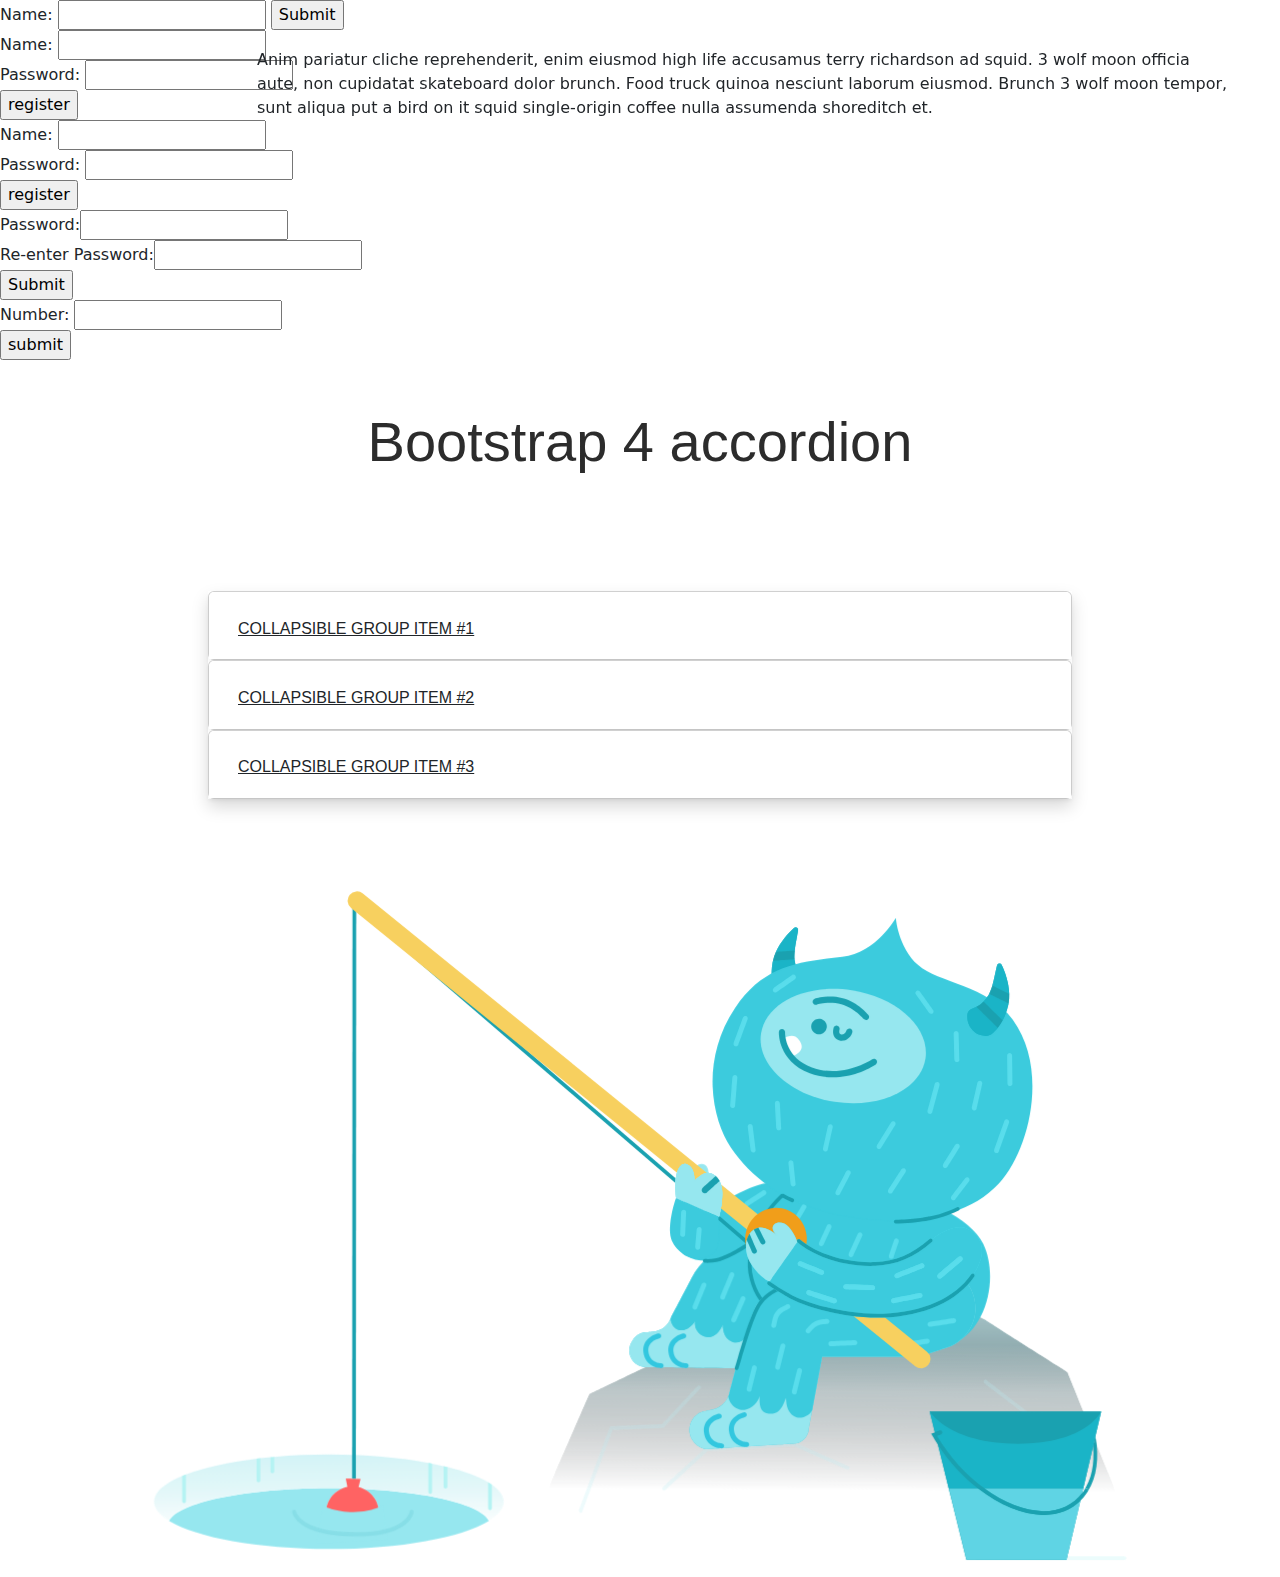
<file: jspractice.html>
<!DOCTYPE html>
<html lang="en">
<head>
    <meta charset="UTF-8">
    <meta http-equiv="X-UA-Compatible" content="IE=edge">
    <meta name="viewport" content="width=device-width, initial-scale=1.0">
    <title>Document</title>
    <link href="https://cdn.jsdelivr.net/npm/bootstrap@5.2.3/dist/css/bootstrap.min.css" rel="stylesheet">
    <!-- bootstrap core css -->
    <link rel="stylesheet" href="./src/assets/css/bootstrap.min.css">
    <link rel="stylesheet" href="./src/assets/css/style.css">
    <link rel="stylesheet" href="./src/assets/css/pages.css">
</head>
<body>
    <div id="form-v">
        <form name="myForm" action="/action_page.php" onsubmit="return validateForm()" method="post">
            Name: <input type="text" name="fname">
            <input type="submit" value="Submit">
        </form>
    
        <form name="myform" method="post" action="abc.jsp" onsubmit="return validateform()" >  
            Name: <input type="text" name="name"><br/>  
            Password: <input type="password" name="password"><br/>  
            <input type="submit" value="register">  
        </form>  
    
        <form name="myform" method="post" action="abc.jsp" onsubmit="return validateform()" >  
            Name: <input type="text" name="name"><br/>  
            Password: <input type="password" name="password"><br/>  
            <input type="submit" value="register">  
        </form>  
    
        <form name="f1" action="register.jsp" onsubmit="return matchpass()">  
            Password:<input type="password" name="password" /><br/>  
            Re-enter Password:<input type="password" name="password2"/><br/>  
            <input type="submit">  
        </form>  
        <form name="myform" onsubmit="return validate()" >  
            Number: <input type="text" name="num"><span id="numloc"></span><br/>  
            <input type="submit" value="submit">  
        </form>  
    </div>

<div class="container">

  <!-- For demo purpose -->
  <div class="row py-5">
    <div class="col-lg-9 mx-auto text-white text-center">
      <h1 class="display-4">Bootstrap 4 accordion</h1>
      <p class="lead mb-0">Using Bootstrap 4 card component, build a vertical accrodion with up & down chevrons.</p>
    </div>
  </div><!-- End -->

  <div class="row">
    <div class="col-lg-9 mx-auto">
      <!-- Accordion -->
      <div id="accordionExample" class="accordion shadow">

        <!-- Accordion item 1 -->
        <div class="card">
          <div id="headingOne" class="card-header bg-white shadow-sm border-0">
            <h2 class="mb-0">
              <button type="button" data-toggle="collapse" data-target="#collapseOne" aria-expanded="true"
                aria-controls="collapseOne"
                class="btn btn-link text-dark font-weight-bold text-uppercase collapsible-link">Collapsible Group Item
                #1</button>
            </h2>
          </div>
          <div id="collapseOne" aria-labelledby="headingOne" data-parent="#accordionExample" class="collapse show">
            <div class="card-body p-5">
              <p class="font-weight-light m-0">Anim pariatur cliche reprehenderit, enim eiusmod high life accusamus
                terry richardson ad squid. 3 wolf moon officia aute, non cupidatat skateboard dolor brunch. Food truck
                quinoa nesciunt laborum eiusmod. Brunch 3 wolf moon tempor, sunt aliqua put a bird on it squid
                single-origin coffee nulla assumenda shoreditch et.</p>
            </div>
          </div>
        </div><!-- End -->

        <!-- Accordion item 2 -->
        <div class="card">
          <div id="headingTwo" class="card-header bg-white shadow-sm border-0">
            <h2 class="mb-0">
              <button type="button" data-toggle="collapse" data-target="#collapseTwo" aria-expanded="false"
                aria-controls="collapseTwo"
                class="btn btn-link collapsed text-dark font-weight-bold text-uppercase collapsible-link">Collapsible
                Group Item #2</button>
            </h2>
          </div>
          <div id="collapseTwo" aria-labelledby="headingTwo" data-parent="#accordionExample" class="collapse">
            <div class="card-body p-5">
              <p class="font-weight-light m-0">Anim pariatur cliche reprehenderit, enim eiusmod high life accusamus
                terry richardson ad squid. 3 wolf moon officia aute, non cupidatat skateboard dolor brunch. Food truck
                quinoa nesciunt laborum eiusmod. Brunch 3 wolf moon tempor, sunt aliqua put a bird on it squid
                single-origin coffee nulla assumenda shoreditch et.</p>
            </div>
          </div>
        </div><!-- End -->

        <!-- Accordion item 3 -->
        <div class="card">
          <div id="headingThree" class="card-header bg-white shadow-sm border-0">
            <h2 class="mb-0">
              <button type="button" data-toggle="collapse" data-target="#collapseThree" aria-expanded="false"
                aria-controls="collapseThree"
                class="btn btn-link collapsed text-dark font-weight-bold text-uppercase collapsible-link">Collapsible
                Group Item #3</button>
            </h2>
          </div>
          <div id="collapseThree" aria-labelledby="headingThree" data-parent="#accordionExample" class="collapse">
            <div class="card-body p-5">
              <p class="font-weight-light m-0">Anim pariatur cliche reprehenderit, enim eiusmod high life accusamus
                terry richardson ad squid. 3 wolf moon officia aute, non cupidatat skateboard dolor brunch. Food truck
                quinoa nesciunt laborum eiusmod. Brunch 3 wolf moon tempor, sunt aliqua put a bird on it squid
                single-origin coffee nulla assumenda shoreditch et.</p>
            </div>
          </div>
        </div><!-- End -->

      </div><!-- End -->
    </div>
  </div>
</div>

    <div class="tfyYAe animate  rotate">
        <div jsname="FQnV7e" class="Zhp3E oLJ4Uc l3foLb" style="display: none">
            <img id="rimg_1" src="[data-uri]" alt="" data-atf="1" data-frt="0"></div><div jsname="N8SwGb" class="rcVM6e" style="display: block;"><svg xmlns="http://www.w3.org/2000/svg" viewBox="0 0 411 250" width="411" height="250" preserveAspectRatio="xMidYMid meet" style="width: 100%; height: 100%; transform: translate3d(0px, 0px, 0px);"><defs><clipPath id="__lottie_element_3"><rect width="411" height="250" x="0" y="0"></rect></clipPath><clipPath id="__lottie_element_5"><path d="M0,0 L1423,0 L1423,912 L0,912z"></path></clipPath><clipPath id="__lottie_element_8"><path d="M0,0 L1423,0 L1423,912 L0,912z"></path></clipPath><clipPath id="__lottie_element_17"><path d="M0,0 L1423,0 L1423,912 L0,912z"></path></clipPath><clipPath id="__lottie_element_26"><path d="M0,0 L1423,0 L1423,912 L0,912z"></path></clipPath><clipPath id="__lottie_element_91"><path d="M0,0 L1423,0 L1423,912 L0,912z"></path></clipPath><linearGradient id="__lottie_element_97" spreadMethod="pad" gradientUnits="userSpaceOnUse"><stop></stop><stop></stop><stop></stop></linearGradient><linearGradient id="__lottie_element_110" spreadMethod="pad" gradientUnits="userSpaceOnUse"><stop></stop><stop></stop><stop></stop></linearGradient><mask id="__lottie_element_112"><path fill="url(#__lottie_element_111)"></path></mask><linearGradient id="__lottie_element_111" spreadMethod="pad" gradientUnits="userSpaceOnUse"><stop stop-color="rgb(255,255,255)"></stop><stop stop-color="rgb(255,255,255)"></stop><stop stop-color="rgb(255,255,255)"></stop><stop stop-color="rgb(255,255,255)"></stop><stop stop-color="rgb(255,255,255)"></stop></linearGradient><clipPath id="__lottie_element_114"><path d="M0,0 L1423,0 L1423,912 L0,912z"></path></clipPath><mask id="__lottie_element_153"><path fill="#ffffff" clip-rule="nonzero"></path></mask><clipPath id="__lottie_element_155"><path d="M0,0 L1423,0 L1423,912 L0,912z"></path></clipPath><clipPath id="__lottie_element_160"><path d="M0,0 L1423,0 L1423,912 L0,912z"></path></clipPath><clipPath id="__lottie_element_165"><path d="M0,0 L1423,0 L1423,912 L0,912z"></path></clipPath><clipPath id="__lottie_element_196"><path d="M0,0 L1423,0 L1423,912 L0,912z"></path></clipPath><linearGradient id="__lottie_element_202" spreadMethod="pad" gradientUnits="userSpaceOnUse"><stop></stop><stop></stop><stop></stop></linearGradient><linearGradient id="__lottie_element_215" spreadMethod="pad" gradientUnits="userSpaceOnUse"><stop></stop><stop></stop><stop></stop></linearGradient><mask id="__lottie_element_217"><path fill="url(#__lottie_element_216)"></path></mask><linearGradient id="__lottie_element_216" spreadMethod="pad" gradientUnits="userSpaceOnUse"><stop stop-color="rgb(255,255,255)"></stop><stop stop-color="rgb(255,255,255)"></stop><stop stop-color="rgb(255,255,255)"></stop><stop stop-color="rgb(255,255,255)"></stop><stop stop-color="rgb(255,255,255)"></stop></linearGradient><clipPath id="__lottie_element_219"><path d="M0,0 L1423,0 L1423,912 L0,912z"></path></clipPath><clipPath id="__lottie_element_228"><path d="M0,0 L1423,0 L1423,912 L0,912z"></path></clipPath><clipPath id="__lottie_element_237"><path d="M0,0 L1423,0 L1423,912 L0,912z"></path></clipPath><clipPath id="__lottie_element_246"><path d="M0,0 L1423,0 L1423,912 L0,912z"></path></clipPath><clipPath id="__lottie_element_255"><path d="M0,0 L1423,0 L1423,912 L0,912z"></path></clipPath><clipPath id="__lottie_element_302"><path d="M0,0 L1423,0 L1423,912 L0,912z"></path></clipPath><linearGradient id="__lottie_element_308" spreadMethod="pad" gradientUnits="userSpaceOnUse" x1="4.609000205993652" y1="-49.207000732421875" x2="5.830999851226807" y2="35.67900085449219"><stop offset="0%" stop-color="rgb(193,239,244)"></stop><stop offset="59%" stop-color="rgb(224,247,249)"></stop><stop offset="100%" stop-color="rgb(255,255,255)"></stop></linearGradient><linearGradient id="__lottie_element_321" spreadMethod="pad" gradientUnits="userSpaceOnUse" x1="0" y1="-139" x2="-1.440000057220459" y2="88.67500305175781"><stop offset="0%" stop-color="rgb(193,239,244)"></stop><stop offset="53%" stop-color="rgb(112,136,140)"></stop><stop offset="90%" stop-color="rgb(32,33,36)"></stop></linearGradient><mask id="__lottie_element_323"><path fill="url(#__lottie_element_322)" d=" M231.07000732421875,71.90699768066406 C231.07000732421875,71.90699768066406 189.76800537109375,-30.138999938964844 189.76800537109375,-30.138999938964844 C189.76800537109375,-30.138999938964844 122.79199981689453,-72.55799865722656 122.79199981689453,-72.55799865722656 C122.79199981689453,-72.55799865722656 75.08100128173828,-96.44200134277344 75.08100128173828,-96.44200134277344 C75.08100128173828,-96.44200134277344 -9.354000091552734,-63.77799987792969 -9.354000091552734,-63.77799987792969 C-9.354000091552734,-63.77799987792969 -76.46399688720703,-34.04600143432617 -76.46399688720703,-34.04600143432617 C-76.46399688720703,-34.04600143432617 -146.53199768066406,-35.23400115966797 -146.53199768066406,-35.23400115966797 C-146.53199768066406,-35.23400115966797 -194.23199462890625,-12.279000282287598 -194.23199462890625,-12.279000282287598 C-194.23199462890625,-12.279000282287598 -231.07000732421875,72.55799865722656 -231.07000732421875,72.55799865722656 C-231.07000732421875,72.55799865722656 231.07000732421875,71.90699768066406 231.07000732421875,71.90699768066406z"></path></mask><linearGradient id="__lottie_element_322" spreadMethod="pad" gradientUnits="userSpaceOnUse" x1="0" y1="-139" x2="-1.440000057220459" y2="88.67500305175781"><stop stop-color="rgb(255,255,255)" offset="0%" stop-opacity="1"></stop><stop stop-color="rgb(255,255,255)" offset="16%" stop-opacity="1"></stop><stop stop-color="rgb(255,255,255)" offset="38%" stop-opacity="1"></stop><stop stop-color="rgb(255,255,255)" offset="55%" stop-opacity="0.5"></stop><stop stop-color="rgb(255,255,255)" offset="90%" stop-opacity="0"></stop></linearGradient><clipPath id="__lottie_element_325"><path d="M0,0 L1423,0 L1423,1010 L0,1010z"></path></clipPath><clipPath id="__lottie_element_328"><path d="M0,0 L1423,0 L1423,912 L0,912z"></path></clipPath><clipPath id="__lottie_element_333"><path d="M0,0 L1423,0 L1423,912 L0,912z"></path></clipPath><filter id="__lottie_element_338" filterUnits="objectBoundingBox" x="0%" y="0%" width="100%" height="100%"><feComponentTransfer in="SourceGraphic"><feFuncA type="table" tableValues="1.0 0.0"></feFuncA></feComponentTransfer></filter><mask id="__lottie_element_337" mask-type="alpha"><g filter="url(#__lottie_element_338)"><rect width="1423" height="1010" x="0" y="0" fill="#ffffff" opacity="0"></rect><g style="display: none;"><g><path></path></g></g></g></mask><mask id="__lottie_element_342"><path fill="#ffffff" clip-rule="nonzero"></path></mask><clipPath id="__lottie_element_343"><path d="M0,0 L101,0 L101,133 L0,133z"></path></clipPath><mask id="__lottie_element_348"><path fill="#ffffff" clip-rule="nonzero"></path></mask><clipPath id="__lottie_element_425"><path d="M0,0 L1423,0 L1423,912 L0,912z"></path></clipPath><linearGradient id="__lottie_element_431" spreadMethod="pad" gradientUnits="userSpaceOnUse"><stop></stop><stop></stop><stop></stop></linearGradient><linearGradient id="__lottie_element_444" spreadMethod="pad" gradientUnits="userSpaceOnUse"><stop></stop><stop></stop><stop></stop></linearGradient><mask id="__lottie_element_446"><path fill="url(#__lottie_element_445)"></path></mask><linearGradient id="__lottie_element_445" spreadMethod="pad" gradientUnits="userSpaceOnUse"><stop stop-color="rgb(255,255,255)"></stop><stop stop-color="rgb(255,255,255)"></stop><stop stop-color="rgb(255,255,255)"></stop><stop stop-color="rgb(255,255,255)"></stop><stop stop-color="rgb(255,255,255)"></stop></linearGradient><clipPath id="__lottie_element_448"><path d="M0,0 L1423,0 L1423,912 L0,912z"></path></clipPath><mask id="__lottie_element_454"><path fill="#ffffff" clip-rule="nonzero" d="M0,0  h411 v250 h-411 v-250  M-38.29600143432617,69.8290023803711 C-38.29600143432617,69.8290023803711 -38.362998962402344,128.0189971923828 -38.362998962402344,128.0189971923828 C-38.362998962402344,128.0189971923828 78.03900146484375,126.41600036621094 78.03900146484375,126.41600036621094 C78.03900146484375,126.41600036621094 78.41400146484375,68.2300033569336 78.10600280761719,68.22599792480469 C37.821998596191406,91.94200134277344 -38.29600143432617,69.8290023803711 -38.29600143432617,69.8290023803711"></path></mask><clipPath id="__lottie_element_455"><path d="M0,0 L101,0 L101,133 L0,133z"></path></clipPath><clipPath id="__lottie_element_460"><path d="M0,0 L101,0 L101,133 L0,133z"></path></clipPath><clipPath id="__lottie_element_507"><path d="M0,0 L1423,0 L1423,912 L0,912z"></path></clipPath><linearGradient id="__lottie_element_513" spreadMethod="pad" gradientUnits="userSpaceOnUse"><stop></stop><stop></stop><stop></stop></linearGradient><linearGradient id="__lottie_element_526" spreadMethod="pad" gradientUnits="userSpaceOnUse"><stop></stop><stop></stop><stop></stop></linearGradient><mask id="__lottie_element_528"><path fill="url(#__lottie_element_527)"></path></mask><linearGradient id="__lottie_element_527" spreadMethod="pad" gradientUnits="userSpaceOnUse"><stop stop-color="rgb(255,255,255)"></stop><stop stop-color="rgb(255,255,255)"></stop><stop stop-color="rgb(255,255,255)"></stop><stop stop-color="rgb(255,255,255)"></stop><stop stop-color="rgb(255,255,255)"></stop></linearGradient><clipPath id="__lottie_element_530"><path d="M0,0 L1423,0 L1423,912 L0,912z"></path></clipPath><clipPath id="__lottie_element_533"><path d="M0,0 L1423,0 L1423,912 L0,912z"></path></clipPath><clipPath id="__lottie_element_538"><path d="M0,0 L1423,0 L1423,912 L0,912z"></path></clipPath><filter id="__lottie_element_543" filterUnits="objectBoundingBox" x="0%" y="0%" width="100%" height="100%"><feComponentTransfer in="SourceGraphic"><feFuncA type="table" tableValues="1.0 0.0"></feFuncA></feComponentTransfer></filter><mask id="__lottie_element_542" mask-type="alpha"><g filter="url(#__lottie_element_543)"><rect width="1423" height="912" x="0" y="0" fill="#ffffff" opacity="0"></rect><g style="display: none;"><g><path></path></g></g></g></mask><mask id="__lottie_element_547"><path fill="#ffffff" clip-rule="nonzero"></path></mask><clipPath id="__lottie_element_548"><path d="M0,0 L101,0 L101,133 L0,133z"></path></clipPath><mask id="__lottie_element_553"><path fill="#ffffff" clip-rule="nonzero"></path></mask><clipPath id="__lottie_element_630"><path d="M0,0 L1423,0 L1423,912 L0,912z"></path></clipPath><linearGradient id="__lottie_element_636" spreadMethod="pad" gradientUnits="userSpaceOnUse"><stop></stop><stop></stop><stop></stop></linearGradient><linearGradient id="__lottie_element_649" spreadMethod="pad" gradientUnits="userSpaceOnUse"><stop></stop><stop></stop><stop></stop></linearGradient><mask id="__lottie_element_651"><path fill="url(#__lottie_element_650)"></path></mask><linearGradient id="__lottie_element_650" spreadMethod="pad" gradientUnits="userSpaceOnUse"><stop stop-color="rgb(255,255,255)"></stop><stop stop-color="rgb(255,255,255)"></stop><stop stop-color="rgb(255,255,255)"></stop><stop stop-color="rgb(255,255,255)"></stop><stop stop-color="rgb(255,255,255)"></stop></linearGradient><clipPath id="__lottie_element_653"><path d="M0,0 L1423,0 L1423,912 L0,912z"></path></clipPath><mask id="__lottie_element_659"><path fill="#ffffff" clip-rule="nonzero" d="M0,0  h411 v250 h-411 v-250  M-38.29600143432617,69.8290023803711 C-38.29600143432617,69.8290023803711 -38.362998962402344,128.0189971923828 -38.362998962402344,128.0189971923828 C-38.362998962402344,128.0189971923828 78.03900146484375,126.41600036621094 78.03900146484375,126.41600036621094 C78.03900146484375,126.41600036621094 78.41400146484375,68.2300033569336 78.10600280761719,68.22599792480469 C37.821998596191406,91.94200134277344 -38.29600143432617,69.8290023803711 -38.29600143432617,69.8290023803711"></path></mask><clipPath id="__lottie_element_660"><path d="M0,0 L101,0 L101,133 L0,133z"></path></clipPath><filter id="__lottie_element_665" filterUnits="objectBoundingBox" x="0%" y="0%" width="100%" height="100%"><feComponentTransfer in="SourceGraphic"><feFuncA type="table" tableValues="1.0 0.0"></feFuncA></feComponentTransfer></filter><mask id="__lottie_element_664" mask-type="alpha"><g filter="url(#__lottie_element_665)"><rect width="1423" height="912" x="0" y="0" fill="#ffffff" opacity="0"></rect><g style="display: none;"><g><path></path></g></g></g></mask><clipPath id="__lottie_element_668"><path d="M0,0 L101,0 L101,133 L0,133z"></path></clipPath><clipPath id="__lottie_element_715"><path d="M0,0 L1423,0 L1423,912 L0,912z"></path></clipPath><linearGradient id="__lottie_element_721" spreadMethod="pad" gradientUnits="userSpaceOnUse"><stop></stop><stop></stop><stop></stop></linearGradient><linearGradient id="__lottie_element_734" spreadMethod="pad" gradientUnits="userSpaceOnUse"><stop></stop><stop></stop><stop></stop></linearGradient><mask id="__lottie_element_736"><path fill="url(#__lottie_element_735)"></path></mask><linearGradient id="__lottie_element_735" spreadMethod="pad" gradientUnits="userSpaceOnUse"><stop stop-color="rgb(255,255,255)"></stop><stop stop-color="rgb(255,255,255)"></stop><stop stop-color="rgb(255,255,255)"></stop><stop stop-color="rgb(255,255,255)"></stop><stop stop-color="rgb(255,255,255)"></stop></linearGradient><clipPath id="__lottie_element_738"><path d="M0,0 L1423,0 L1423,912 L0,912z"></path></clipPath><clipPath id="__lottie_element_741"><path d="M0,0 L1423,0 L1423,912 L0,912z"></path></clipPath><clipPath id="__lottie_element_746"><path d="M0,0 L1423,0 L1423,912 L0,912z"></path></clipPath><filter id="__lottie_element_751" filterUnits="objectBoundingBox" x="0%" y="0%" width="100%" height="100%"><feComponentTransfer in="SourceGraphic"><feFuncA type="table" tableValues="1.0 0.0"></feFuncA></feComponentTransfer></filter><mask id="__lottie_element_750" mask-type="alpha"><g filter="url(#__lottie_element_751)"><rect width="1423" height="912" x="0" y="0" fill="#ffffff" opacity="0"></rect><g style="display: none;"><g><path></path></g></g></g></mask><mask id="__lottie_element_755"><path fill="#ffffff" clip-rule="nonzero"></path></mask><clipPath id="__lottie_element_756"><path d="M0,0 L101,0 L101,133 L0,133z"></path></clipPath><mask id="__lottie_element_761"><path fill="#ffffff" clip-rule="nonzero"></path></mask><clipPath id="__lottie_element_844"><path d="M0,0 L1423,0 L1423,912 L0,912z"></path></clipPath><linearGradient id="__lottie_element_850" spreadMethod="pad" gradientUnits="userSpaceOnUse"><stop></stop><stop></stop><stop></stop></linearGradient><linearGradient id="__lottie_element_863" spreadMethod="pad" gradientUnits="userSpaceOnUse"><stop></stop><stop></stop><stop></stop></linearGradient><mask id="__lottie_element_865"><path fill="url(#__lottie_element_864)"></path></mask><linearGradient id="__lottie_element_864" spreadMethod="pad" gradientUnits="userSpaceOnUse"><stop stop-color="rgb(255,255,255)"></stop><stop stop-color="rgb(255,255,255)"></stop><stop stop-color="rgb(255,255,255)"></stop><stop stop-color="rgb(255,255,255)"></stop><stop stop-color="rgb(255,255,255)"></stop></linearGradient><clipPath id="__lottie_element_867"><path d="M0,0 L1423,0 L1423,912 L0,912z"></path></clipPath><mask id="__lottie_element_873"><path fill="#ffffff" clip-rule="nonzero" d="M0,0  h411 v250 h-411 v-250  M-38.29600143432617,69.8290023803711 C-38.29600143432617,69.8290023803711 -38.362998962402344,128.0189971923828 -38.362998962402344,128.0189971923828 C-38.362998962402344,128.0189971923828 78.03900146484375,126.41600036621094 78.03900146484375,126.41600036621094 C78.03900146484375,126.41600036621094 78.41400146484375,68.2300033569336 78.10600280761719,68.22599792480469 C37.821998596191406,91.94200134277344 -38.29600143432617,69.8290023803711 -38.29600143432617,69.8290023803711"></path></mask><clipPath id="__lottie_element_874"><path d="M0,0 L101,0 L101,133 L0,133z"></path></clipPath><filter id="__lottie_element_879" filterUnits="objectBoundingBox" x="0%" y="0%" width="100%" height="100%"><feComponentTransfer in="SourceGraphic"><feFuncA type="table" tableValues="1.0 0.0"></feFuncA></feComponentTransfer></filter><mask id="__lottie_element_878" mask-type="alpha"><g filter="url(#__lottie_element_879)"><rect width="1423" height="912" x="0" y="0" fill="#ffffff" opacity="0"></rect><g style="display: none;"><g><path></path></g></g></g></mask><clipPath id="__lottie_element_882"><path d="M0,0 L101,0 L101,133 L0,133z"></path></clipPath><clipPath id="__lottie_element_933"><path d="M0,0 L1423,0 L1423,912 L0,912z"></path></clipPath><linearGradient id="__lottie_element_939" spreadMethod="pad" gradientUnits="userSpaceOnUse"><stop></stop><stop></stop><stop></stop></linearGradient><linearGradient id="__lottie_element_952" spreadMethod="pad" gradientUnits="userSpaceOnUse"><stop></stop><stop></stop><stop></stop></linearGradient><mask id="__lottie_element_954"><path fill="url(#__lottie_element_953)"></path></mask><linearGradient id="__lottie_element_953" spreadMethod="pad" gradientUnits="userSpaceOnUse"><stop stop-color="rgb(255,255,255)"></stop><stop stop-color="rgb(255,255,255)"></stop><stop stop-color="rgb(255,255,255)"></stop><stop stop-color="rgb(255,255,255)"></stop><stop stop-color="rgb(255,255,255)"></stop></linearGradient><clipPath id="__lottie_element_956"><path d="M0,0 L1423,0 L1423,912 L0,912z"></path></clipPath><clipPath id="__lottie_element_959"><path d="M0,0 L1423,0 L1423,912 L0,912z"></path></clipPath><clipPath id="__lottie_element_964"><path d="M0,0 L1423,0 L1423,912 L0,912z"></path></clipPath><filter id="__lottie_element_969" filterUnits="objectBoundingBox" x="0%" y="0%" width="100%" height="100%"><feComponentTransfer in="SourceGraphic"><feFuncA type="table" tableValues="1.0 0.0"></feFuncA></feComponentTransfer></filter><mask id="__lottie_element_968" mask-type="alpha"><g filter="url(#__lottie_element_969)"><rect width="1423" height="912" x="0" y="0" fill="#ffffff" opacity="0"></rect><g style="display: none;"><g><path></path></g></g></g></mask><mask id="__lottie_element_973"><path fill="#ffffff" clip-rule="nonzero"></path></mask><clipPath id="__lottie_element_974"><path d="M0,0 L101,0 L101,133 L0,133z"></path></clipPath><mask id="__lottie_element_979"><path fill="#ffffff" clip-rule="nonzero"></path></mask><clipPath id="__lottie_element_1062"><path d="M0,0 L1423,0 L1423,912 L0,912z"></path></clipPath><linearGradient id="__lottie_element_1068" spreadMethod="pad" gradientUnits="userSpaceOnUse"><stop></stop><stop></stop><stop></stop></linearGradient><linearGradient id="__lottie_element_1081" spreadMethod="pad" gradientUnits="userSpaceOnUse"><stop></stop><stop></stop><stop></stop></linearGradient><mask id="__lottie_element_1083"><path fill="url(#__lottie_element_1082)"></path></mask><linearGradient id="__lottie_element_1082" spreadMethod="pad" gradientUnits="userSpaceOnUse"><stop stop-color="rgb(255,255,255)"></stop><stop stop-color="rgb(255,255,255)"></stop><stop stop-color="rgb(255,255,255)"></stop><stop stop-color="rgb(255,255,255)"></stop><stop stop-color="rgb(255,255,255)"></stop></linearGradient><clipPath id="__lottie_element_1085"><path d="M0,0 L1423,0 L1423,912 L0,912z"></path></clipPath><mask id="__lottie_element_1091"><path fill="#ffffff" clip-rule="nonzero" d="M0,0  h411 v250 h-411 v-250  M-38.29600143432617,69.8290023803711 C-38.29600143432617,69.8290023803711 -38.362998962402344,128.0189971923828 -38.362998962402344,128.0189971923828 C-38.362998962402344,128.0189971923828 78.03900146484375,126.41600036621094 78.03900146484375,126.41600036621094 C78.03900146484375,126.41600036621094 78.41400146484375,68.2300033569336 78.10600280761719,68.22599792480469 C37.821998596191406,91.94200134277344 -38.29600143432617,69.8290023803711 -38.29600143432617,69.8290023803711"></path></mask><clipPath id="__lottie_element_1092"><path d="M0,0 L101,0 L101,133 L0,133z"></path></clipPath><filter id="__lottie_element_1097" filterUnits="objectBoundingBox" x="0%" y="0%" width="100%" height="100%"><feComponentTransfer in="SourceGraphic"><feFuncA type="table" tableValues="1.0 0.0"></feFuncA></feComponentTransfer></filter><mask id="__lottie_element_1096" mask-type="alpha"><g filter="url(#__lottie_element_1097)"><rect width="1423" height="912" x="0" y="0" fill="#ffffff" opacity="0"></rect><g style="display: none;"><g><path></path></g></g></g></mask><clipPath id="__lottie_element_1100"><path d="M0,0 L101,0 L101,133 L0,133z"></path></clipPath><clipPath id="__lottie_element_1151"><path d="M0,0 L1423,0 L1423,912 L0,912z"></path></clipPath><linearGradient id="__lottie_element_1157" spreadMethod="pad" gradientUnits="userSpaceOnUse"><stop></stop><stop></stop><stop></stop></linearGradient><linearGradient id="__lottie_element_1170" spreadMethod="pad" gradientUnits="userSpaceOnUse"><stop></stop><stop></stop><stop></stop></linearGradient><mask id="__lottie_element_1172"><path fill="url(#__lottie_element_1171)"></path></mask><linearGradient id="__lottie_element_1171" spreadMethod="pad" gradientUnits="userSpaceOnUse"><stop stop-color="rgb(255,255,255)"></stop><stop stop-color="rgb(255,255,255)"></stop><stop stop-color="rgb(255,255,255)"></stop><stop stop-color="rgb(255,255,255)"></stop><stop stop-color="rgb(255,255,255)"></stop></linearGradient></defs><g clip-path="url(#__lottie_element_3)"><g clip-path="url(#__lottie_element_5)" transform="matrix(0.4000000059604645,0,0,0.4000000059604645,-64.60000610351562,-95.40000915527344)" opacity="0.9" style="display: block;"><g clip-path="url(#__lottie_element_1085)" style="display: none;"><g style="display: none;"><g><path fill="url(#__lottie_element_1170)" mask="url(#__lottie_element_1172)"></path></g></g><g style="display: none;"><g><path></path></g><g><path></path></g><g><path></path></g></g><g style="display: none;"><g><path></path></g><g><path></path></g><g><path></path></g><g><path></path></g><g><path></path></g><g><path></path></g><g><path></path></g><g><path></path></g><g><path></path></g><g><path></path></g></g><g style="display: none;"><g><path></path></g><g><path></path></g><g><path></path></g></g><g style="display: none;"><g><path></path></g><g><path></path></g><g><path></path></g><g><path></path></g><g><path></path></g><g><path></path></g></g><g style="display: none;"><g><path></path></g><g><path></path></g><g><path></path></g><g><path></path></g><g><path></path></g><g><path></path></g><g><path></path></g><g><path></path></g><g><path></path></g><g><path></path></g><g><path></path></g><g><path></path></g><g><path></path></g><g><path></path></g></g><g style="display: none;"><g><path></path></g></g><g clip-path="url(#__lottie_element_1151)" style="display: none;"><g style="display: none;"><g><path></path></g></g><g style="display: none;"><g><path fill="url(#__lottie_element_1157)"></path></g></g><g style="display: none;"><g><path></path></g><g><path></path></g><g><path></path></g><g><path></path></g><g><path></path></g><g><path></path></g></g></g><g style="display: none;"><g><path stroke-linecap="butt" stroke-linejoin="miter" fill-opacity="0" stroke-miterlimit="4"></path></g></g><g style="display: none;"><g><path stroke-linecap="butt" stroke-linejoin="miter" fill-opacity="0" stroke-miterlimit="4"></path></g></g><g style="display: none;"><g><path stroke-linecap="round" stroke-linejoin="miter" fill-opacity="0" stroke-miterlimit="4"></path></g></g><g style="display: none;"><g><path></path></g></g><g style="display: none;"><g><path></path></g><g><path></path></g><g><path></path></g><g><path></path></g><g><path></path></g><g><path></path></g><g><path></path></g><g><path></path></g><g><path></path></g></g><g style="display: none;"><g><path></path></g><g><path></path></g><g><path></path></g><g><path></path></g><g><path></path></g><g><path></path></g><g><path></path></g><g><path></path></g><g><path></path></g><g><path></path></g><g><path></path></g><g><path></path></g><g><path></path></g><g><path></path></g><g><path></path></g></g><g style="display: none;"><g><path></path></g><g><path></path></g><g><path></path></g><g><path></path></g><g><path></path></g><g><path></path></g><g><path></path></g><g><path></path></g><g><path></path></g><g><path></path></g><g><path></path></g><g><path></path></g><g><path></path></g><g><path></path></g><g><path></path></g><g><path></path></g><g><path></path></g><g><path></path></g><g><path></path></g><g><path></path></g><g><path></path></g><g><path></path></g><g><path></path></g><g><path></path></g><g><path></path></g><g><path></path></g><g><path></path></g><g><path></path></g><g><path></path></g><g><path></path></g><g><path></path></g><g><path></path></g><g><path></path></g></g><g style="display: none;"><g><path></path></g></g><g style="display: none;"></g><g style="display: none;"><g><path></path></g></g><g style="display: none;"><g><path></path></g></g><g style="display: none;"><g><path></path></g></g><g style="display: none;"><g><path></path></g></g><g style="display: none;"><g><path></path></g></g><g style="display: none;"><g><path></path></g></g><g style="display: none;"><path stroke-linecap="round" stroke-linejoin="miter" fill-opacity="0" stroke-miterlimit="4"></path><g></g></g><g mask="url(#__lottie_element_1091)" style="display: none;"><g><path></path></g><g><path></path></g><g><path></path></g><g><path></path></g></g><g style="display: none;"><g><path></path></g><g><path></path></g></g><g style="display: none;"><path></path><g></g></g><g style="display: none;"><g><path stroke-linecap="round" stroke-linejoin="miter" fill-opacity="0" stroke-miterlimit="4"></path></g></g><g style="display: none;"><g><path></path></g></g><g style="display: none;"><g><path></path></g></g><g mask="url(#__lottie_element_1096)" style="display: none;"><g clip-path="url(#__lottie_element_1100)"><g style="display: none;"><g><path></path></g><g><path></path></g><g><path></path></g><g><path></path></g><g><path></path></g><g><path></path></g></g></g></g><g clip-path="url(#__lottie_element_1092)" style="display: none;"><g style="display: none;"><g><path></path></g><g><path></path></g><g><path></path></g><g><path></path></g><g><path></path></g><g><path></path></g></g></g><g style="display: none;"><g><path></path></g><g><path></path></g><g><path></path></g><g><path></path></g><g><path></path></g><g><path></path></g><g><path></path></g><g><path></path></g><g><path></path></g><g><path></path></g></g></g><g clip-path="url(#__lottie_element_956)" style="display: none;"><g style="display: none;"><g><path fill="url(#__lottie_element_1081)" mask="url(#__lottie_element_1083)"></path></g></g><g style="display: none;"><g><path></path></g><g><path></path></g><g><path></path></g></g><g style="display: none;"><g><path></path></g><g><path></path></g><g><path></path></g><g><path></path></g><g><path></path></g><g><path></path></g><g><path></path></g><g><path></path></g><g><path></path></g><g><path></path></g></g><g style="display: none;"><g><path></path></g><g><path></path></g><g><path></path></g></g><g style="display: none;"><g><path></path></g><g><path></path></g><g><path></path></g><g><path></path></g><g><path></path></g><g><path></path></g></g><g style="display: none;"><g><path></path></g><g><path></path></g><g><path></path></g><g><path></path></g><g><path></path></g><g><path></path></g><g><path></path></g><g><path></path></g><g><path></path></g><g><path></path></g><g><path></path></g><g><path></path></g><g><path></path></g><g><path></path></g></g><g style="display: none;"><g><path></path></g></g><g clip-path="url(#__lottie_element_1062)" style="display: none;"><g style="display: none;"><g><path></path></g></g><g style="display: none;"><g><path fill="url(#__lottie_element_1068)"></path></g></g><g style="display: none;"><g><path></path></g><g><path></path></g><g><path></path></g><g><path></path></g><g><path></path></g><g><path></path></g></g></g><g style="display: none;"><g><path stroke-linecap="butt" stroke-linejoin="miter" fill-opacity="0" stroke-miterlimit="4"></path></g></g><g style="display: none;"><g><path stroke-linecap="butt" stroke-linejoin="miter" fill-opacity="0" stroke-miterlimit="4"></path></g></g><g style="display: none;"><g></g><g><path stroke-linecap="round" stroke-linejoin="miter" fill-opacity="0" stroke-miterlimit="4"></path></g></g><g style="display: none;"><g><path></path></g></g><g style="display: none;"><g><path></path></g><g><path></path></g><g><path></path></g><g><path></path></g><g><path></path></g><g><path></path></g><g><path></path></g><g><path></path></g><g><path></path></g></g><g style="display: none;"><g><path></path></g></g><g style="display: none;"><g><path></path></g></g><g style="display: none;"><g><path></path></g><g><path></path></g><g><path></path></g><g><path></path></g><g><path></path></g><g><path></path></g><g><path></path></g><g><path></path></g><g><path></path></g><g><path></path></g></g><g style="display: none;"><g><path></path></g><g><path></path></g><g><path></path></g><g><path></path></g><g><path></path></g><g><path></path></g><g><path></path></g><g><path></path></g><g><path></path></g><g><path></path></g><g><path></path></g><g><path></path></g><g><path></path></g><g><path></path></g><g><path></path></g></g><g style="display: none;"><g><path></path></g><g><path></path></g><g><path></path></g><g><path></path></g><g><path></path></g><g><path></path></g><g><path></path></g><g><path></path></g><g><path></path></g><g><path></path></g><g><path></path></g><g><path></path></g><g><path></path></g><g><path></path></g><g><path></path></g></g><g style="display: none;"><g><path></path></g><g><path></path></g><g><path></path></g><g><path></path></g><g><path></path></g><g><path></path></g><g><path></path></g><g><path></path></g><g><path></path></g><g><path></path></g><g><path></path></g><g><path></path></g><g><path></path></g><g><path></path></g><g><path></path></g></g><g style="display: none;"><g><path></path></g><g><path></path></g><g><path></path></g><g><path></path></g><g><path></path></g><g><path></path></g><g><path></path></g><g><path></path></g><g><path></path></g><g><path></path></g><g><path></path></g><g><path></path></g><g><path></path></g><g><path></path></g><g><path></path></g></g><g style="display: none;"><g><path></path></g><g><path></path></g><g><path></path></g><g><path></path></g><g><path></path></g><g><path></path></g><g><path></path></g><g><path></path></g><g><path></path></g><g><path></path></g><g><path></path></g><g><path></path></g><g><path></path></g><g><path></path></g><g><path></path></g></g><g style="display: none;"><g><path></path></g><g><path></path></g><g><path></path></g><g><path></path></g><g><path></path></g><g><path></path></g><g><path></path></g><g><path></path></g><g><path></path></g><g><path></path></g><g><path></path></g><g><path></path></g><g><path></path></g><g><path></path></g><g><path></path></g></g><g style="display: none;"><g><path></path></g><g><path></path></g><g><path></path></g><g><path></path></g><g><path></path></g><g><path></path></g><g><path></path></g><g><path></path></g><g><path></path></g><g><path></path></g><g><path></path></g><g><path></path></g><g><path></path></g><g><path></path></g><g><path></path></g><g><path></path></g><g><path></path></g><g><path></path></g><g><path></path></g><g><path></path></g><g><path></path></g><g><path></path></g><g><path></path></g><g><path></path></g><g><path></path></g><g><path></path></g><g><path></path></g><g><path></path></g><g><path></path></g><g><path></path></g><g><path></path></g><g><path></path></g><g><path></path></g></g><g style="display: none;"><g><path></path></g></g><g style="display: none;"></g><g style="display: none;"><g><path></path></g></g><g style="display: none;"><g><path></path></g></g><g style="display: none;"><g><path></path></g></g><g style="display: none;"><g><path></path></g></g><g style="display: none;"><g><path></path></g></g><g style="display: none;"><g><path></path></g></g><g style="display: none;"><g><path></path></g></g><g style="display: none;"><g><path></path></g></g><g style="display: none;"><g><path></path></g></g><g style="display: none;"><g><path></path></g></g><g style="display: none;"><path stroke-linecap="round" stroke-linejoin="miter" fill-opacity="0" stroke-miterlimit="4"></path><g></g></g><g style="display: none;"><g><path></path></g></g><g style="display: none;"><g><path></path></g></g><g style="display: none;"><path></path><g></g></g><g style="display: none;"><g><path stroke-linecap="round" stroke-linejoin="miter" fill-opacity="0" stroke-miterlimit="4"></path></g></g><g style="display: none;"><path></path><g></g></g><g style="display: none;"><g><path stroke-linecap="round" stroke-linejoin="miter" fill-opacity="0" stroke-miterlimit="4"></path></g></g><g style="display: none;"><path></path><g></g></g><g style="display: none;"><g><path stroke-linecap="round" stroke-linejoin="miter" fill-opacity="0" stroke-miterlimit="4"></path></g></g><g style="display: none;"><g><path></path></g><g><path></path></g><g><path></path></g><g><path></path></g></g><g style="display: none;"><g><path></path></g></g><g mask="url(#__lottie_element_973)" style="display: none;"><g><path></path></g><g><path></path></g><g><path></path></g><g><path></path></g></g><g mask="url(#__lottie_element_979)" style="display: none;"><g><path></path></g><g><path></path></g><g><path></path></g></g><g mask="url(#__lottie_element_968)" style="display: none;"><g clip-path="url(#__lottie_element_974)"><g style="display: none;"><g><path></path></g><g><path></path></g><g><path></path></g><g><path></path></g><g><path></path></g><g><path></path></g></g></g></g><g clip-path="url(#__lottie_element_964)" style="display: none;"><g style="display: none;"><g><path></path></g></g></g><g clip-path="url(#__lottie_element_959)" style="display: none;"><g style="display: none;"><g><path></path></g></g></g></g><g clip-path="url(#__lottie_element_867)" style="display: none;"><g style="display: none;"><g><path fill="url(#__lottie_element_952)" mask="url(#__lottie_element_954)"></path></g></g><g style="display: none;"><g><path></path></g><g><path></path></g><g><path></path></g></g><g style="display: none;"><g><path></path></g><g><path></path></g><g><path></path></g><g><path></path></g><g><path></path></g><g><path></path></g><g><path></path></g><g><path></path></g><g><path></path></g><g><path></path></g></g><g style="display: none;"><g><path></path></g><g><path></path></g><g><path></path></g></g><g style="display: none;"><g><path></path></g><g><path></path></g><g><path></path></g><g><path></path></g><g><path></path></g><g><path></path></g></g><g style="display: none;"><g><path></path></g><g><path></path></g><g><path></path></g><g><path></path></g><g><path></path></g><g><path></path></g><g><path></path></g><g><path></path></g><g><path></path></g><g><path></path></g><g><path></path></g><g><path></path></g><g><path></path></g><g><path></path></g></g><g style="display: none;"><g><path></path></g></g><g clip-path="url(#__lottie_element_933)" style="display: none;"><g style="display: none;"><g><path></path></g></g><g style="display: none;"><g><path fill="url(#__lottie_element_939)"></path></g></g><g style="display: none;"><g><path></path></g><g><path></path></g><g><path></path></g><g><path></path></g><g><path></path></g><g><path></path></g></g></g><g style="display: none;"><g><path stroke-linecap="butt" stroke-linejoin="miter" fill-opacity="0" stroke-miterlimit="4"></path></g></g><g style="display: none;"><g><path stroke-linecap="butt" stroke-linejoin="miter" fill-opacity="0" stroke-miterlimit="4"></path></g></g><g style="display: none;"><g><path stroke-linecap="round" stroke-linejoin="miter" fill-opacity="0" stroke-miterlimit="4"></path></g></g><g style="display: none;"><g><path></path></g></g><g style="display: none;"><g><path></path></g><g><path></path></g><g><path></path></g><g><path></path></g><g><path></path></g><g><path></path></g><g><path></path></g><g><path></path></g><g><path></path></g></g><g style="display: none;"><g><path></path></g><g><path></path></g><g><path></path></g><g><path></path></g><g><path></path></g><g><path></path></g><g><path></path></g><g><path></path></g><g><path></path></g><g><path></path></g><g><path></path></g><g><path></path></g><g><path></path></g><g><path></path></g><g><path></path></g></g><g style="display: none;"><g><path></path></g><g><path></path></g><g><path></path></g><g><path></path></g><g><path></path></g><g><path></path></g><g><path></path></g><g><path></path></g><g><path></path></g><g><path></path></g><g><path></path></g><g><path></path></g><g><path></path></g><g><path></path></g><g><path></path></g><g><path></path></g><g><path></path></g><g><path></path></g><g><path></path></g><g><path></path></g><g><path></path></g><g><path></path></g><g><path></path></g><g><path></path></g><g><path></path></g><g><path></path></g><g><path></path></g><g><path></path></g><g><path></path></g><g><path></path></g><g><path></path></g><g><path></path></g><g><path></path></g></g><g style="display: none;"><g><path></path></g></g><g style="display: none;"></g><g style="display: none;"><g><path></path></g></g><g style="display: none;"><g><path></path></g></g><g style="display: none;"><g><path></path></g></g><g style="display: none;"><g><path></path></g></g><g style="display: none;"><g><path></path></g></g><g style="display: none;"><g><path></path></g></g><g style="display: none;"><path stroke-linecap="round" stroke-linejoin="miter" fill-opacity="0" stroke-miterlimit="4"></path><g></g></g><g mask="url(#__lottie_element_873)" style="display: none;"><g><path></path></g><g><path></path></g><g><path></path></g><g><path></path></g></g><g style="display: none;"><g><path></path></g><g><path></path></g></g><g style="display: none;"><path></path><g></g></g><g style="display: none;"><g><path stroke-linecap="round" stroke-linejoin="miter" fill-opacity="0" stroke-miterlimit="4"></path></g></g><g style="display: none;"><g><path></path></g></g><g style="display: none;"><g><path></path></g></g><g mask="url(#__lottie_element_878)" style="display: none;"><g clip-path="url(#__lottie_element_882)"><g style="display: none;"><g><path></path></g><g><path></path></g><g><path></path></g><g><path></path></g><g><path></path></g><g><path></path></g><g><path></path></g><g><path></path></g><g><path></path></g><g><path></path></g><g><path></path></g></g></g></g><g clip-path="url(#__lottie_element_874)" style="display: none;"><g style="display: none;"><g><path></path></g><g><path></path></g><g><path></path></g><g><path></path></g><g><path></path></g><g><path></path></g><g><path></path></g><g><path></path></g><g><path></path></g><g><path></path></g><g><path></path></g></g></g><g style="display: none;"><g><path></path></g><g><path></path></g><g><path></path></g><g><path></path></g><g><path></path></g><g><path></path></g><g><path></path></g><g><path></path></g><g><path></path></g><g><path></path></g></g></g><g clip-path="url(#__lottie_element_738)" style="display: none;"><g style="display: none;"><g><path fill="url(#__lottie_element_863)" mask="url(#__lottie_element_865)"></path></g></g><g style="display: none;"><g><path></path></g><g><path></path></g><g><path></path></g></g><g style="display: none;"><g><path></path></g><g><path></path></g><g><path></path></g><g><path></path></g><g><path></path></g><g><path></path></g><g><path></path></g><g><path></path></g><g><path></path></g><g><path></path></g></g><g style="display: none;"><g><path></path></g><g><path></path></g><g><path></path></g></g><g style="display: none;"><g><path></path></g><g><path></path></g><g><path></path></g><g><path></path></g><g><path></path></g><g><path></path></g></g><g style="display: none;"><g><path></path></g><g><path></path></g><g><path></path></g><g><path></path></g><g><path></path></g><g><path></path></g><g><path></path></g><g><path></path></g><g><path></path></g><g><path></path></g><g><path></path></g><g><path></path></g><g><path></path></g><g><path></path></g></g><g style="display: none;"><g><path></path></g></g><g clip-path="url(#__lottie_element_844)" style="display: none;"><g style="display: none;"><g><path></path></g></g><g style="display: none;"><g><path fill="url(#__lottie_element_850)"></path></g></g><g style="display: none;"><g><path></path></g><g><path></path></g><g><path></path></g><g><path></path></g><g><path></path></g><g><path></path></g></g></g><g style="display: none;"><g><path stroke-linecap="butt" stroke-linejoin="miter" fill-opacity="0" stroke-miterlimit="4"></path></g></g><g style="display: none;"><g><path stroke-linecap="butt" stroke-linejoin="miter" fill-opacity="0" stroke-miterlimit="4"></path></g></g><g style="display: none;"><g></g><g><path stroke-linecap="round" stroke-linejoin="miter" fill-opacity="0" stroke-miterlimit="4"></path></g></g><g style="display: none;"><g><path></path></g></g><g style="display: none;"><g><path></path></g><g><path></path></g><g><path></path></g><g><path></path></g><g><path></path></g><g><path></path></g><g><path></path></g><g><path></path></g><g><path></path></g></g><g style="display: none;"><g><path></path></g></g><g style="display: none;"><g><path></path></g></g><g style="display: none;"><g><path></path></g><g><path></path></g><g><path></path></g><g><path></path></g><g><path></path></g><g><path></path></g><g><path></path></g><g><path></path></g><g><path></path></g><g><path></path></g></g><g style="display: none;"><g><path></path></g><g><path></path></g><g><path></path></g><g><path></path></g><g><path></path></g><g><path></path></g><g><path></path></g><g><path></path></g><g><path></path></g><g><path></path></g><g><path></path></g><g><path></path></g><g><path></path></g><g><path></path></g><g><path></path></g></g><g style="display: none;"><g><path></path></g><g><path></path></g><g><path></path></g><g><path></path></g><g><path></path></g><g><path></path></g><g><path></path></g><g><path></path></g><g><path></path></g><g><path></path></g><g><path></path></g><g><path></path></g><g><path></path></g><g><path></path></g><g><path></path></g></g><g style="display: none;"><g><path></path></g><g><path></path></g><g><path></path></g><g><path></path></g><g><path></path></g><g><path></path></g><g><path></path></g><g><path></path></g><g><path></path></g><g><path></path></g><g><path></path></g><g><path></path></g><g><path></path></g><g><path></path></g><g><path></path></g></g><g style="display: none;"><g><path></path></g><g><path></path></g><g><path></path></g><g><path></path></g><g><path></path></g><g><path></path></g><g><path></path></g><g><path></path></g><g><path></path></g><g><path></path></g><g><path></path></g><g><path></path></g><g><path></path></g><g><path></path></g><g><path></path></g></g><g style="display: none;"><g><path></path></g><g><path></path></g><g><path></path></g><g><path></path></g><g><path></path></g><g><path></path></g><g><path></path></g><g><path></path></g><g><path></path></g><g><path></path></g><g><path></path></g><g><path></path></g><g><path></path></g><g><path></path></g><g><path></path></g></g><g style="display: none;"><g><path></path></g><g><path></path></g><g><path></path></g><g><path></path></g><g><path></path></g><g><path></path></g><g><path></path></g><g><path></path></g><g><path></path></g><g><path></path></g><g><path></path></g><g><path></path></g><g><path></path></g><g><path></path></g><g><path></path></g></g><g style="display: none;"><g><path></path></g><g><path></path></g><g><path></path></g><g><path></path></g><g><path></path></g><g><path></path></g><g><path></path></g><g><path></path></g><g><path></path></g><g><path></path></g><g><path></path></g><g><path></path></g><g><path></path></g><g><path></path></g><g><path></path></g><g><path></path></g><g><path></path></g><g><path></path></g><g><path></path></g><g><path></path></g><g><path></path></g><g><path></path></g><g><path></path></g><g><path></path></g><g><path></path></g><g><path></path></g><g><path></path></g><g><path></path></g><g><path></path></g><g><path></path></g><g><path></path></g><g><path></path></g><g><path></path></g></g><g style="display: none;"><g><path></path></g></g><g style="display: none;"></g><g style="display: none;"><g><path></path></g></g><g style="display: none;"><g><path></path></g></g><g style="display: none;"><g><path></path></g></g><g style="display: none;"><g><path></path></g></g><g style="display: none;"><g><path></path></g></g><g style="display: none;"><g><path></path></g></g><g style="display: none;"><g><path></path></g></g><g style="display: none;"><g><path></path></g></g><g style="display: none;"><g><path></path></g></g><g style="display: none;"><g><path></path></g></g><g style="display: none;"><path stroke-linecap="round" stroke-linejoin="miter" fill-opacity="0" stroke-miterlimit="4"></path><g></g></g><g style="display: none;"><g><path></path></g></g><g style="display: none;"><g><path></path></g></g><g style="display: none;"><path></path><g></g></g><g style="display: none;"><g><path stroke-linecap="round" stroke-linejoin="miter" fill-opacity="0" stroke-miterlimit="4"></path></g></g><g style="display: none;"><path></path><g></g></g><g style="display: none;"><g><path stroke-linecap="round" stroke-linejoin="miter" fill-opacity="0" stroke-miterlimit="4"></path></g></g><g style="display: none;"><path></path><g></g></g><g style="display: none;"><g><path stroke-linecap="round" stroke-linejoin="miter" fill-opacity="0" stroke-miterlimit="4"></path></g></g><g style="display: none;"><g><path></path></g><g><path></path></g><g><path></path></g><g><path></path></g></g><g style="display: none;"><g><path></path></g></g><g mask="url(#__lottie_element_755)" style="display: none;"><g><path></path></g><g><path></path></g><g><path></path></g><g><path></path></g></g><g mask="url(#__lottie_element_761)" style="display: none;"><g><path></path></g><g><path></path></g><g><path></path></g></g><g mask="url(#__lottie_element_750)" style="display: none;"><g clip-path="url(#__lottie_element_756)"><g style="display: none;"><g><path></path></g><g><path></path></g><g><path></path></g><g><path></path></g><g><path></path></g><g><path></path></g><g><path></path></g><g><path></path></g><g><path></path></g><g><path></path></g><g><path></path></g></g></g></g><g clip-path="url(#__lottie_element_746)" style="display: none;"><g style="display: none;"><g><path></path></g></g></g><g clip-path="url(#__lottie_element_741)" style="display: none;"><g style="display: none;"><g><path></path></g></g></g></g><g clip-path="url(#__lottie_element_653)" style="display: none;"><g style="display: none;"><g><path fill="url(#__lottie_element_734)" mask="url(#__lottie_element_736)"></path></g></g><g style="display: none;"><g><path></path></g><g><path></path></g><g><path></path></g></g><g style="display: none;"><g><path></path></g><g><path></path></g><g><path></path></g><g><path></path></g><g><path></path></g><g><path></path></g><g><path></path></g><g><path></path></g><g><path></path></g><g><path></path></g></g><g style="display: none;"><g><path></path></g><g><path></path></g><g><path></path></g></g><g style="display: none;"><g><path></path></g><g><path></path></g><g><path></path></g><g><path></path></g><g><path></path></g><g><path></path></g></g><g style="display: none;"><g><path></path></g><g><path></path></g><g><path></path></g><g><path></path></g><g><path></path></g><g><path></path></g><g><path></path></g><g><path></path></g><g><path></path></g><g><path></path></g><g><path></path></g><g><path></path></g><g><path></path></g><g><path></path></g></g><g style="display: none;"><g><path></path></g></g><g clip-path="url(#__lottie_element_715)" style="display: none;"><g style="display: none;"><g><path></path></g></g><g style="display: none;"><g><path fill="url(#__lottie_element_721)"></path></g></g><g style="display: none;"><g><path></path></g><g><path></path></g><g><path></path></g><g><path></path></g><g><path></path></g><g><path></path></g></g></g><g style="display: none;"><g><path stroke-linecap="butt" stroke-linejoin="miter" fill-opacity="0" stroke-miterlimit="4"></path></g></g><g style="display: none;"><g><path stroke-linecap="butt" stroke-linejoin="miter" fill-opacity="0" stroke-miterlimit="4"></path></g></g><g style="display: none;"><g><path stroke-linecap="round" stroke-linejoin="miter" fill-opacity="0" stroke-miterlimit="4"></path></g></g><g style="display: none;"><g><path></path></g></g><g style="display: none;"><g><path></path></g><g><path></path></g><g><path></path></g><g><path></path></g><g><path></path></g><g><path></path></g><g><path></path></g><g><path></path></g><g><path></path></g></g><g style="display: none;"><g><path></path></g><g><path></path></g><g><path></path></g><g><path></path></g><g><path></path></g><g><path></path></g><g><path></path></g><g><path></path></g><g><path></path></g><g><path></path></g><g><path></path></g><g><path></path></g><g><path></path></g><g><path></path></g><g><path></path></g></g><g style="display: none;"><g><path></path></g><g><path></path></g><g><path></path></g><g><path></path></g><g><path></path></g><g><path></path></g><g><path></path></g><g><path></path></g><g><path></path></g><g><path></path></g><g><path></path></g><g><path></path></g><g><path></path></g><g><path></path></g><g><path></path></g><g><path></path></g><g><path></path></g><g><path></path></g><g><path></path></g><g><path></path></g><g><path></path></g><g><path></path></g><g><path></path></g><g><path></path></g><g><path></path></g><g><path></path></g><g><path></path></g><g><path></path></g><g><path></path></g><g><path></path></g><g><path></path></g><g><path></path></g><g><path></path></g></g><g style="display: none;"><g><path></path></g></g><g style="display: none;"></g><g style="display: none;"><g><path></path></g></g><g style="display: none;"><g><path></path></g></g><g style="display: none;"><g><path></path></g></g><g style="display: none;"><g><path></path></g></g><g style="display: none;"><g><path></path></g></g><g style="display: none;"><g><path></path></g></g><g style="display: none;"><path stroke-linecap="round" stroke-linejoin="miter" fill-opacity="0" stroke-miterlimit="4"></path><g></g></g><g mask="url(#__lottie_element_659)" style="display: none;"><g><path></path></g><g><path></path></g><g><path></path></g><g><path></path></g></g><g style="display: none;"><g><path></path></g><g><path></path></g></g><g style="display: none;"><g><path></path></g></g><g style="display: none;"><g><path></path></g></g><g mask="url(#__lottie_element_664)" style="display: none;"><g clip-path="url(#__lottie_element_668)"><g style="display: none;"><g><path></path></g><g><path></path></g><g><path></path></g><g><path></path></g><g><path></path></g><g><path></path></g><g><path></path></g><g><path></path></g></g></g></g><g clip-path="url(#__lottie_element_660)" style="display: none;"><g style="display: none;"><g><path></path></g><g><path></path></g><g><path></path></g><g><path></path></g><g><path></path></g><g><path></path></g><g><path></path></g><g><path></path></g></g></g><g style="display: none;"><g><path></path></g><g><path></path></g><g><path></path></g><g><path></path></g><g><path></path></g><g><path></path></g><g><path></path></g><g><path></path></g><g><path></path></g><g><path></path></g></g></g><g clip-path="url(#__lottie_element_530)" style="display: none;"><g style="display: none;"><g><path fill="url(#__lottie_element_649)" mask="url(#__lottie_element_651)"></path></g></g><g style="display: none;"><g><path></path></g><g><path></path></g><g><path></path></g></g><g style="display: none;"><g><path></path></g><g><path></path></g><g><path></path></g><g><path></path></g><g><path></path></g><g><path></path></g><g><path></path></g><g><path></path></g><g><path></path></g><g><path></path></g></g><g style="display: none;"><g><path></path></g><g><path></path></g><g><path></path></g></g><g style="display: none;"><g><path></path></g><g><path></path></g><g><path></path></g><g><path></path></g><g><path></path></g><g><path></path></g></g><g style="display: none;"><g><path></path></g><g><path></path></g><g><path></path></g><g><path></path></g><g><path></path></g><g><path></path></g><g><path></path></g><g><path></path></g><g><path></path></g><g><path></path></g><g><path></path></g><g><path></path></g><g><path></path></g><g><path></path></g></g><g style="display: none;"><g><path></path></g></g><g clip-path="url(#__lottie_element_630)" style="display: none;"><g style="display: none;"><g><path></path></g></g><g style="display: none;"><g><path fill="url(#__lottie_element_636)"></path></g></g><g style="display: none;"><g><path></path></g><g><path></path></g><g><path></path></g><g><path></path></g><g><path></path></g><g><path></path></g></g></g><g style="display: none;"><g><path stroke-linecap="butt" stroke-linejoin="miter" fill-opacity="0" stroke-miterlimit="4"></path></g></g><g style="display: none;"><g><path stroke-linecap="butt" stroke-linejoin="miter" fill-opacity="0" stroke-miterlimit="4"></path></g></g><g style="display: none;"><g></g><g><path stroke-linecap="round" stroke-linejoin="miter" fill-opacity="0" stroke-miterlimit="4"></path></g></g><g style="display: none;"><g><path></path></g></g><g style="display: none;"><g><path></path></g><g><path></path></g><g><path></path></g><g><path></path></g><g><path></path></g><g><path></path></g><g><path></path></g><g><path></path></g><g><path></path></g></g><g style="display: none;"><g><path></path></g></g><g style="display: none;"><g><path></path></g></g><g style="display: none;"><g><path></path></g><g><path></path></g><g><path></path></g><g><path></path></g><g><path></path></g><g><path></path></g><g><path></path></g><g><path></path></g><g><path></path></g><g><path></path></g></g><g style="display: none;"><g><path></path></g><g><path></path></g><g><path></path></g><g><path></path></g><g><path></path></g><g><path></path></g><g><path></path></g><g><path></path></g><g><path></path></g><g><path></path></g><g><path></path></g><g><path></path></g><g><path></path></g><g><path></path></g><g><path></path></g></g><g style="display: none;"><g><path></path></g><g><path></path></g><g><path></path></g><g><path></path></g><g><path></path></g><g><path></path></g><g><path></path></g><g><path></path></g><g><path></path></g><g><path></path></g><g><path></path></g><g><path></path></g><g><path></path></g><g><path></path></g><g><path></path></g></g><g style="display: none;"><g><path></path></g><g><path></path></g><g><path></path></g><g><path></path></g><g><path></path></g><g><path></path></g><g><path></path></g><g><path></path></g><g><path></path></g><g><path></path></g><g><path></path></g><g><path></path></g><g><path></path></g><g><path></path></g><g><path></path></g></g><g style="display: none;"><g><path></path></g><g><path></path></g><g><path></path></g><g><path></path></g><g><path></path></g><g><path></path></g><g><path></path></g><g><path></path></g><g><path></path></g><g><path></path></g><g><path></path></g><g><path></path></g><g><path></path></g><g><path></path></g><g><path></path></g></g><g style="display: none;"><g><path></path></g><g><path></path></g><g><path></path></g><g><path></path></g><g><path></path></g><g><path></path></g><g><path></path></g><g><path></path></g><g><path></path></g><g><path></path></g><g><path></path></g><g><path></path></g><g><path></path></g><g><path></path></g><g><path></path></g></g><g style="display: none;"><g><path></path></g><g><path></path></g><g><path></path></g><g><path></path></g><g><path></path></g><g><path></path></g><g><path></path></g><g><path></path></g><g><path></path></g><g><path></path></g><g><path></path></g><g><path></path></g><g><path></path></g><g><path></path></g><g><path></path></g></g><g style="display: none;"><g><path></path></g><g><path></path></g><g><path></path></g><g><path></path></g><g><path></path></g><g><path></path></g><g><path></path></g><g><path></path></g><g><path></path></g><g><path></path></g><g><path></path></g><g><path></path></g><g><path></path></g><g><path></path></g><g><path></path></g><g><path></path></g><g><path></path></g><g><path></path></g><g><path></path></g><g><path></path></g><g><path></path></g><g><path></path></g><g><path></path></g><g><path></path></g><g><path></path></g><g><path></path></g><g><path></path></g><g><path></path></g><g><path></path></g><g><path></path></g><g><path></path></g><g><path></path></g><g><path></path></g></g><g style="display: none;"><g><path></path></g></g><g style="display: none;"></g><g style="display: none;"><g><path></path></g></g><g style="display: none;"><g><path></path></g></g><g style="display: none;"><g><path></path></g></g><g style="display: none;"><g><path></path></g></g><g style="display: none;"><g><path></path></g></g><g style="display: none;"><g><path></path></g></g><g style="display: none;"><g><path></path></g></g><g style="display: none;"><g><path></path></g></g><g style="display: none;"><g><path></path></g></g><g style="display: none;"><g><path></path></g></g><g style="display: none;"><path stroke-linecap="round" stroke-linejoin="miter" fill-opacity="0" stroke-miterlimit="4"></path><g></g></g><g style="display: none;"><g><path></path></g></g><g style="display: none;"><g><path></path></g></g><g style="display: none;"><path></path><g></g></g><g style="display: none;"><g><path stroke-linecap="round" stroke-linejoin="miter" fill-opacity="0" stroke-miterlimit="4"></path></g></g><g style="display: none;"><g><path></path></g><g><path></path></g></g><g style="display: none;"><g><path></path></g><g><path></path></g><g><path></path></g></g><g style="display: none;"><g><path></path></g></g><g mask="url(#__lottie_element_547)" style="display: none;"><g><path></path></g><g><path></path></g><g><path></path></g><g><path></path></g></g><g mask="url(#__lottie_element_553)" style="display: none;"><g><path></path></g><g><path></path></g><g><path></path></g></g><g mask="url(#__lottie_element_542)" style="display: none;"><g clip-path="url(#__lottie_element_548)"><g style="display: none;"><g><path></path></g><g><path></path></g><g><path></path></g><g><path></path></g><g><path></path></g><g><path></path></g><g><path></path></g><g><path></path></g></g></g></g><g clip-path="url(#__lottie_element_538)" style="display: none;"><g style="display: none;"><g><path></path></g></g></g><g clip-path="url(#__lottie_element_533)" style="display: none;"><g style="display: none;"><g><path></path></g></g></g></g><g clip-path="url(#__lottie_element_448)" style="display: none;"><g style="display: none;"><g><path fill="url(#__lottie_element_526)" mask="url(#__lottie_element_528)"></path></g></g><g style="display: none;"><g><path></path></g><g><path></path></g><g><path></path></g></g><g style="display: none;"><g><path></path></g><g><path></path></g><g><path></path></g><g><path></path></g><g><path></path></g><g><path></path></g><g><path></path></g><g><path></path></g><g><path></path></g><g><path></path></g></g><g style="display: none;"><g><path></path></g><g><path></path></g><g><path></path></g></g><g style="display: none;"><g><path></path></g><g><path></path></g><g><path></path></g><g><path></path></g><g><path></path></g><g><path></path></g></g><g style="display: none;"><g><path></path></g><g><path></path></g><g><path></path></g><g><path></path></g><g><path></path></g><g><path></path></g><g><path></path></g><g><path></path></g><g><path></path></g><g><path></path></g><g><path></path></g><g><path></path></g><g><path></path></g><g><path></path></g></g><g style="display: none;"><g><path></path></g></g><g clip-path="url(#__lottie_element_507)" style="display: none;"><g style="display: none;"><g><path></path></g></g><g style="display: none;"><g><path fill="url(#__lottie_element_513)"></path></g></g><g style="display: none;"><g><path></path></g><g><path></path></g><g><path></path></g><g><path></path></g><g><path></path></g><g><path></path></g></g></g><g style="display: none;"><g><path stroke-linecap="butt" stroke-linejoin="miter" fill-opacity="0" stroke-miterlimit="4"></path></g></g><g style="display: none;"><g><path stroke-linecap="butt" stroke-linejoin="miter" fill-opacity="0" stroke-miterlimit="4"></path></g></g><g style="display: none;"><g><path stroke-linecap="round" stroke-linejoin="miter" fill-opacity="0" stroke-miterlimit="4"></path></g></g><g style="display: none;"><g><path></path></g></g><g style="display: none;"><g><path></path></g><g><path></path></g><g><path></path></g><g><path></path></g><g><path></path></g><g><path></path></g><g><path></path></g><g><path></path></g><g><path></path></g></g><g style="display: none;"><g><path></path></g><g><path></path></g><g><path></path></g><g><path></path></g><g><path></path></g><g><path></path></g><g><path></path></g><g><path></path></g><g><path></path></g><g><path></path></g><g><path></path></g><g><path></path></g><g><path></path></g><g><path></path></g><g><path></path></g></g><g style="display: none;"><g><path></path></g><g><path></path></g><g><path></path></g><g><path></path></g><g><path></path></g><g><path></path></g><g><path></path></g><g><path></path></g><g><path></path></g><g><path></path></g><g><path></path></g><g><path></path></g><g><path></path></g><g><path></path></g><g><path></path></g><g><path></path></g><g><path></path></g><g><path></path></g><g><path></path></g><g><path></path></g><g><path></path></g><g><path></path></g><g><path></path></g><g><path></path></g><g><path></path></g><g><path></path></g><g><path></path></g><g><path></path></g><g><path></path></g><g><path></path></g><g><path></path></g><g><path></path></g><g><path></path></g></g><g style="display: none;"><g><path></path></g></g><g style="display: none;"></g><g style="display: none;"><g><path></path></g></g><g style="display: none;"><g><path></path></g></g><g style="display: none;"><g><path></path></g></g><g style="display: none;"><g><path></path></g></g><g style="display: none;"><g><path></path></g></g><g style="display: none;"><g><path></path></g></g><g style="display: none;"><path stroke-linecap="round" stroke-linejoin="miter" fill-opacity="0" stroke-miterlimit="4"></path><g></g></g><g mask="url(#__lottie_element_454)" style="display: none;"><g><path></path></g><g><path></path></g><g><path></path></g><g><path></path></g></g><g style="display: none;"><g><path></path></g><g><path></path></g></g><g style="display: none;"><g><path></path></g></g><g style="display: none;"><g><path></path></g></g><g clip-path="url(#__lottie_element_460)" style="display: none;"><g style="display: none;"><g><path></path></g><g><path></path></g><g><path></path></g><g><path></path></g><g><path></path></g><g><path></path></g><g><path></path></g></g></g><g clip-path="url(#__lottie_element_455)" style="display: none;"><g style="display: none;"><g><path></path></g><g><path></path></g><g><path></path></g><g><path></path></g><g><path></path></g><g><path></path></g><g><path></path></g></g></g><g style="display: none;"><g><path></path></g><g><path></path></g><g><path></path></g><g><path></path></g><g><path></path></g><g><path></path></g><g><path></path></g><g><path></path></g><g><path></path></g><g><path></path></g></g></g><g clip-path="url(#__lottie_element_325)" style="display: none;"><g style="display: none;"><g><path fill="url(#__lottie_element_444)" mask="url(#__lottie_element_446)"></path></g></g><g style="display: none;"><g><path></path></g><g><path></path></g><g><path></path></g></g><g style="display: none;"><g><path></path></g><g><path></path></g><g><path></path></g><g><path></path></g><g><path></path></g><g><path></path></g><g><path></path></g><g><path></path></g><g><path></path></g><g><path></path></g></g><g style="display: none;"><g><path></path></g><g><path></path></g><g><path></path></g></g><g style="display: none;"><g><path></path></g><g><path></path></g><g><path></path></g><g><path></path></g><g><path></path></g><g><path></path></g></g><g style="display: none;"><g><path></path></g><g><path></path></g><g><path></path></g><g><path></path></g><g><path></path></g><g><path></path></g><g><path></path></g><g><path></path></g><g><path></path></g><g><path></path></g><g><path></path></g><g><path></path></g><g><path></path></g><g><path></path></g></g><g style="display: none;"><g><path></path></g></g><g clip-path="url(#__lottie_element_425)" style="display: none;"><g style="display: none;"><g><path></path></g></g><g style="display: none;"><g><path fill="url(#__lottie_element_431)"></path></g></g><g style="display: none;"><g><path></path></g><g><path></path></g><g><path></path></g><g><path></path></g><g><path></path></g><g><path></path></g></g></g><g style="display: none;"><g><path stroke-linecap="butt" stroke-linejoin="miter" fill-opacity="0" stroke-miterlimit="4"></path></g></g><g style="display: none;"><g><path stroke-linecap="butt" stroke-linejoin="miter" fill-opacity="0" stroke-miterlimit="4"></path></g></g><g style="display: none;"><g></g><g><path stroke-linecap="round" stroke-linejoin="miter" fill-opacity="0" stroke-miterlimit="4"></path></g></g><g style="display: none;"><g><path></path></g></g><g style="display: none;"><g><path></path></g><g><path></path></g><g><path></path></g><g><path></path></g><g><path></path></g><g><path></path></g><g><path></path></g><g><path></path></g><g><path></path></g></g><g style="display: none;"><g><path></path></g></g><g style="display: none;"><g><path></path></g></g><g style="display: none;"><g><path></path></g><g><path></path></g><g><path></path></g><g><path></path></g><g><path></path></g><g><path></path></g><g><path></path></g><g><path></path></g><g><path></path></g><g><path></path></g></g><g style="display: none;"><g><path></path></g><g><path></path></g><g><path></path></g><g><path></path></g><g><path></path></g><g><path></path></g><g><path></path></g><g><path></path></g><g><path></path></g><g><path></path></g><g><path></path></g><g><path></path></g><g><path></path></g><g><path></path></g><g><path></path></g></g><g style="display: none;"><g><path></path></g><g><path></path></g><g><path></path></g><g><path></path></g><g><path></path></g><g><path></path></g><g><path></path></g><g><path></path></g><g><path></path></g><g><path></path></g><g><path></path></g><g><path></path></g><g><path></path></g><g><path></path></g><g><path></path></g></g><g style="display: none;"><g><path></path></g><g><path></path></g><g><path></path></g><g><path></path></g><g><path></path></g><g><path></path></g><g><path></path></g><g><path></path></g><g><path></path></g><g><path></path></g><g><path></path></g><g><path></path></g><g><path></path></g><g><path></path></g><g><path></path></g></g><g style="display: none;"><g><path></path></g><g><path></path></g><g><path></path></g><g><path></path></g><g><path></path></g><g><path></path></g><g><path></path></g><g><path></path></g><g><path></path></g><g><path></path></g><g><path></path></g><g><path></path></g><g><path></path></g><g><path></path></g><g><path></path></g></g><g style="display: none;"><g><path></path></g><g><path></path></g><g><path></path></g><g><path></path></g><g><path></path></g><g><path></path></g><g><path></path></g><g><path></path></g><g><path></path></g><g><path></path></g><g><path></path></g><g><path></path></g><g><path></path></g><g><path></path></g><g><path></path></g></g><g style="display: none;"><g><path></path></g><g><path></path></g><g><path></path></g><g><path></path></g><g><path></path></g><g><path></path></g><g><path></path></g><g><path></path></g><g><path></path></g><g><path></path></g><g><path></path></g><g><path></path></g><g><path></path></g><g><path></path></g><g><path></path></g></g><g style="display: none;"><g><path></path></g><g><path></path></g><g><path></path></g><g><path></path></g><g><path></path></g><g><path></path></g><g><path></path></g><g><path></path></g><g><path></path></g><g><path></path></g><g><path></path></g><g><path></path></g><g><path></path></g><g><path></path></g><g><path></path></g><g><path></path></g><g><path></path></g><g><path></path></g><g><path></path></g><g><path></path></g><g><path></path></g><g><path></path></g><g><path></path></g><g><path></path></g><g><path></path></g><g><path></path></g><g><path></path></g><g><path></path></g><g><path></path></g><g><path></path></g><g><path></path></g><g><path></path></g><g><path></path></g></g><g style="display: none;"><g><path></path></g></g><g style="display: none;"></g><g style="display: none;"><g><path></path></g></g><g style="display: none;"><g><path></path></g></g><g style="display: none;"><g><path></path></g></g><g style="display: none;"><g><path></path></g></g><g style="display: none;"><g><path></path></g></g><g style="display: none;"><g><path></path></g></g><g style="display: none;"><g><path></path></g></g><g style="display: none;"><g><path></path></g></g><g style="display: none;"><g><path></path></g></g><g style="display: none;"><g><path></path></g></g><g style="display: none;"><path stroke-linecap="round" stroke-linejoin="miter" fill-opacity="0" stroke-miterlimit="4"></path><g></g></g><g style="display: none;"><g><path></path></g></g><g style="display: none;"><g><path></path></g></g><g style="display: none;"><path></path><g></g></g><g style="display: none;"><g><path stroke-linecap="round" stroke-linejoin="miter" fill-opacity="0" stroke-miterlimit="4"></path></g></g><g style="display: none;"><g><path></path></g><g><path></path></g></g><g style="display: none;"><g><path></path></g><g><path></path></g><g><path></path></g></g><g style="display: none;"><g><path></path></g></g><g mask="url(#__lottie_element_342)" style="display: none;"><g><path></path></g><g><path></path></g><g><path></path></g><g><path></path></g></g><g mask="url(#__lottie_element_348)" style="display: none;"><g><path></path></g><g><path></path></g><g><path></path></g></g><g mask="url(#__lottie_element_337)" style="display: none;"><g clip-path="url(#__lottie_element_343)"><g style="display: none;"><g><path></path></g><g><path></path></g><g><path></path></g><g><path></path></g><g><path></path></g><g><path></path></g><g><path></path></g></g></g></g><g clip-path="url(#__lottie_element_333)" style="display: none;"><g style="display: none;"><g><path></path></g></g></g><g clip-path="url(#__lottie_element_328)" style="display: none;"><g style="display: none;"><g><path></path></g></g></g></g><g clip-path="url(#__lottie_element_255)" transform="matrix(1,0,0,1,0,0)" opacity="1" style="display: block;"><g transform="matrix(1,0,0,1,597.3289794921875,655.7090454101562)" opacity="1" style="display: block;"><g opacity="1" transform="matrix(1,0,0,1,231.31900024414062,72.80799865722656)"><path fill="url(#__lottie_element_321)" mask="url(#__lottie_element_323)" fill-opacity="1" d="M0 0 M231.07000732421875,71.90699768066406 C231.07000732421875,71.90699768066406 189.76800537109375,-30.138999938964844 189.76800537109375,-30.138999938964844 C189.76800537109375,-30.138999938964844 122.79199981689453,-72.55799865722656 122.79199981689453,-72.55799865722656 C122.79199981689453,-72.55799865722656 75.08100128173828,-96.44200134277344 75.08100128173828,-96.44200134277344 C75.08100128173828,-96.44200134277344 -9.354000091552734,-63.77799987792969 -9.354000091552734,-63.77799987792969 C-9.354000091552734,-63.77799987792969 -76.46399688720703,-34.04600143432617 -76.46399688720703,-34.04600143432617 C-76.46399688720703,-34.04600143432617 -146.53199768066406,-35.23400115966797 -146.53199768066406,-35.23400115966797 C-146.53199768066406,-35.23400115966797 -194.23199462890625,-12.279000282287598 -194.23199462890625,-12.279000282287598 C-194.23199462890625,-12.279000282287598 -231.07000732421875,72.55799865722656 -231.07000732421875,72.55799865722656 C-231.07000732421875,72.55799865722656 231.07000732421875,71.90699768066406 231.07000732421875,71.90699768066406z"></path></g></g><g transform="matrix(1,0,0,1,625.7750244140625,704.2459716796875)" opacity="0.25" style="display: block;"><g opacity="1" transform="matrix(1,0,0,1,142.61700439453125,70.02999877929688)"><path fill="rgb(178,235,242)" fill-opacity="1" d=" M-73.69599914550781,19.368999481201172 C-74.0989990234375,19.368999481201172 -74.50299835205078,19.207000732421875 -74.7979965209961,18.886999130249023 C-75.36000061035156,18.277999877929688 -75.3219985961914,17.329999923706055 -74.71399688720703,16.76799964904785 C-74.71399688720703,16.76799964904785 -39.91699981689453,-15.369999885559082 -39.91699981689453,-15.369999885559082 C-39.91699981689453,-15.369999885559082 31.138999938964844,-19.368999481201172 31.138999938964844,-19.368999481201172 C31.138999938964844,-19.368999481201172 74.26100158691406,-0.24500000476837158 74.26100158691406,-0.24500000476837158 C75.01799774169922,0.09099999815225601 75.36000061035156,0.9760000109672546 75.02400207519531,1.7339999675750732 C74.68800354003906,2.490999937057495 73.802001953125,2.8340001106262207 73.04399871826172,2.496999979019165 C73.04399871826172,2.496999979019165 30.583999633789062,-16.333999633789062 30.583999633789062,-16.333999633789062 C30.583999633789062,-16.333999633789062 -38.67300033569336,-12.435999870300293 -38.67300033569336,-12.435999870300293 C-38.67300033569336,-12.435999870300293 -72.6780014038086,18.97100067138672 -72.6780014038086,18.97100067138672 C-72.96700286865234,19.23699951171875 -73.33200073242188,19.368999481201172 -73.69599914550781,19.368999481201172z"></path></g><g opacity="1" transform="matrix(1,0,0,1,49.369998931884766,56.00400161743164)"><path fill="rgb(178,235,242)" fill-opacity="1" d=" M-47.42599868774414,51.25600051879883 C-47.5989990234375,51.25600051879883 -47.7760009765625,51.22700119018555 -47.948001861572266,51.16299819946289 C-48.7239990234375,50.875 -49.12099838256836,50.01300048828125 -48.83399963378906,49.23500061035156 C-48.83399963378906,49.23500061035156 -23.93000030517578,-18.121999740600586 -23.93000030517578,-18.121999740600586 C-23.93000030517578,-18.121999740600586 17.7549991607666,-19.809999465942383 17.7549991607666,-19.809999465942383 C17.7549991607666,-19.809999465942383 46.358001708984375,-50.61399841308594 46.358001708984375,-50.61399841308594 C46.92300033569336,-51.22200012207031 47.87099838256836,-51.255001068115234 48.47800064086914,-50.69200134277344 C49.08599853515625,-50.12799835205078 49.119998931884766,-49.17900085449219 48.555999755859375,-48.571998596191406 C48.555999755859375,-48.571998596191406 19.113000869750977,-16.86400032043457 19.113000869750977,-16.86400032043457 C19.113000869750977,-16.86400032043457 -21.80900001525879,-15.204999923706055 -21.80900001525879,-15.204999923706055 C-21.80900001525879,-15.204999923706055 -46.02000045776367,50.277000427246094 -46.02000045776367,50.277000427246094 C-46.24399948120117,50.88199996948242 -46.81700134277344,51.25600051879883 -47.42599868774414,51.25600051879883z"></path></g><g opacity="1" transform="matrix(1,0,0,1,351.322998046875,44.266998291015625)"><path fill="rgb(178,235,242)" fill-opacity="1" d=" M24.573999404907227,44.01599884033203 C23.90999984741211,44.01599884033203 23.30299949645996,43.573001861572266 23.125,42.900001525878906 C23.125,42.900001525878906 7.627999782562256,-15.767999649047852 7.627999782562256,-15.767999649047852 C7.627999782562256,-15.767999649047852 -25.45400047302246,-41.13100051879883 -25.45400047302246,-41.13100051879883 C-26.11199951171875,-41.6349983215332 -26.236000061035156,-42.57699966430664 -25.73200035095215,-43.23500061035156 C-25.229000091552734,-43.893001556396484 -24.285999298095703,-44.016998291015625 -23.628000259399414,-43.512001037597656 C-23.628000259399414,-43.512001037597656 10.265999794006348,-17.524999618530273 10.265999794006348,-17.524999618530273 C10.265999794006348,-17.524999618530273 26.024999618530273,42.132999420166016 26.024999618530273,42.132999420166016 C26.23699951171875,42.933998107910156 25.759000778198242,43.755001068115234 24.95800018310547,43.96699905395508 C24.829999923706055,44.000999450683594 24.701000213623047,44.01599884033203 24.573999404907227,44.01599884033203z"></path></g></g><g transform="matrix(1,0,0,1,665.7020263671875,575.197998046875)" opacity="1" style="display: block;"><g opacity="1" transform="matrix(1,0,0,1,105.31999969482422,60.22700119018555)"><path fill="rgb(38,198,218)" fill-opacity="1" d=" M83.36100006103516,-14.663000106811523 C70.91100311279297,-26.367000579833984 55.36199951171875,-40.415000915527344 43.06700134277344,-49.70600128173828 C34.87200164794922,-55.89799880981445 28.121999740600586,-59.97700119018555 24.697999954223633,-59.83700180053711 C16.56599998474121,-59.505001068115234 4.684999942779541,-55.02899932861328 -6.0269999504089355,-50.16299819946289 C-13.32800006866455,-46.84700012207031 -20.086000442504883,-43.3489990234375 -24.743000030517578,-40.861000061035156 C-34.375,-35.7130012512207 -47.58100128173828,-25.232999801635742 -54.27899932861328,-12.395000457763672 C-60.50899887084961,-0.45399999618530273 -70.84700012207031,19.204999923706055 -70.84700012207031,19.204999923706055 C-70.95999908447266,19.56599998474121 -71.08899688720703,19.920000076293945 -71.22699737548828,20.268999099731445 C-73.50499725341797,26.075000762939453 -78.91200256347656,30.11400032043457 -85.1989974975586,30.597999572753906 C-85.1989974975586,30.597999572753906 -91.30999755859375,31.12700080871582 -91.30999755859375,31.12700080871582 C-95.46600341796875,31.486000061035156 -99.21499633789062,33.76900100708008 -101.44300079345703,37.29499816894531 C-101.44300079345703,37.29499816894531 -102.3030014038086,38.659000396728516 -102.3030014038086,38.659000396728516 C-105.06900024414062,43.03900146484375 -105.052001953125,48.62300109863281 -102.25700378417969,52.98400115966797 C-99.83200073242188,56.768001556396484 -95.66600036621094,59.07600021362305 -91.1729965209961,59.12699890136719 C-91.1729965209961,59.12699890136719 -16.04599952697754,59.97700119018555 -16.04599952697754,59.97700119018555 C-16.04599952697754,59.97700119018555 -8.291999816894531,31.864999771118164 -8.291999816894531,31.864999771118164 C-8.291999816894531,31.864999771118164 -7.164999961853027,27.78499984741211 -7.164999961853027,27.78499984741211 C-7.164999961853027,27.78499984741211 -6.9039998054504395,26.83099937438965 -6.9039998054504395,26.83099937438965 C-6.9039998054504395,26.83099937438965 -4.138999938964844,16.81399917602539 -4.138999938964844,16.81399917602539 C-4.138999938964844,16.81399917602539 19.927000045776367,14.496999740600586 19.927000045776367,14.496999740600586 C19.927000045776367,14.496999740600586 105.06900024414062,6.302000045776367 105.06900024414062,6.302000045776367 C105.06900024414062,6.302000045776367 95.7490005493164,-3.0190000534057617 83.36100006103516,-14.663000106811523z"></path></g><g opacity="1" transform="matrix(1,0,0,1,123.83999633789062,8.524999618530273)"><path fill="rgb(139,229,238)" fill-opacity="1" d=" M-24.547000885009766,1.5390000343322754 C-24.547000885009766,1.5390000343322754 12.315999984741211,-1.996000051498413 12.315999984741211,-1.996000051498413 C12.315999984741211,-1.996000051498413 24.547000885009766,1.996000051498413 24.547000885009766,1.996000051498413"></path></g><g opacity="1" transform="matrix(1,0,0,1,48.638999938964844,100.3499984741211)"><path fill="rgb(139,229,238)" fill-opacity="1" d=" M35.678001403808594,-1.062000036239624 C29.492000579833984,-2.640000104904175 27.29599952697754,-9.465999603271484 27.368999481201172,-15.274999618530273 C25.100000381469727,-9.427000045776367 20.437999725341797,-4.526000022888184 14.458000183105469,-5.177999973297119 C8.479000091552734,-5.831999778747559 3.688999891281128,-12.354000091552734 5.323999881744385,-18.142000198364258 C2.302999973297119,-13.651000022888184 -2.799999952316284,-9.418000221252441 -8.00100040435791,-10.918000221252441 C-11.128000259399414,-11.821000099182129 -13.413999557495117,-14.718000411987305 -14.220000267028809,-17.871999740600586 C-14.373000144958496,-18.468000411987305 -14.470999717712402,-19.14699935913086 -14.545999526977539,-19.854000091552734 C-16.823999404907227,-14.04699993133545 -22.232999801635742,-10.008000373840332 -28.518999099731445,-9.524999618530273 C-28.518999099731445,-9.524999618530273 -34.62900161743164,-8.996000289916992 -34.62900161743164,-8.996000289916992 C-38.78499984741211,-8.63599967956543 -42.53499984741211,-6.354000091552734 -44.762001037597656,-2.828000068664551 C-44.762001037597656,-2.828000068664551 -45.624000549316406,-1.4630000591278076 -45.624000549316406,-1.4630000591278076 C-48.388999938964844,2.9170000553131104 -48.37200164794922,8.50100040435791 -45.57699966430664,12.862000465393066 C-43.152000427246094,16.645000457763672 -38.986000061035156,18.95400047302246 -34.49300003051758,19.003999710083008 C-34.49300003051758,19.003999710083008 40.63399887084961,19.854000091552734 40.63399887084961,19.854000091552734 C40.63399887084961,19.854000091552734 48.388999938964844,-8.256999969482422 48.388999938964844,-8.256999969482422 C46.1150016784668,-3.5799999237060547 40.83700180053711,0.2540000081062317 35.678001403808594,-1.062000036239624z"></path></g><g opacity="1" transform="matrix(1,0,0,1,98.28500366210938,87.53500366210938)"><path fill="rgb(139,229,238)" fill-opacity="1" d=" M-0.13099999725818634,0.47699999809265137 C-0.13099999725818634,0.47699999809265137 0.13099999725818634,-0.47699999809265137 0.13099999725818634,-0.47699999809265137 C0.13099999725818634,-0.47699999809265137 -0.0989999994635582,-0.3709999918937683 -0.0989999994635582,-0.3709999918937683 C-0.08900000154972076,-0.09000000357627869 -0.1120000034570694,0.1940000057220459 -0.13099999725818634,0.47699999809265137z"></path></g><g opacity="1" transform="matrix(1,0,0,1,111.38700103759766,53.56700134277344)"><path fill="rgb(38,198,218)" fill-opacity="1" d=" M37.000999450683594,-43.04600143432617 C37.000999450683594,-43.04600143432617 24.770000457763672,-47.0369987487793 24.770000457763672,-47.0369987487793 C24.770000457763672,-47.0369987487793 -12.095000267028809,-43.50199890136719 -12.095000267028809,-43.50199890136719 C-19.395999908447266,-40.18600082397461 -26.152999877929688,-36.68899917602539 -30.81100082397461,-34.20100021362305 C-40.44200134277344,-29.05299949645996 -53.64699935913086,-18.572999954223633 -60.345001220703125,-5.735000133514404 C-66.57499694824219,6.205999851226807 -76.91300201416016,25.864999771118164 -76.91300201416016,25.864999771118164 C-77.0260009765625,26.22599983215332 -77.15499877929688,26.579999923706055 -77.29299926757812,26.929000854492188 C-77.21900177001953,27.63599967956543 -77.12100219726562,28.31399917602539 -76.96900177001953,28.910999298095703 C-76.16200256347656,32.06399917602539 -73.875,34.96200180053711 -70.74800109863281,35.86399841308594 C-65.5469970703125,37.36399841308594 -60.44499969482422,33.13199996948242 -57.42499923706055,28.641000747680664 C-59.060001373291016,34.42900085449219 -54.268001556396484,40.95199966430664 -48.28799819946289,41.60499954223633 C-42.308998107910156,42.257999420166016 -37.64699935913086,37.35499954223633 -35.37799835205078,31.507999420166016 C-35.45100021362305,37.316001892089844 -33.255001068115234,44.141998291015625 -27.069000244140625,45.72100067138672 C-21.90999984741211,47.0369987487793 -16.632999420166016,43.202999114990234 -14.357999801635742,38.525001525878906 C-14.357999801635742,38.525001525878906 -13.232999801635742,34.44499969482422 -13.232999801635742,34.44499969482422 C-13.21500015258789,34.1619987487793 -13.190999984741211,33.87799835205078 -13.201000213623047,33.597999572753906 C-13.201000213623047,33.597999572753906 -12.970000267028809,33.492000579833984 -12.970000267028809,33.492000579833984 C-12.970000267028809,33.492000579833984 -10.206999778747559,23.475000381469727 -10.206999778747559,23.475000381469727 C-10.206999778747559,23.475000381469727 13.861000061035156,21.156999588012695 13.861000061035156,21.156999588012695 C13.861000061035156,21.156999588012695 77.29299926757812,-8.003000259399414 77.29299926757812,-8.003000259399414 C64.84300231933594,-19.707000732421875 49.29600143432617,-33.755001068115234 37.000999450683594,-43.04600143432617z"></path></g><g opacity="1" transform="matrix(1,0,0,1,57.27299880981445,62.20899963378906)"><path fill="rgb(71,218,234)" fill-opacity="1" d=" M-3.5869998931884766,10.972000122070312 C-3.8369998931884766,10.972000122070312 -4.0929999351501465,10.923999786376953 -4.339000225067139,10.824999809265137 C-5.361999988555908,10.409000396728516 -5.855999946594238,9.243000030517578 -5.440999984741211,8.218999862670898 C-5.440999984741211,8.218999862670898 1.7330000400543213,-9.456000328063965 1.7330000400543213,-9.456000328063965 C2.1480000019073486,-10.479000091552734 3.312999963760376,-10.972000122070312 4.339000225067139,-10.557000160217285 C5.361999988555908,-10.140999794006348 5.855000019073486,-8.975000381469727 5.440000057220459,-7.952000141143799 C5.440000057220459,-7.952000141143799 -1.7339999675750732,9.722999572753906 -1.7339999675750732,9.722999572753906 C-2.0490000247955322,10.5 -2.796999931335449,10.972000122070312 -3.5869998931884766,10.972000122070312z"></path></g><g opacity="1" transform="matrix(1,0,0,1,79.5989990234375,54.11600112915039)"><path fill="rgb(71,218,234)" fill-opacity="1" d=" M-3.7219998836517334,11.144000053405762 C-3.9760000705718994,11.144000053405762 -4.235000133514404,11.095999717712402 -4.485000133514404,10.993000030517578 C-5.505000114440918,10.571000099182129 -5.992000102996826,9.401000022888184 -5.570000171661377,8.380000114440918 C-5.570000171661377,8.380000114440918 1.8730000257492065,-9.638999938964844 1.8730000257492065,-9.638999938964844 C2.2939999103546143,-10.65999984741211 3.4619998931884766,-11.144000053405762 4.485000133514404,-10.722999572753906 C5.50600004196167,-10.300999641418457 5.992000102996826,-9.130999565124512 5.570000171661377,-8.111000061035156 C5.570000171661377,-8.111000061035156 -1.871999979019165,9.906999588012695 -1.871999979019165,9.906999588012695 C-2.190999984741211,10.678000450134277 -2.936000108718872,11.144000053405762 -3.7219998836517334,11.144000053405762z"></path></g><g opacity="1" transform="matrix(1,0,0,1,88.52899932861328,72.80999755859375)"><path fill="rgb(71,218,234)" fill-opacity="1" d=" M-3.7829999923706055,10.696000099182129 C-4.053999900817871,10.696000099182129 -4.328000068664551,10.640000343322754 -4.591000080108643,10.52400016784668 C-5.599999904632568,10.07800006866455 -6.057000160217285,8.897000312805176 -5.611000061035156,7.886000156402588 C-5.611000061035156,7.886000156402588 1.9520000219345093,-9.229000091552734 1.9520000219345093,-9.229000091552734 C2.3989999294281006,-10.239999771118164 3.5810000896453857,-10.696000099182129 4.590000152587891,-10.24899959564209 C5.599999904632568,-9.803000450134277 6.057000160217285,-8.621999740600586 5.611000061035156,-7.611999988555908 C5.611000061035156,-7.611999988555908 -1.9529999494552612,9.503999710083008 -1.9529999494552612,9.503999710083008 C-2.2829999923706055,10.25100040435791 -3.015000104904175,10.696000099182129 -3.7829999923706055,10.696000099182129z"></path></g><g opacity="1" transform="matrix(1,0,0,1,19.701000213623047,106.19599914550781)"><path fill="rgb(27,193,220)" fill-opacity="1" d=" M6.735000133514404,14.020000457763672 C2.4679999351501465,14.020000457763672 -5.9679999351501465,11.437999725341797 -7.360000133514404,1.6629999876022339 C-8.765000343322754,-8.210000038146973 -0.27399998903274536,-12.758999824523926 4.413000106811523,-13.78499984741211 C5.500999927520752,-14.020999908447266 6.590000152587891,-13.329000473022461 6.829999923706055,-12.234000205993652 C7.068999767303467,-11.138999938964844 6.375999927520752,-10.057000160217285 5.28000020980835,-9.817000389099121 C4.882999897003174,-9.727999687194824 -4.563000202178955,-7.500999927520752 -3.3399999141693115,1.0889999866485596 C-2.0920000076293945,9.859000205993652 6.375999927520752,9.960000038146973 6.735000133514404,9.960000038146973 C7.855999946594238,9.960000038146973 8.763999938964844,10.869000434875488 8.763999938964844,11.989999771118164 C8.763999938964844,13.111000061035156 7.855999946594238,14.020000457763672 6.735000133514404,14.020000457763672z"></path></g><g opacity="1" transform="matrix(1,0,0,1,39.79499816894531,106.19599914550781)"><path fill="rgb(27,193,220)" fill-opacity="1" d=" M6.735000133514404,14.020000457763672 C2.4679999351501465,14.020000457763672 -5.9679999351501465,11.437999725341797 -7.360000133514404,1.6629999876022339 C-8.765000343322754,-8.210000038146973 -0.27399998903274536,-12.758999824523926 4.413000106811523,-13.78499984741211 C5.5,-14.020999908447266 6.590000152587891,-13.329000473022461 6.829999923706055,-12.234000205993652 C7.068999767303467,-11.138999938964844 6.375999927520752,-10.057000160217285 5.28000020980835,-9.817000389099121 C4.882999897003174,-9.727999687194824 -4.563000202178955,-7.500999927520752 -3.3399999141693115,1.0889999866485596 C-2.1029999256134033,9.784000396728516 6.381999969482422,9.958000183105469 6.74399995803833,9.960000038146973 C7.861000061035156,9.970000267028809 8.765000343322754,10.880000114440918 8.760000228881836,11.99899959564209 C8.755999565124512,13.116000175476074 7.8520002365112305,14.020000457763672 6.735000133514404,14.020000457763672z"></path></g></g><g transform="matrix(0.9993908405303955,-0.03489949554204941,0.03489949554204941,0.9993908405303955,699.0410766601562,547.82177734375)" opacity="1" style="display: block;"><g opacity="1" transform="matrix(1,0,0,1,52.73699951171875,37.22999954223633)"><path fill="rgb(38,198,218)" fill-opacity="1" d=" M47.637001037597656,-28.72800064086914 C44.540000915527344,-33.933998107910156 35.016998291015625,-36.97999954223633 25.270999908447266,-35.75 C17.302000045776367,-34.744998931884766 5.692999839782715,-30.277000427246094 -4.664999961853027,-24.8700008392334 C-10.26200008392334,-21.947999954223633 -23.4060001373291,-15.321999549865723 -33.231998443603516,-9.659000396728516 C-44.18299865722656,-3.3480000495910645 -52.487998962402344,13.810999870300293 -41.8849983215332,20.384000778198242 C-15.116000175476074,36.97999954223633 23.89699935913086,4.781000137329102 36.99399948120117,-4.769999980926514 C45.59299850463867,-11.039999961853027 52.487998962402344,-20.575000762939453 47.637001037597656,-28.72800064086914z"></path></g><g opacity="1" transform="matrix(1,0,0,1,68.35399627685547,13.406000137329102)"><path fill="rgb(71,218,234)" fill-opacity="1" d=" M-6.973999977111816,6.328000068664551 C-7.6539998054504395,6.328000068664551 -8.315999984741211,5.980999946594238 -8.690999984741211,5.355999946594238 C-9.258999824523926,4.409999847412109 -8.95300006866455,3.180999994277954 -8.005000114440918,2.61299991607666 C-8.005000114440918,2.61299991607666 5.947999954223633,-5.758999824523926 5.947999954223633,-5.758999824523926 C6.894000053405762,-6.328000068664551 8.123000144958496,-6.020999908447266 8.690999984741211,-5.072999954223633 C9.258999824523926,-4.126999855041504 8.954000473022461,-2.8980000019073486 8.005999565124512,-2.3299999237060547 C8.005999565124512,-2.3299999237060547 -5.947000026702881,6.041999816894531 -5.947000026702881,6.041999816894531 C-6.269000053405762,6.236000061035156 -6.623000144958496,6.328000068664551 -6.973999977111816,6.328000068664551z"></path></g><g opacity="1" transform="matrix(1,0,0,1,44.95399856567383,55.375999450683594)"><path fill="rgb(0,151,167)" fill-opacity="1" d=" M-15.314000129699707,8.63599967956543 C-16.56599998474121,8.63599967956543 -17.83300018310547,8.571999549865723 -19.11199951171875,8.440999984741211 C-19.93600082397461,8.357000350952148 -20.535999298095703,7.61899995803833 -20.45199966430664,6.796000003814697 C-20.367000579833984,5.9710001945495605 -19.625999450683594,5.370999813079834 -18.80699920654297,5.455999851226807 C-13.996000289916992,5.947000026702881 -9.380999565124512,5.432000160217285 -5.0980000495910645,3.9200000762939453 C8.3100004196167,-0.8119999766349792 17.83300018310547,-8.062000274658203 17.92799949645996,-8.135000228881836 C18.584999084472656,-8.63700008392334 19.527000427246094,-8.515999794006348 20.031999588012695,-7.859000205993652 C20.535999298095703,-7.202000141143799 20.413999557495117,-6.261000156402588 19.756000518798828,-5.75600004196167 C19.356000900268555,-5.447999954223633 9.781999588012695,1.850000023841858 -4.099999904632568,6.749000072479248 C-7.658999919891357,8.005999565124512 -11.418000221252441,8.63599967956543 -15.314000129699707,8.63599967956543z"></path></g></g><g transform="matrix(0.9993908405303955,-0.03489949554204941,0.03489949554204941,0.9993908405303955,753.0652465820312,537.6861572265625)" opacity="1" style="display: block;"><g opacity="1" transform="matrix(1,0,0,1,103.75399780273438,77.28600311279297)"><path fill="rgb(38,198,218)" fill-opacity="1" d=" M65.69599914550781,66.45899963378906 C92.34600067138672,55.744998931884766 103.50399780273438,14.307000160217285 91.71499633789062,-12.605999946594238 C82.2979965209961,-34.104000091552734 44.59700012207031,-51.676998138427734 15.767000198364258,-60.35900115966797 C-13.062999725341797,-69.04100036621094 -40.53300094604492,-77.03500366210938 -65.0009994506836,-60.79600143432617 C-82.08399963378906,-49.45800018310547 -103.50399780273438,-13.991000175476074 -94.30400085449219,11.204000473022461 C-84.23300170898438,38.78300094604492 -56.62900161743164,59.76100158691406 -34.025001525878906,66.45899963378906 C-6.275000095367432,74.68099975585938 39.387001037597656,77.03500366210938 65.69599914550781,66.45899963378906z"></path></g><g opacity="1" transform="matrix(1,0,0,1,19.540000915527344,66.06600189208984)"><path fill="rgb(0,151,167)" fill-opacity="1" d=" M6.6539998054504395,47.92300033569336 C6.443999767303467,47.92300033569336 6.229000091552734,47.87900161743164 6.025000095367432,47.78499984741211 C-2.6470000743865967,43.78300094604492 -9.496000289916992,33.654998779296875 -12.298999786376953,20.694000244140625 C-18.399999618530273,-7.519000053405762 1.1430000066757202,-35.48500061035156 15.767000198364258,-47.39899826049805 C16.409000396728516,-47.92300033569336 17.35300064086914,-47.82699966430664 17.878000259399414,-47.18299865722656 C18.400999069213867,-46.54100036621094 18.304000854492188,-45.59700012207031 17.66200065612793,-45.073001861572266 C3.6110000610351562,-33.625999450683594 -15.182999610900879,-6.834000110626221 -9.368000030517578,20.05900001525879 C-7.35699987411499,29.360000610351562 -1.9259999990463257,40.81100082397461 7.2829999923706055,45.06100082397461 C8.03499984741211,45.40800094604492 8.36400032043457,46.29899978637695 8.017000198364258,47.051998138427734 C7.763000011444092,47.599998474121094 7.2210001945495605,47.92300033569336 6.6539998054504395,47.92300033569336z"></path></g><g opacity="1" transform="matrix(1,0,0,1,49.45000076293945,35.047000885009766)"><path fill="rgb(71,218,234)" fill-opacity="1" d=" M-3.3499999046325684,7.441999912261963 C-3.7149999141693115,7.441999912261963 -4.085000038146973,7.3420000076293945 -4.416999816894531,7.131999969482422 C-5.35099983215332,6.543000221252441 -5.629000186920166,5.307000160217285 -5.039000034332275,4.374000072479248 C-5.039000034332275,4.374000072479248 1.6579999923706055,-6.230000019073486 1.6579999923706055,-6.230000019073486 C2.249000072479248,-7.164000034332275 3.4809999465942383,-7.442999839782715 4.416999816894531,-6.854000091552734 C5.349999904632568,-6.263999938964844 5.630000114440918,-5.0279998779296875 5.040999889373779,-4.093999862670898 C5.040999889373779,-4.093999862670898 -1.656999945640564,6.510000228881836 -1.656999945640564,6.510000228881836 C-2.0380001068115234,7.11299991607666 -2.687000036239624,7.441999912261963 -3.3499999046325684,7.441999912261963z"></path></g><g opacity="1" transform="matrix(1,0,0,1,68.98500061035156,53.185001373291016)"><path fill="rgb(71,218,234)" fill-opacity="1" d=" M-3.3499999046325684,8.83899974822998 C-3.6500000953674316,8.83899974822998 -3.9549999237060547,8.770999908447266 -4.243000030517578,8.628000259399414 C-5.230999946594238,8.133000373840332 -5.631999969482422,6.933000087738037 -5.138000011444092,5.945000171661377 C-5.138000011444092,5.945000171661377 1.559000015258789,-7.449999809265137 1.559000015258789,-7.449999809265137 C2.052000045776367,-8.435999870300293 3.253000020980835,-8.84000015258789 4.243000030517578,-8.345999717712402 C5.230999946594238,-7.85099983215332 5.63100004196167,-6.64900016784668 5.13700008392334,-5.660999774932861 C5.13700008392334,-5.660999774932861 -1.559999942779541,7.734000205993652 -1.559999942779541,7.734000205993652 C-1.9110000133514404,8.4350004196167 -2.615999937057495,8.83899974822998 -3.3499999046325684,8.83899974822998z"></path></g><g opacity="1" transform="matrix(1,0,0,1,93.04299926757812,61.77799987792969)"><path fill="rgb(71,218,234)" fill-opacity="1" d=" M-3.8510000705718994,9.897000312805176 C-4.14900016784668,9.897000312805176 -4.453000068664551,9.831000328063965 -4.73799991607666,9.689000129699707 C-5.728000164031982,9.197999954223633 -6.13100004196167,7.998000144958496 -5.640999794006348,7.007999897003174 C-5.640999794006348,7.007999897003174 2.056999921798706,-8.503000259399414 2.056999921798706,-8.503000259399414 C2.5490000247955322,-9.491000175476074 3.749000072479248,-9.897000312805176 4.73799991607666,-9.406000137329102 C5.728000164031982,-8.913999557495117 6.13100004196167,-7.714000225067139 5.640999794006348,-6.724999904632568 C5.640999794006348,-6.724999904632568 -2.056999921798706,8.78600025177002 -2.056999921798706,8.78600025177002 C-2.4070000648498535,9.48900032043457 -3.115000009536743,9.897000312805176 -3.8510000705718994,9.897000312805176z"></path></g><g opacity="1" transform="matrix(1,0,0,1,123.68199920654297,65.97699737548828)"><path fill="rgb(71,218,234)" fill-opacity="1" d=" M-2.2320001125335693,8.210000038146973 C-2.4609999656677246,8.210000038146973 -2.694000005722046,8.170999526977539 -2.9210000038146973,8.088000297546387 C-3.9590001106262207,7.708000183105469 -4.491000175476074,6.557000160217285 -4.111000061035156,5.520999908447266 C-4.111000061035156,5.520999908447266 0.35499998927116394,-6.64300012588501 0.35499998927116394,-6.64300012588501 C0.7360000014305115,-7.679999828338623 1.8860000371932983,-8.210000038146973 2.921999931335449,-7.829999923706055 C3.9590001106262207,-7.449999809265137 4.491000175476074,-6.300000190734863 4.111000061035156,-5.263999938964844 C4.111000061035156,-5.263999938964844 -0.3540000021457672,6.89900016784668 -0.3540000021457672,6.89900016784668 C-0.6520000100135803,7.709000110626221 -1.4179999828338623,8.210000038146973 -2.2320001125335693,8.210000038146973z"></path></g></g><g transform="matrix(1,0,0,1,713.6959838867188,613.0999755859375)" opacity="1" style="display: block;"><g opacity="1" transform="matrix(1,0,0,1,115.65599822998047,73.8030014038086)"><path fill="rgb(38,198,218)" fill-opacity="1" d=" M110.80899810791016,-56.255001068115234 C109.70999908447266,-58.2130012512207 108.4209976196289,-60.05099868774414 106.96600341796875,-61.74300003051758 C106.23899841308594,-62.59000015258789 105.46800231933594,-63.400001525878906 104.66100311279297,-64.16999816894531 C102.23799896240234,-66.48200225830078 99.47000122070312,-68.43599700927734 96.43699645996094,-69.94599914550781 C95.4260025024414,-70.4489974975586 94.38600158691406,-70.90299987792969 93.31999969482422,-71.30500030517578 C89.58899688720703,-72.70999908447266 85.53700256347656,-73.47000122070312 81.2969970703125,-73.4469985961914 C81.2969970703125,-73.4469985961914 65.71600341796875,-73.36199951171875 65.71600341796875,-73.36199951171875 C65.71600341796875,-73.36199951171875 -10.503000259399414,-63.90399932861328 -10.503000259399414,-63.90399932861328 C-10.503000259399414,-63.90399932861328 -10.505000114440918,-63.90399932861328 -10.505000114440918,-63.90399932861328 C-10.505000114440918,-63.90399932861328 -10.75,-63.874000549316406 -10.75,-63.874000549316406 C-10.75,-63.874000549316406 -16.39699935913086,-63.077999114990234 -23.9689998626709,-61.24700164794922 C-24.07699966430664,-61.22100067138672 -24.18600082397461,-61.194000244140625 -24.29400062561035,-61.167999267578125 C-24.559999465942383,-61.10300064086914 -24.82900047302246,-61.0359992980957 -25.099000930786133,-60.96900177001953 C-25.219999313354492,-60.93899917602539 -25.343000411987305,-60.90800094604492 -25.464000701904297,-60.87799835205078 C-25.7549991607666,-60.80500030517578 -26.047000885009766,-60.72999954223633 -26.341999053955078,-60.65299987792969 C-26.43400001525879,-60.630001068115234 -26.52400016784668,-60.608001708984375 -26.617000579833984,-60.58300018310547 C-27.003000259399414,-60.483001708984375 -27.391000747680664,-60.380001068115234 -27.784000396728516,-60.275001525878906 C-27.784000396728516,-60.275001525878906 -28.01300048828125,-60.2130012512207 -28.01300048828125,-60.2130012512207 C-28.327999114990234,-60.12799835205078 -28.643999099731445,-60.04100036621094 -28.961999893188477,-59.952999114990234 C-28.961999893188477,-59.952999114990234 -29.349000930786133,-59.845001220703125 -29.349000930786133,-59.845001220703125 C-29.635000228881836,-59.76499938964844 -29.922000885009766,-59.683998107910156 -30.211000442504883,-59.60100173950195 C-30.211000442504883,-59.60100173950195 -30.577999114990234,-59.494998931884766 -30.577999114990234,-59.494998931884766 C-30.948999404907227,-59.38800048828125 -31.320999145507812,-59.27799987792969 -31.69499969482422,-59.16600036621094 C-31.729000091552734,-59.15599822998047 -31.761999130249023,-59.14699935913086 -31.797000885009766,-59.13600158691406 C-32.20399856567383,-59.01499938964844 -32.61199951171875,-58.88999938964844 -33.020999908447266,-58.762001037597656 C-33.137001037597656,-58.72600173950195 -33.25400161743164,-58.689998626708984 -33.37200164794922,-58.652000427246094 C-33.66899871826172,-58.560001373291016 -33.96500015258789,-58.46500015258789 -34.263999938964844,-58.36899948120117 C-34.40299987792969,-58.32400131225586 -34.54199981689453,-58.27899932861328 -34.68000030517578,-58.23400115966797 C-34.98699951171875,-58.1349983215332 -35.292999267578125,-58.03300094604492 -35.5989990234375,-57.930999755859375 C-35.70899963378906,-57.89500045776367 -35.81700134277344,-57.85900115966797 -35.92499923706055,-57.82099914550781 C-36.3390007019043,-57.68199920654297 -36.75299835205078,-57.540000915527344 -37.16699981689453,-57.39500045776367 C-37.2400016784668,-57.36899948120117 -37.3120002746582,-57.34299850463867 -37.3849983215332,-57.31700134277344 C-37.724998474121094,-57.19599914550781 -38.066001892089844,-57.07400131225586 -38.40700149536133,-56.95000076293945 C-38.53799819946289,-56.902000427246094 -38.67100143432617,-56.854000091552734 -38.801998138427734,-56.80500030517578 C-39.09600067138672,-56.69599914550781 -39.388999938964844,-56.58700180053711 -39.68199920654297,-56.47600173950195 C-39.8120002746582,-56.42599868774414 -39.941001892089844,-56.37699890136719 -40.06999969482422,-56.327999114990234 C-40.422000885009766,-56.19300079345703 -40.77399826049805,-56.05500030517578 -41.125,-55.915000915527344 C-41.183998107910156,-55.89099884033203 -41.24399948120117,-55.86800003051758 -41.303001403808594,-55.84400177001953 C-41.709999084472656,-55.680999755859375 -42.11399841308594,-55.51499938964844 -42.51599884033203,-55.34700012207031 C-42.62799835205078,-55.29899978637695 -42.74100112915039,-55.250999450683594 -42.85200119018555,-55.202999114990234 C-43.14699935913086,-55.077999114990234 -43.441001892089844,-54.95199966430664 -43.73400115966797,-54.82400131225586 C-43.86600112915039,-54.766998291015625 -43.999000549316406,-54.70800018310547 -44.130001068115234,-54.650001525878906 C-44.42399978637695,-54.52000045776367 -44.71699905395508,-54.387001037597656 -45.007999420166016,-54.25299835205078 C-45.11600112915039,-54.20399856567383 -45.22200012207031,-54.154998779296875 -45.32899856567383,-54.10599899291992 C-45.722999572753906,-53.92300033569336 -46.1150016784668,-53.73699951171875 -46.50299835205078,-53.54800033569336 C-46.553001403808594,-53.52399826049805 -46.60499954223633,-53.49700164794922 -46.65599822998047,-53.47200012207031 C-46.98899841308594,-53.308998107910156 -47.319000244140625,-53.143001556396484 -47.645999908447266,-52.97600173950195 C-47.766998291015625,-52.91299819946289 -47.88600158691406,-52.85100173950195 -48.00600051879883,-52.78799819946289 C-48.27299880981445,-52.650001525878906 -48.53799819946289,-52.50899887084961 -48.79899978637695,-52.367000579833984 C-48.91999816894531,-52.301998138427734 -49.04100036621094,-52.23699951171875 -49.1609992980957,-52.17100143432617 C-49.45800018310547,-52.00899887084961 -49.750999450683594,-51.84400177001953 -50.04199981689453,-51.676998138427734 C-50.112998962402344,-51.6349983215332 -50.18600082397461,-51.595001220703125 -50.257999420166016,-51.553001403808594 C-50.61600112915039,-51.34600067138672 -50.96699905395508,-51.1349983215332 -51.314998626708984,-50.922000885009766 C-51.40599822998047,-50.86600112915039 -51.49399948120117,-50.810001373291016 -51.58399963378906,-50.75400161743164 C-51.84199905395508,-50.59299850463867 -52.097999572753906,-50.43000030517578 -52.349998474121094,-50.26599884033203 C-52.4630012512207,-50.19200134277344 -52.57500076293945,-50.11800003051758 -52.68600082397461,-50.04399871826172 C-52.92599868774414,-49.88399887084961 -53.16299819946289,-49.722999572753906 -53.395999908447266,-49.560001373291016 C-53.49399948120117,-49.492000579833984 -53.59199905395508,-49.42499923706055 -53.6879997253418,-49.356998443603516 C-54.0099983215332,-49.12900161743164 -54.32699966430664,-48.89899826049805 -54.6349983215332,-48.66400146484375 C-54.6609992980957,-48.64500045776367 -54.68600082397461,-48.624000549316406 -54.71200180053711,-48.604000091552734 C-54.99399948120117,-48.388999938964844 -55.27000045776367,-48.16999816894531 -55.54199981689453,-47.94900131225586 C-55.63199996948242,-47.874000549316406 -55.72100067138672,-47.79899978637695 -55.8120002746582,-47.7239990234375 C-56.018001556396484,-47.55099868774414 -56.22100067138672,-47.37699890136719 -56.41999816894531,-47.20100021362305 C-56.513999938964844,-47.11899948120117 -56.606998443603516,-47.0369987487793 -56.69900131225586,-46.95500183105469 C-56.915000915527344,-46.7599983215332 -57.124000549316406,-46.5629997253418 -57.33100128173828,-46.36399841308594 C-57.388999938964844,-46.30699920654297 -57.45199966430664,-46.250999450683594 -57.50899887084961,-46.19300079345703 C-57.76900100708008,-45.9379997253418 -58.02000045776367,-45.68000030517578 -58.263999938964844,-45.417999267578125 C-58.323001861572266,-45.354000091552734 -58.380001068115234,-45.28900146484375 -58.4379997253418,-45.224998474121094 C-58.62099838256836,-45.02399826049805 -58.79800033569336,-44.81999969482422 -58.97100067138672,-44.6150016784668 C-59.047000885009766,-44.5260009765625 -59.12200164794922,-44.43600082397461 -59.19499969482422,-44.34600067138672 C-59.35200119018555,-44.152000427246094 -59.50299835205078,-43.95800018310547 -59.6510009765625,-43.762001037597656 C-59.7140007019043,-43.678001403808594 -59.779998779296875,-43.59299850463867 -59.840999603271484,-43.507999420166016 C-60.04399871826172,-43.22999954223633 -60.23899841308594,-42.94900131225586 -60.422000885009766,-42.665000915527344 C-62.52899932861328,-39.38800048828125 -65.4020004272461,-31.476999282836914 -68.4540023803711,-21.757999420166016 C-68.96199798583984,-20.13800048828125 -69.47599792480469,-18.468000411987305 -69.99199676513672,-16.760000228881836 C-70.50800323486328,-15.053000450134277 -71.0260009765625,-13.309000015258789 -71.54399871826172,-11.539999961853027 C-73.09600067138672,-6.234000205993652 -74.64399719238281,-0.7129999995231628 -76.11499786376953,4.672999858856201 C-76.35900115966797,5.570000171661377 -76.60099792480469,6.464000225067139 -76.84100341796875,7.35099983215332 C-79.00399780273438,15.347000122070312 -80.96499633789062,22.900999069213867 -82.4749984741211,28.823999404907227 C-82.48400115966797,28.858999252319336 -82.49700164794922,28.892000198364258 -82.50499725341797,28.92799949645996 C-82.6050033569336,29.308000564575195 -82.71800231933594,29.683000564575195 -82.84100341796875,30.05299949645996 C-82.9739990234375,30.444000244140625 -83.12000274658203,30.829999923706055 -83.2760009765625,31.209999084472656 C-85.78399658203125,37.2859992980957 -91.49700164794922,41.553001403808594 -98.18599700927734,42.10900115966797 C-98.18599700927734,42.10900115966797 -102.43000030517578,43.012001037597656 -102.43000030517578,43.012001037597656 C-106.60399627685547,43.89899826049805 -110.21199798583984,46.499000549316406 -112.3759994506836,50.176998138427734 C-115.40499877929688,55.32699966430664 -115.13899993896484,61.77399826049805 -111.69300079345703,66.65599822998047 C-111.69300079345703,66.65599822998047 -111.38800048828125,67.08699798583984 -111.38800048828125,67.08699798583984 C-108.80000305175781,70.75399780273438 -104.7249984741211,73.08999633789062 -100.25299835205078,73.47000122070312 C-100.25299835205078,73.47000122070312 -29.16699981689453,68.96299743652344 -29.16699981689453,68.96299743652344 C-23.67799949645996,68.00199890136719 -19.46500015258789,63.56399917602539 -18.79199981689453,58.034000396728516 C-18.79199981689453,58.034000396728516 -7.958000183105469,-0.8050000071525574 -7.958000183105469,-0.8050000071525574 C-7.958000183105469,-0.8050000071525574 64.83000183105469,-0.8050000071525574 64.83000183105469,-0.8050000071525574 C68.375,-0.8050000071525574 71.89900207519531,-1.3660000562667847 75.2699966430664,-2.4679999351501465 C75.2699966430664,-2.4679999351501465 86.37000274658203,-6.0970001220703125 86.37000274658203,-6.0970001220703125 C86.37000274658203,-6.0970001220703125 91.91899871826172,-7.910999774932861 91.91899871826172,-7.910999774932861 C105.06500244140625,-12.208999633789062 114.23500061035156,-24.12299919128418 115.02400207519531,-37.930999755859375 C115.40499877929688,-44.58300018310547 113.8290023803711,-50.87099838256836 110.80899810791016,-56.255001068115234z"></path></g><g opacity="1" transform="matrix(1,0,0,1,116.01799774169922,73.76200103759766)"><path fill="rgb(139,229,238)" fill-opacity="1" d=" M-11.111000061035156,-63.83300018310547 C-11.111000061035156,-63.83300018310547 -50.737998962402344,-58.250999450683594 -60.78499984741211,-42.62300109863281 C-66.40299987792969,-33.88399887084961 -77.46900177001953,7.807000160217285 -82.83799743652344,28.864999771118164 C-84.70600128173828,36.19300079345703 -91.01200103759766,41.52199935913086 -98.54900360107422,42.150001525878906 C-98.54900360107422,42.150001525878906 -102.79299926757812,43.05400085449219 -102.79299926757812,43.05400085449219 C-106.96600341796875,43.941001892089844 -110.57499694824219,46.54100036621094 -112.73799896240234,50.21900177001953 C-115.76799774169922,55.36899948120117 -115.5009994506836,61.814998626708984 -112.05400085449219,66.6969985961914 C-112.05400085449219,66.6969985961914 -111.7509994506836,67.12799835205078 -111.7509994506836,67.12799835205078 C-109.16300201416016,70.79499816894531 -105.08799743652344,73.13099670410156 -100.61599731445312,73.51100158691406 C-100.61599731445312,73.51100158691406 -29.52899932861328,69.00499725341797 -29.52899932861328,69.00499725341797 C-24.04199981689453,68.04399871826172 -19.827999114990234,63.60599899291992 -19.152999877929688,58.07600021362305 C-19.152999877929688,58.07600021362305 -8.319999694824219,-0.7639999985694885 -8.319999694824219,-0.7639999985694885 C-8.319999694824219,-0.7639999985694885 64.46700286865234,-0.7639999985694885 64.46700286865234,-0.7639999985694885 C68.01300048828125,-0.7639999985694885 71.53600311279297,-1.3240000009536743 74.90799713134766,-2.4260001182556152 C74.90799713134766,-2.4260001182556152 91.55799865722656,-7.86899995803833 91.55799865722656,-7.86899995803833 C104.7040023803711,-12.166999816894531 113.87300109863281,-24.08099937438965 114.66200256347656,-37.888999938964844 C115.76799774169922,-57.2400016784668 100.31700134277344,-73.51200103759766 80.93499755859375,-73.40599822998047 C80.93499755859375,-73.40599822998047 65.3550033569336,-73.31999969482422 65.3550033569336,-73.31999969482422 C65.3550033569336,-73.31999969482422 -11.111000061035156,-63.83300018310547 -11.111000061035156,-63.83300018310547z"></path></g><g opacity="1" transform="matrix(1,0,0,1,20.281999588012695,132.62100219726562)"><path fill="rgb(27,193,220)" fill-opacity="1" d=" M6.735000133514404,14.02400016784668 C2.4679999351501465,14.02400016784668 -5.9679999351501465,11.440999984741211 -7.360000133514404,1.6660000085830688 C-8.765000343322754,-8.206000328063965 -0.27399998903274536,-12.755000114440918 4.413000106811523,-13.781000137329102 C5.500999927520752,-14.024999618530273 6.590000152587891,-13.326000213623047 6.828999996185303,-12.230999946594238 C7.068999767303467,-11.13599967956543 6.375999927520752,-10.055000305175781 5.28000020980835,-9.815999984741211 C4.882999897003174,-9.72599983215332 -4.563000202178955,-7.495999813079834 -3.3399999141693115,1.093000054359436 C-2.1029999256134033,9.788999557495117 6.381999969482422,9.961999893188477 6.74399995803833,9.96399974822998 C7.861000061035156,9.973999977111816 8.765000343322754,10.883999824523926 8.760000228881836,12.003000259399414 C8.755999565124512,13.119999885559082 7.8520002365112305,14.02400016784668 6.735000133514404,14.02400016784668z"></path></g><g opacity="1" transform="matrix(1,0,0,1,40.375999450683594,131.50599670410156)"><path fill="rgb(27,193,220)" fill-opacity="1" d=" M6.735000133514404,14.022000312805176 C2.4679999351501465,14.022000312805176 -5.968999862670898,11.4399995803833 -7.361000061035156,1.6649999618530273 C-8.765000343322754,-8.206999778747559 -0.27399998903274536,-12.755000114440918 4.413000106811523,-13.781000137329102 C5.50600004196167,-14.022000312805176 6.590000152587891,-13.32699966430664 6.828999996185303,-12.232000350952148 C7.068999767303467,-11.13700008392334 6.375999927520752,-10.055000305175781 5.28000020980835,-9.815999984741211 C4.882999897003174,-9.72599983215332 -4.561999797821045,-7.499000072479248 -3.3399999141693115,1.090999960899353 C-2.1029999256134033,9.78600025177002 6.38100004196167,9.960000038146973 6.743000030517578,9.961999893188477 C7.860000133514404,9.972000122070312 8.763999938964844,10.881999969482422 8.758999824523926,12.00100040435791 C8.755000114440918,13.118000030517578 7.8520002365112305,14.022000312805176 6.735000133514404,14.022000312805176z"></path></g><g opacity="1" transform="matrix(1,0,0,1,132.08099365234375,61.53099822998047)"><path fill="rgb(38,198,218)" fill-opacity="1" d=" M64.87200164794922,-61.17499923706055 C64.87200164794922,-61.17499923706055 49.29100036621094,-61.09000015258789 49.29100036621094,-61.09000015258789 C49.29100036621094,-61.09000015258789 -26.92799949645996,-51.63199996948242 -26.92799949645996,-51.63199996948242 C-26.92799949645996,-51.63199996948242 -39.31399917602539,-49.233001708984375 -39.31399917602539,-49.233001708984375 C-51.83399963378906,-46.292999267578125 -70.41100311279297,-40.40399932861328 -76.8479995727539,-30.39299964904785 C-82.46600341796875,-21.65399932861328 -93.53299713134766,20.038000106811523 -98.9000015258789,41.09600067138672 C-99.11100006103516,41.92499923706055 -99.38700103759766,42.72100067138672 -99.70500183105469,43.49399948120117 C-99.39800262451172,45.305999755859375 -98.84100341796875,47.012001037597656 -97.91300201416016,48.44599914550781 C-95.302001953125,52.481998443603516 -90.71900177001953,55.097999572753906 -85.83000183105469,54.06100082397461 C-80.94200134277344,53.025001525878906 -75.4219970703125,47.92399978637695 -74.60700225830078,42.99399948120117 C-74.65899658203125,50.42499923706055 -74.61399841308594,56.090999603271484 -67.24199676513672,57.20100021362305 C-57.22700119018555,58.709999084472656 -54.874000549316406,47.64099884033203 -53.452999114990234,44.5880012512207 C-53.19599914550781,47.74300003051758 -52.92399978637695,50.95500183105469 -51.731998443603516,53.887001037597656 C-50.53900146484375,56.81800079345703 -47.80099868774414,59.35100173950195 -44.75199890136719,60.20000076293945 C-40.867000579833984,61.279998779296875 -36.09400177001953,59.34600067138672 -33.56100082397461,56.209999084472656 C-33.00899887084961,55.5260009765625 -32.58399963378906,54.79499816894531 -32.22100067138672,54.0369987487793 C-32.22100067138672,54.0369987487793 -24.382999420166016,11.468000411987305 -24.382999420166016,11.468000411987305 C-24.382999420166016,11.468000411987305 48.40399932861328,11.468000411987305 48.40399932861328,11.468000411987305 C51.95000076293945,11.468000411987305 55.4739990234375,10.906000137329102 58.845001220703125,9.803999900817871 C58.845001220703125,9.803999900817871 75.49500274658203,4.361000061035156 75.49500274658203,4.361000061035156 C88.64099884033203,0.06300000101327896 97.80999755859375,-11.85099983215332 98.5999984741211,-25.658000946044922 C99.70500183105469,-45.0099983215332 84.25399780273438,-61.279998779296875 64.87200164794922,-61.17499923706055z"></path></g><g opacity="1" transform="matrix(1,0,0,1,87.50399780273438,92.68599700927734)"><path fill="rgb(71,218,234)" fill-opacity="1" d=" M-2.0910000801086426,10.729999542236328 C-2.246999979019165,10.729999542236328 -2.4070000648498535,10.713000297546387 -2.565999984741211,10.673999786376953 C-3.6389999389648438,10.414999961853027 -4.296999931335449,9.333000183105469 -4.035999774932861,8.258999824523926 C-4.035999774932861,8.258999824523926 0.15000000596046448,-8.996999740600586 0.15000000596046448,-8.996999740600586 C0.4099999964237213,-10.069999694824219 1.4930000305175781,-10.729999542236328 2.563999891281128,-10.468000411987305 C3.63700008392334,-10.208000183105469 4.297999858856201,-9.12600040435791 4.0370001792907715,-8.053000450134277 C4.0370001792907715,-8.053000450134277 -0.15000000596046448,9.20300006866455 -0.15000000596046448,9.20300006866455 C-0.3709999918937683,10.118000030517578 -1.190000057220459,10.729999542236328 -2.0910000801086426,10.729999542236328z"></path></g><g opacity="1" transform="matrix(1,0,0,1,74.10900115966797,72.87200164794922)"><path fill="rgb(71,218,234)" fill-opacity="1" d=" M-2.0910000801086426,10.729999542236328 C-2.246999979019165,10.729999542236328 -2.4070000648498535,10.711999893188477 -2.565999984741211,10.67300033569336 C-3.6389999389648438,10.413999557495117 -4.296999931335449,9.331999778747559 -4.035999774932861,8.258000373840332 C-4.035999774932861,8.258000373840332 0.15000000596046448,-8.998000144958496 0.15000000596046448,-8.998000144958496 C0.41100001335144043,-10.071000099182129 1.496999979019165,-10.729999542236328 2.563999891281128,-10.468999862670898 C3.63700008392334,-10.208999633789062 4.297999858856201,-9.126999855041504 4.0370001792907715,-8.053999900817871 C4.0370001792907715,-8.053999900817871 -0.15000000596046448,9.20199966430664 -0.15000000596046448,9.20199966430664 C-0.3709999918937683,10.116999626159668 -1.190000057220459,10.729999542236328 -2.0910000801086426,10.729999542236328z"></path></g><g opacity="1" transform="matrix(1,0,0,1,74.5459976196289,40.27000045776367)"><path fill="rgb(71,218,234)" fill-opacity="1" d=" M-5.710999965667725,9.741999626159668 C-5.8520002365112305,9.741999626159668 -5.99399995803833,9.72700023651123 -6.138000011444092,9.696000099182129 C-7.2170000076293945,9.461999893188477 -7.901000022888184,8.395999908447266 -7.666999816894531,7.316999912261963 C-7.666999816894531,7.316999912261963 -6.5320000648498535,2.0950000286102295 -6.5320000648498535,2.0950000286102295 C-5.691999912261963,-1.7710000276565552 -3.2070000171661377,-5.047999858856201 0.2879999876022339,-6.89900016784668 C0.2879999876022339,-6.89900016784668 4.682000160217285,-9.225000381469727 4.682000160217285,-9.225000381469727 C5.658999919891357,-9.741999626159668 6.868000030517578,-9.366999626159668 7.385000228881836,-8.392999649047852 C7.901000022888184,-7.416999816894531 7.5289998054504395,-6.205999851226807 6.552999973297119,-5.690000057220459 C6.552999973297119,-5.690000057220459 2.1589999198913574,-3.36299991607666 2.1589999198913574,-3.36299991607666 C-0.29100000858306885,-2.065999984741211 -2.0339999198913574,0.2329999953508377 -2.624000072479248,2.944000005722046 C-2.624000072479248,2.944000005722046 -3.759000062942505,8.166999816894531 -3.759000062942505,8.166999816894531 C-3.9619998931884766,9.102999687194824 -4.789999961853027,9.741999626159668 -5.710999965667725,9.741999626159668z"></path></g><g opacity="1" transform="matrix(1,0,0,1,51.224998474121094,90.4520034790039)"><path fill="rgb(71,218,234)" fill-opacity="1" d=" M-2.0910000801086426,10.730999946594238 C-2.246999979019165,10.730999946594238 -2.4070000648498535,10.713000297546387 -2.565999984741211,10.673999786376953 C-3.6389999389648438,10.414999961853027 -4.296999931335449,9.333000183105469 -4.035999774932861,8.258999824523926 C-4.035999774932861,8.258999824523926 0.15000000596046448,-8.996000289916992 0.15000000596046448,-8.996000289916992 C0.41100001335144043,-10.069000244140625 1.496000051498413,-10.730999946594238 2.563999891281128,-10.467000007629395 C3.63700008392334,-10.206999778747559 4.297999858856201,-9.125 4.0370001792907715,-8.052000045776367 C4.0370001792907715,-8.052000045776367 -0.15000000596046448,9.20300006866455 -0.15000000596046448,9.20300006866455 C-0.3709999918937683,10.118000030517578 -1.190000057220459,10.730999946594238 -2.0910000801086426,10.730999946594238z"></path></g><g opacity="1" transform="matrix(1,0,0,1,124.34200286865234,62.191001892089844)"><path fill="rgb(71,218,234)" fill-opacity="1" d=" M-9.630000114440918,2.434000015258789 C-10.694000244140625,2.434000015258789 -11.579000473022461,1.5950000286102295 -11.62600040435791,0.5210000276565552 C-11.673999786376953,-0.5830000042915344 -10.817999839782715,-1.5160000324249268 -9.71500015258789,-1.5640000104904175 C-9.71500015258789,-1.5640000104904175 9.541000366210938,-2.4010000228881836 9.541000366210938,-2.4010000228881836 C10.635000228881836,-2.434000015258789 11.57800006866455,-1.593000054359436 11.62600040435791,-0.49000000953674316 C11.673999786376953,0.6140000224113464 10.817999839782715,1.5470000505447388 9.71500015258789,1.5950000286102295 C9.71500015258789,1.5950000286102295 -9.541000366210938,2.431999921798706 -9.541000366210938,2.431999921798706 C-9.569999694824219,2.433000087738037 -9.60099983215332,2.434000015258789 -9.630000114440918,2.434000015258789z"></path></g><g opacity="1" transform="matrix(1,0,0,1,103.947998046875,48.48500061035156)"><path fill="rgb(71,218,234)" fill-opacity="1" d=" M-7.519999980926514,5.855000019073486 C-7.999000072479248,5.855000019073486 -8.482000350952148,5.684000015258789 -8.864999771118164,5.335999965667725 C-9.682000160217285,4.593999862670898 -9.741999626159668,3.3289999961853027 -8.99899959564209,2.510999917984009 C-8.99899959564209,2.510999917984009 -6.5920000076293945,-0.14000000059604645 -6.5920000076293945,-0.14000000059604645 C-3.7760000228881836,-3.240999937057495 0.07400000095367432,-5.139999866485596 4.249000072479248,-5.48799991607666 C4.249000072479248,-5.48799991607666 7.491000175476074,-5.757999897003174 7.491000175476074,-5.757999897003174 C8.595999717712402,-5.855000019073486 9.557999610900879,-5.0329999923706055 9.649999618530273,-3.930999994277954 C9.741999626159668,-2.8310000896453857 8.923999786376953,-1.8639999628067017 7.823999881744385,-1.7719999551773071 C7.823999881744385,-1.7719999551773071 4.581999778747559,-1.5010000467300415 4.581999778747559,-1.5010000467300415 C1.4190000295639038,-1.2380000352859497 -1.4989999532699585,0.20100000500679016 -3.63100004196167,2.5490000247955322 C-3.63100004196167,2.5490000247955322 -6.039999961853027,5.201000213623047 -6.039999961853027,5.201000213623047 C-6.434000015258789,5.635000228881836 -6.974999904632568,5.855000019073486 -7.519999980926514,5.855000019073486z"></path></g><g opacity="1" transform="matrix(1,0,0,1,203.80799865722656,45.50699996948242)"><path fill="rgb(71,218,234)" fill-opacity="1" d=" M-9.527999877929688,3.5309998989105225 C-10.49899959564209,3.5309998989105225 -11.350000381469727,2.8239998817443848 -11.501999855041504,1.8350000381469727 C-11.670000076293945,0.7429999709129333 -10.920000076293945,-0.27799999713897705 -9.82800006866455,-0.4449999928474426 C-9.82800006866455,-0.4449999928474426 9.222999572753906,-3.365999937057495 9.222999572753906,-3.365999937057495 C10.303000450134277,-3.5309998989105225 11.335000038146973,-2.7850000858306885 11.501999855041504,-1.6929999589920044 C11.670000076293945,-0.6010000109672546 10.920000076293945,0.41999998688697815 9.82800006866455,0.5870000123977661 C9.82800006866455,0.5870000123977661 -9.222000122070312,3.509000062942505 -9.222000122070312,3.509000062942505 C-9.324999809265137,3.5239999294281006 -9.425999641418457,3.5309998989105225 -9.527999877929688,3.5309998989105225z"></path></g><g opacity="1" transform="matrix(1,0,0,1,182.5989990234375,61.92599868774414)"><path fill="rgb(71,218,234)" fill-opacity="1" d=" M-9.527999877929688,3.5309998989105225 C-10.498000144958496,3.5309998989105225 -11.350000381469727,2.8239998817443848 -11.501999855041504,1.8359999656677246 C-11.670000076293945,0.7440000176429749 -10.920999526977539,-0.27799999713897705 -9.829000473022461,-0.4449999928474426 C-9.829000473022461,-0.4449999928474426 9.222000122070312,-3.367000102996826 9.222000122070312,-3.367000102996826 C10.314000129699707,-3.5309998989105225 11.335000038146973,-2.7860000133514404 11.501999855041504,-1.6950000524520874 C11.670000076293945,-0.6029999852180481 10.920999526977539,0.4189999997615814 9.829000473022461,0.5860000252723694 C9.829000473022461,0.5860000252723694 -9.220999717712402,3.509000062942505 -9.220999717712402,3.509000062942505 C-9.324999809265137,3.5239999294281006 -9.425999641418457,3.5309998989105225 -9.527999877929688,3.5309998989105225z"></path></g><g opacity="1" transform="matrix(1,0,0,1,71.91799926757812,46.07899856567383)"><path fill="rgb(0,151,167)" fill-opacity="1" d=" M-32.869998931884766,37.72100067138672 C-33.01599884033203,37.72100067138672 -33.16299819946289,37.70100021362305 -33.308998107910156,37.65700149536133 C-34.10100173950195,37.41400146484375 -34.54800033569336,36.57600021362305 -34.305999755859375,35.784000396728516 C-33.52399826049805,33.22600173950195 -32.73400115966797,30.604999542236328 -31.937000274658203,27.961999893188477 C-26.42799949645996,9.689000129699707 -20.729999542236328,-9.206999778747559 -15.105999946594238,-16.93899917602539 C-9.64799976348877,-24.44499969482422 0.10899999737739563,-30.21299934387207 13.895000457763672,-34.082000732421875 C24.05699920654297,-36.933998107910156 32.518001556396484,-37.61800003051758 32.87300109863281,-37.64500045776367 C33.68600082397461,-37.72100067138672 34.41899871826172,-37.09199905395508 34.483001708984375,-36.266998291015625 C34.54800033569336,-35.441001892089844 33.93199920654297,-34.71900177001953 33.106998443603516,-34.654998779296875 C32.770999908447266,-34.62900161743164 -0.5659999847412109,-31.832000732421875 -12.680999755859375,-15.175000190734863 C-18.0049991607666,-7.853000164031982 -23.628000259399414,10.793999671936035 -29.06399917602539,28.82699966430664 C-29.86199951171875,31.475000381469727 -30.65399932861328,34.0989990234375 -31.43600082397461,36.65999984741211 C-31.634000778198242,37.30699920654297 -32.22800064086914,37.72100067138672 -32.869998931884766,37.72100067138672z"></path></g></g><g transform="matrix(0.9993908405303955,-0.03489949554204941,0.03489949554204941,0.9993908405303955,716.3311767578125,531.0761108398438)" opacity="1" style="display: block;"><g opacity="1" transform="matrix(1,0,0,1,7.052999973297119,10.267999649047852)"><path fill="rgb(139,229,238)" fill-opacity="1" d=" M-5.985000133514404,2.128000020980835 C-5.39900016784668,-1.0579999685287476 -4.545000076293945,-10.017999649047852 1.031000018119812,-9.741999626159668 C6.802999973297119,-9.456999778747559 6.519000053405762,-3.684000015258789 6.59499979019165,-0.8939999938011169 C6.671000003814697,1.8960000276565552 5.307000160217285,7.829999923706055 5.307000160217285,7.829999923706055 C5.307000160217285,7.829999923706055 -6.802999973297119,10.017999649047852 -6.802999973297119,10.017999649047852 C-6.802999973297119,10.017999649047852 -6.572000026702881,5.314000129699707 -5.985000133514404,2.128000020980835z"></path></g></g><g clip-path="url(#__lottie_element_302)" transform="matrix(1,0,0,1,0,5)" opacity="1" style="display: block;"><g transform="matrix(1,0,0,1,296.94097900390625,786.4359741210938)" opacity="1" style="display: block;"><g opacity="1" transform="matrix(1,0,0,1,128.6439971923828,24.663000106811523)"><path fill="rgb(139,229,238)" fill-opacity="1" d=" M0.026000000536441803,-24.413000106811523 C-66.71499633789062,-24.413000106811523 -121.6259994506836,-12.883000373840332 -128.3939971923828,1.906999945640564 C-106.52200317382812,15.168000221252441 -57.30400085449219,24.413000106811523 -0.08500000089406967,24.413000106811523 C57.284000396728516,24.413000106811523 106.60800170898438,15.119000434875488 128.3939971923828,1.8020000457763672 C121.41400146484375,-12.937000274658203 66.60900115966797,-24.413000106811523 0.026000000536441803,-24.413000106811523z"></path></g></g><g transform="matrix(1,0,0,1,284.8480224609375,759.4200439453125)" opacity="1" style="display: block;"><g opacity="1" transform="matrix(1,0,0,1,140.65199279785156,26.917999267578125)"><path fill="url(#__lottie_element_308)" fill-opacity="1" d=" M130.83299255371094,-2.5329999923706055 C129.89599609375,-3.180999994277954 128.89599609375,-3.821000099182129 127.83300018310547,-4.449999809265137 C120.00700378417969,-9.090999603271484 108.81800079345703,-13.227999687194824 95.11100006103516,-16.638999938964844 C94.12300109863281,-16.885000228881836 93.125,-17.128999710083008 92.11100006103516,-17.367000579833984 C89.12799835205078,-18.06800079345703 86.02999877929688,-18.735000610351562 82.83300018310547,-19.365999221801758 C81.84300231933594,-19.562000274658203 80.84300231933594,-19.753999710083008 79.83300018310547,-19.94300079345703 C57.16600036621094,-24.183000564575195 29.65999984741211,-26.66900062561035 0,-26.66900062561035 C-15.319999694824219,-26.66900062561035 -30.062999725341797,-26.003999710083008 -43.8650016784668,-24.77899932861328 C-44.87099838256836,-24.690000534057617 -45.869998931884766,-24.59600067138672 -46.8650016784668,-24.500999450683594 C-49.625999450683594,-24.23699951171875 -52.3489990234375,-23.952999114990234 -55.027000427246094,-23.643999099731445 C-56.03300094604492,-23.52899932861328 -57.034000396728516,-23.40999984741211 -58.027000427246094,-23.288000106811523 C-80.86100006103516,-20.485000610351562 -100.4229965209961,-16.07900047302246 -114.74800109863281,-10.602999687194824 C-115.7760009765625,-10.210000038146973 -116.77400207519531,-9.809000015258789 -117.74800109863281,-9.406000137329102 C-132.072998046875,-3.4619998931884766 -140.40199279785156,3.632999897003174 -140.40199279785156,11.253000259399414 C-140.40199279785156,16.743000030517578 -136.0780029296875,21.958999633789062 -128.3090057373047,26.66900062561035 C-121.54100036621094,11.878999710083008 -66.62899780273438,0.3479999899864197 0.1120000034570694,0.3479999899864197 C66.69499969482422,0.3479999899864197 121.5,11.822999954223633 128.47900390625,26.562999725341797 C136.14100646972656,21.8799991607666 140.40199279785156,16.70199966430664 140.40199279785156,11.253000259399414 C140.40199279785156,6.389999866485596 137.00900268554688,1.7400000095367432 130.83299255371094,-2.5329999923706055z"></path></g></g><g transform="matrix(1,0,0,1,307.5009765625,761.3089599609375)" opacity="1" style="display: block;"><g opacity="1" transform="matrix(1,0,0,1,199.33099365234375,17.5)"><path fill="rgb(173,242,242)" fill-opacity="1" d=" M0,12.414999961853027 C0.828000009059906,12.414999961853027 1.5,11.743000030517578 1.5,10.914999961853027 C1.5,10.914999961853027 1.5,-11.838000297546387 1.5,-11.838000297546387 C0.5099999904632568,-12.034000396728516 -0.49000000953674316,-12.22599983215332 -1.5,-12.414999961853027 C-1.5,-12.414999961853027 -1.5,10.914999961853027 -1.5,10.914999961853027 C-1.5,11.743000030517578 -0.828000009059906,12.414999961853027 0,12.414999961853027z"></path></g><g opacity="1" transform="matrix(1,0,0,1,61.47100067138672,11.010000228881836)"><path fill="rgb(173,242,242)" fill-opacity="1" d=" M0,9.62600040435791 C0.828000009059906,9.62600040435791 1.5,8.954000473022461 1.5,8.12600040435791 C1.5,8.12600040435791 1.5,-9.62600040435791 1.5,-9.62600040435791 C0.49399998784065247,-9.510000228881836 -0.5059999823570251,-9.392000198364258 -1.5,-9.270000457763672 C-1.5,-9.270000457763672 -1.5,8.12600040435791 -1.5,8.12600040435791 C-1.5,8.954000473022461 -0.828000009059906,9.62600040435791 0,9.62600040435791z"></path></g><g opacity="1" transform="matrix(1,0,0,1,1.75,25.902999877929688)"><path fill="rgb(173,242,242)" fill-opacity="1" d=" M0,11.47700023651123 C0.828000009059906,11.47700023651123 1.5,10.805000305175781 1.5,9.97700023651123 C1.5,9.97700023651123 1.5,-11.47700023651123 1.5,-11.47700023651123 C0.47200000286102295,-11.083999633789062 -0.5260000228881836,-10.6850004196167 -1.5,-10.281000137329102 C-1.5,-10.281000137329102 -1.5,9.97700023651123 -1.5,9.97700023651123 C-1.5,10.805000305175781 -0.828000009059906,11.47700023651123 0,11.47700023651123z"></path></g><g opacity="1" transform="matrix(1,0,0,1,72.63300323486328,6.815000057220459)"><path fill="rgb(173,242,242)" fill-opacity="1" d=" M0,6.565000057220459 C0.828000009059906,6.565000057220459 1.5,5.89300012588501 1.5,5.065000057220459 C1.5,5.065000057220459 1.5,-6.565000057220459 1.5,-6.565000057220459 C0.4950000047683716,-6.47599983215332 -0.5049999952316284,-6.383999824523926 -1.5,-6.289000034332275 C-1.5,-6.289000034332275 -1.5,5.065000057220459 -1.5,5.065000057220459 C-1.5,5.89300012588501 -0.828000009059906,6.565000057220459 0,6.565000057220459z"></path></g><g opacity="1" transform="matrix(1,0,0,1,211.60899353027344,16.65999984741211)"><path fill="rgb(173,242,242)" fill-opacity="1" d=" M0,8.99899959564209 C0.828000009059906,8.99899959564209 1.5,8.32699966430664 1.5,7.499000072479248 C1.5,7.499000072479248 1.5,-8.270999908447266 1.5,-8.270999908447266 C0.5120000243186951,-8.517000198364258 -0.4860000014305115,-8.760000228881836 -1.5,-8.99899959564209 C-1.5,-8.99899959564209 -1.5,7.499000072479248 -1.5,7.499000072479248 C-1.5,8.32699966430664 -0.828000009059906,8.99899959564209 0,8.99899959564209z"></path></g><g opacity="1" transform="matrix(1,0,0,1,247.33099365234375,31.770000457763672)"><path fill="rgb(173,242,242)" fill-opacity="1" d=" M0,11.190999984741211 C0.828000009059906,11.190999984741211 1.5,10.519000053405762 1.5,9.690999984741211 C1.5,9.690999984741211 1.5,-9.274999618530273 1.5,-9.274999618530273 C0.5630000233650208,-9.92300033569336 -0.43700000643730164,-10.560999870300293 -1.5,-11.190999984741211 C-1.5,-11.190999984741211 -1.5,9.690999984741211 -1.5,9.690999984741211 C-1.5,10.519000053405762 -0.828000009059906,11.190999984741211 0,11.190999984741211z"></path></g></g></g><g transform="matrix(0.9998477101325989,-0.017452405765652657,0.017452405765652657,0.9998477101325989,691.4385986328125,429.4862060546875)" opacity="1" style="display: block;"><g opacity="1" transform="matrix(1,0,0,1,0,0)"><path stroke-linecap="butt" stroke-linejoin="miter" fill-opacity="0" stroke-miterlimit="4" stroke="rgb(0,151,167)" stroke-opacity="1" stroke-width="3" d=" M-243.5,-116 C-243.5,-116 -252.5,382 -252.5,382"></path></g></g><g transform="matrix(0.9975640177726746,-0.06975647062063217,0.06975647062063217,0.9975640177726746,704.6807250976562,481.6289978027344)" opacity="1" style="display: block;"><g opacity="1" transform="matrix(1,0,0,1,0,0)"><path stroke-linecap="butt" stroke-linejoin="miter" fill-opacity="0" stroke-miterlimit="4" stroke="rgb(0,151,167)" stroke-opacity="1" stroke-width="3" d=" M53.084999084472656,120.75299835205078 C53.084999084472656,120.75299835205078 -247.11500549316406,-176.0659942626953 -247.11500549316406,-176.0659942626953"></path></g></g><g transform="matrix(0.9986323118209839,-0.05228366702795029,0.05228366702795029,0.9986323118209839,699.2947998046875,461.1877136230469)" opacity="1" style="display: block;"><g opacity="1" transform="matrix(1,0,0,1,0,0)"><path stroke-linecap="round" stroke-linejoin="miter" fill-opacity="0" stroke-miterlimit="4" stroke="rgb(247,203,77)" stroke-opacity="1" stroke-width="15" d=" M189.5,237 C189.5,237 4.580999851226807,70.01799774169922 4.580999851226807,70.01799774169922 C4.580999851226807,70.01799774169922 -243.5,-154 -243.5,-154"></path></g></g><g transform="matrix(1.2359039783477783,-0.06477097421884537,0.06541994214057922,1.2482869625091553,678.4042358398438,430.9927978515625)" opacity="1" style="display: block;"><g opacity="1" transform="matrix(1,0,0,1,78.8030014038086,132.77000427246094)"><path fill="rgb(240,147,0)" fill-opacity="1" d=" M0,-19.913999557495117 C11.017854690551758,-19.913999557495117 19.963499069213867,-10.9905366897583 19.963499069213867,0 C19.963499069213867,10.9905366897583 11.017854690551758,19.913999557495117 0,19.913999557495117 C-11.017854690551758,19.913999557495117 -19.963499069213867,10.9905366897583 -19.963499069213867,0 C-19.963499069213867,-10.9905366897583 -11.017854690551758,-19.913999557495117 0,-19.913999557495117z"></path></g></g><g transform="matrix(0.9993908405303955,-0.03489949554204941,0.03489949554204941,0.9993908405303955,696.9630126953125,531.5533447265625)" opacity="1" style="display: block;"><g opacity="1" transform="matrix(1,0,0,1,24.76799964904785,22.04599952697754)"><path fill="rgb(139,229,238)" fill-opacity="1" d=" M18.378000259399414,-2.378000020980835 C18.37700080871582,-2.384999990463257 18.374000549316406,-2.3919999599456787 18.371999740600586,-2.3989999294281006 C18.27899932861328,-2.812000036239624 18.180999755859375,-3.2119998931884766 18.076000213623047,-3.6010000705718994 C18.06100082397461,-3.6579999923706055 18.045000076293945,-3.7119998931884766 18.02899932861328,-3.7690000534057617 C17.933000564575195,-4.117000102996826 17.833999633789062,-4.458000183105469 17.729000091552734,-4.7870001792907715 C17.719999313354492,-4.814000129699707 17.709999084472656,-4.839000225067139 17.701000213623047,-4.866000175476074 C17.583999633789062,-5.224999904632568 17.461999893188477,-5.573999881744385 17.33300018310547,-5.910999774932861 C17.332000732421875,-5.913000106811523 17.332000732421875,-5.914000034332275 17.33099937438965,-5.914999961853027 C17.194000244140625,-6.269999980926514 17.051000595092773,-6.61299991607666 16.899999618530273,-6.943999767303467 C16.128000259399414,-8.637999534606934 15.156999588012695,-10.027000427246094 13.90999984741211,-11.128000259399414 C13.61400032043457,-11.390999794006348 13.295999526977539,-11.630999565124512 12.968999862670898,-11.861000061035156 C12.890999794006348,-11.916000366210938 12.812000274658203,-11.970000267028809 12.732000350952148,-12.02400016784668 C12.395999908447266,-12.246999740600586 12.04800033569336,-12.461000442504883 11.678000450134277,-12.654000282287598 C11.678000450134277,-12.654000282287598 11.673999786376953,-12.654999732971191 11.673999786376953,-12.654999732971191 C11.307000160217285,-12.845999717712402 10.916999816894531,-13.017999649047852 10.513999938964844,-13.178999900817871 C10.413999557495117,-13.220000267028809 10.312000274658203,-13.258999824523926 10.210000038146973,-13.29800033569336 C9.79699993133545,-13.45300006866455 9.373000144958496,-13.598999977111816 8.92300033569336,-13.725000381469727 C6.894999980926514,-14.295000076293945 4.691999912261963,-13.628000259399414 2.7320001125335693,-12.571999549865723 C-0.5350000262260437,-10.812999725341797 -3.130000114440918,-7.9710001945495605 -3.130000114440918,-7.9710001945495605 C-3.062000036239624,-10.336000442504883 -3.246000051498413,-13.866999626159668 -4.474999904632568,-16.773000717163086 C-4.611000061035156,-17.09600067138672 -4.76200008392334,-17.410999298095703 -4.926000118255615,-17.715999603271484 C-5.906000137329102,-19.54599952697754 -7.388999938964844,-21.01099967956543 -9.609000205993652,-21.57900047302246 C-9.883999824523926,-21.64900016784668 -10.154999732971191,-21.691999435424805 -10.420999526977539,-21.709999084472656 C-11.74899959564209,-21.79599952697754 -12.960000038146973,-21.23699951171875 -14.02299976348877,-20.187000274658203 C-14.236000061035156,-19.976999282836914 -14.442000389099121,-19.746999740600586 -14.642999649047852,-19.499000549316406 C-15.043999671936035,-19.00200080871582 -15.420000076293945,-18.43199920654297 -15.770000457763672,-17.797000885009766 C-15.944999694824219,-17.479999542236328 -16.11400032043457,-17.14699935913086 -16.274999618530273,-16.798999786376953 C-17.243999481201172,-14.711000442504883 -17.961999893188477,-12.092000007629395 -18.378000259399414,-9.206999778747559 C-18.79400062561035,-6.323999881744385 -18.78499984741211,-2.0850000381469727 -18.69700050354004,1.0729999542236328 C-18.687000274658203,1.4229999780654907 -18.677000045776367,1.7610000371932983 -18.665000915527344,2.0820000171661377 C-18.631000518798828,3.0439999103546143 -18.591999053955078,3.8559999465942383 -18.562000274658203,4.427999973297119 C-18.552000045776367,4.618000030517578 -18.542999267578125,4.7820000648498535 -18.535999298095703,4.915999889373779 C-18.520000457763672,5.183000087738037 -18.511999130249023,5.329999923706055 -18.511999130249023,5.329999923706055 C-18.511999130249023,5.329999923706055 15.475000381469727,21.79599952697754 15.475000381469727,21.79599952697754 C17.207000732421875,16.2549991607666 18.483999252319336,9.383000373840332 18.731000900268555,3.927000045776367 C18.753999710083008,3.430999994277954 18.76799964904785,2.947000026702881 18.773000717163086,2.4760000705718994 C18.79400062561035,0.593999981880188 18.672000885009766,-1.0679999589920044 18.378000259399414,-2.378000020980835z"></path></g><g opacity="1" transform="matrix(1,0,0,1,24.76799964904785,22.04599952697754)"><path fill="rgb(139,229,238)" fill-opacity="1" d=" M18.378000259399414,-2.378000020980835 C18.37700080871582,-2.384999990463257 18.374000549316406,-2.3919999599456787 18.371999740600586,-2.3989999294281006 C18.27899932861328,-2.812000036239624 18.180999755859375,-3.2119998931884766 18.076000213623047,-3.6010000705718994 C18.06100082397461,-3.6579999923706055 18.045000076293945,-3.7119998931884766 18.02899932861328,-3.7690000534057617 C17.933000564575195,-4.117000102996826 17.833999633789062,-4.458000183105469 17.729000091552734,-4.7870001792907715 C17.719999313354492,-4.814000129699707 17.709999084472656,-4.839000225067139 17.701000213623047,-4.866000175476074 C17.583999633789062,-5.224999904632568 17.461999893188477,-5.573999881744385 17.33300018310547,-5.910999774932861 C17.332000732421875,-5.913000106811523 17.332000732421875,-5.914000034332275 17.33099937438965,-5.914999961853027 C17.194000244140625,-6.269999980926514 17.051000595092773,-6.61299991607666 16.899999618530273,-6.943999767303467 C16.899999618530273,-6.943999767303467 6.5229997634887695,1.8029999732971191 6.5229997634887695,1.8029999732971191 C6.041999816894531,2.2079999446868896 5.455999851226807,2.4059998989105225 4.872000217437744,2.4059998989105225 C4.142000198364258,2.4059998989105225 3.4179999828338623,2.0969998836517334 2.9110000133514404,1.4950000047683716 C1.9989999532699585,0.4129999876022339 2.13700008392334,-1.2050000429153442 3.2190001010894775,-2.117000102996826 C3.2190001010894775,-2.117000102996826 13.90999984741211,-11.128000259399414 13.90999984741211,-11.128000259399414 C13.61400032043457,-11.390999794006348 13.295999526977539,-11.630999565124512 12.968999862670898,-11.861000061035156 C12.890999794006348,-11.916000366210938 12.812000274658203,-11.970000267028809 12.732000350952148,-12.02400016784668 C12.395999908447266,-12.246999740600586 12.04800033569336,-12.461000442504883 11.678000450134277,-12.654000282287598 C11.678000450134277,-12.654000282287598 11.673999786376953,-12.654999732971191 11.673999786376953,-12.654999732971191 C11.307000160217285,-12.845999717712402 10.916999816894531,-13.017999649047852 10.513999938964844,-13.178999900817871 C10.413999557495117,-13.220000267028809 10.312000274658203,-13.258999824523926 10.210000038146973,-13.29800033569336 C9.79699993133545,-13.45300006866455 9.373000144958496,-13.598999977111816 8.92300033569336,-13.725000381469727 C6.894999980926514,-14.295000076293945 4.691999912261963,-13.628000259399414 2.7320001125335693,-12.571999549865723 C-0.5350000262260437,-10.812999725341797 -3.130000114440918,-7.9710001945495605 -3.130000114440918,-7.9710001945495605 C-3.062000036239624,-10.336000442504883 -3.246000051498413,-13.866999626159668 -4.474999904632568,-16.773000717163086 C-4.611000061035156,-17.09600067138672 -4.76200008392334,-17.410999298095703 -4.926000118255615,-17.715999603271484 C-5.906000137329102,-19.54599952697754 -7.388999938964844,-21.01099967956543 -9.609000205993652,-21.57900047302246 C-9.883999824523926,-21.64900016784668 -10.154999732971191,-21.691999435424805 -10.420999526977539,-21.709999084472656 C-11.74899959564209,-21.79599952697754 -12.960000038146973,-21.23699951171875 -14.02299976348877,-20.187000274658203 C-14.236000061035156,-19.976999282836914 -14.442000389099121,-19.746999740600586 -14.642999649047852,-19.499000549316406 C-15.043999671936035,-19.00200080871582 -15.420000076293945,-18.43199920654297 -15.770000457763672,-17.797000885009766 C-15.944999694824219,-17.479999542236328 -16.11400032043457,-17.14699935913086 -16.274999618530273,-16.798999786376953 C-17.243999481201172,-14.711000442504883 -17.961999893188477,-12.092000007629395 -18.378000259399414,-9.206999778747559 C-18.79400062561035,-6.323999881744385 -18.78499984741211,-2.0850000381469727 -18.69700050354004,1.0729999542236328 C-18.687000274658203,1.4229999780654907 -18.677000045776367,1.7610000371932983 -18.665000915527344,2.0820000171661377 C-18.631000518798828,3.0439999103546143 -18.591999053955078,3.8559999465942383 -18.562000274658203,4.427999973297119 C-18.552000045776367,4.618000030517578 -18.542999267578125,4.7820000648498535 -18.535999298095703,4.915999889373779 C-18.520000457763672,5.183000087738037 -18.511999130249023,5.329999923706055 -18.511999130249023,5.329999923706055 C-18.511999130249023,5.329999923706055 15.475000381469727,21.79599952697754 15.475000381469727,21.79599952697754 C17.207000732421875,16.2549991607666 18.483999252319336,9.383000373840332 18.731000900268555,3.927000045776367 C18.753999710083008,3.430999994277954 18.76799964904785,2.947000026702881 18.773000717163086,2.4760000705718994 C18.79400062561035,0.593999981880188 18.672000885009766,-1.0679999589920044 18.378000259399414,-2.378000020980835z"></path></g><g opacity="1" transform="matrix(1,0,0,1,34.21799850463867,17.684999465942383)"><path fill="rgb(0,151,167)" fill-opacity="1" d=" M-6.538000106811523,5.855999946594238 C-6.031000137329102,6.458000183105469 -5.307000160217285,6.76800012588501 -4.577000141143799,6.76800012588501 C-3.993000030517578,6.76800012588501 -3.4070000648498535,6.570000171661377 -2.9260001182556152,6.164999961853027 C-2.9260001182556152,6.164999961853027 7.451000213623047,-2.5829999446868896 7.451000213623047,-2.5829999446868896 C6.678999900817871,-4.2769999504089355 5.705999851226807,-5.665999889373779 4.460000038146973,-6.76800012588501 C4.460000038146973,-6.76800012588501 -6.230000019073486,2.24399995803833 -6.230000019073486,2.24399995803833 C-7.311999797821045,3.1559998989105225 -7.449999809265137,4.7729997634887695 -6.538000106811523,5.855999946594238z"></path></g><g opacity="1" transform="matrix(1,0,0,1,24.76799964904785,22.051000595092773)"><path fill="rgb(139,229,238)" fill-opacity="1" d=" M18.378000259399414,-2.378000020980835 C18.37700080871582,-2.384999990463257 18.374000549316406,-2.3919999599456787 18.371999740600586,-2.3989999294281006 C18.27899932861328,-2.812000036239624 18.180999755859375,-3.2119998931884766 18.076000213623047,-3.6010000705718994 C18.06100082397461,-3.6589999198913574 18.045000076293945,-3.7119998931884766 18.02899932861328,-3.7699999809265137 C17.933000564575195,-4.117000102996826 17.833999633789062,-4.459000110626221 17.729000091552734,-4.7870001792907715 C17.719999313354492,-4.814000129699707 17.709999084472656,-4.840000152587891 17.701000213623047,-4.867000102996826 C17.583999633789062,-5.224999904632568 17.461999893188477,-5.573999881744385 17.33300018310547,-5.910999774932861 C17.332000732421875,-5.913000106811523 17.332000732421875,-5.914000034332275 17.33099937438965,-5.915999889373779 C17.194000244140625,-6.269999980926514 17.051000595092773,-6.61299991607666 16.899999618530273,-6.943999767303467 C16.12700080871582,-8.637999534606934 15.156999588012695,-10.027999877929688 13.90999984741211,-11.128999710083008 C13.61400032043457,-11.390999794006348 13.295999526977539,-11.630999565124512 12.968999862670898,-11.861000061035156 C12.890999794006348,-11.916000366210938 12.812000274658203,-11.970000267028809 12.732000350952148,-12.02400016784668 C12.395000457763672,-12.246999740600586 12.04699993133545,-12.461000442504883 11.675999641418457,-12.654000282287598 C11.675000190734863,-12.654000282287598 11.673999786376953,-12.654999732971191 11.673999786376953,-12.654999732971191 C11.305999755859375,-12.847000122070312 10.916999816894531,-13.017999649047852 10.513999938964844,-13.178999900817871 C10.413999557495117,-13.220000267028809 10.312000274658203,-13.258999824523926 10.210000038146973,-13.29800033569336 C9.79699993133545,-13.45300006866455 9.373000144958496,-13.598999977111816 8.92300033569336,-13.725000381469727 C6.894999980926514,-14.295000076293945 4.691999912261963,-13.628000259399414 2.7320001125335693,-12.571999549865723 C-0.5350000262260437,-10.812999725341797 -3.130000114440918,-7.9710001945495605 -3.130000114440918,-7.9710001945495605 C-3.062000036239624,-10.336000442504883 -3.246000051498413,-13.866999626159668 -4.474999904632568,-16.773000717163086 C-4.611999988555908,-17.09600067138672 -4.76200008392334,-17.410999298095703 -4.926000118255615,-17.715999603271484 C-5.906000137329102,-19.54599952697754 -7.388999938964844,-21.01099967956543 -9.609000205993652,-21.57900047302246 C-9.883999824523926,-21.64900016784668 -10.154999732971191,-21.691999435424805 -10.420999526977539,-21.709999084472656 C-11.74899959564209,-21.79599952697754 -12.960000038146973,-21.238000869750977 -14.02299976348877,-20.187000274658203 C-14.236000061035156,-19.976999282836914 -14.442000389099121,-19.746999740600586 -14.642999649047852,-19.499000549316406 C-15.043999671936035,-19.00200080871582 -15.420000076293945,-18.43199920654297 -15.770000457763672,-17.797000885009766 C-15.944999694824219,-17.481000900268555 -16.113000869750977,-17.14699935913086 -16.274999618530273,-16.798999786376953 C-17.243000030517578,-14.711999893188477 -17.961999893188477,-12.093000411987305 -18.378000259399414,-9.206999778747559 C-18.79400062561035,-6.324999809265137 -18.785999298095703,-2.0859999656677246 -18.69700050354004,1.0720000267028809 C-18.687000274658203,1.4229999780654907 -18.677000045776367,1.7610000371932983 -18.665000915527344,2.0810000896453857 C-18.631000518798828,3.0439999103546143 -18.591999053955078,3.8559999465942383 -18.562000274658203,4.427999973297119 C-18.552000045776367,4.618000030517578 -18.542999267578125,4.7820000648498535 -18.535999298095703,4.914999961853027 C-18.520999908447266,5.183000087738037 -18.511999130249023,5.329999923706055 -18.511999130249023,5.329999923706055 C-18.511999130249023,5.329999923706055 15.475000381469727,21.79599952697754 15.475000381469727,21.79599952697754 C17.207000732421875,16.2549991607666 18.483999252319336,9.383000373840332 18.731000900268555,3.927000045776367 C18.753999710083008,3.430999994277954 18.76799964904785,2.947000026702881 18.773000717163086,2.4760000705718994 C18.79400062561035,0.593999981880188 18.67099952697754,-1.0679999589920044 18.378000259399414,-2.378000020980835z"></path></g><g opacity="1" transform="matrix(1,0,0,1,24.76799964904785,22.051000595092773)"><path fill="rgb(139,229,238)" fill-opacity="1" d=" M18.378000259399414,-2.378000020980835 C18.37700080871582,-2.384999990463257 18.374000549316406,-2.3919999599456787 18.371999740600586,-2.3989999294281006 C18.27899932861328,-2.812000036239624 18.180999755859375,-3.2119998931884766 18.076000213623047,-3.6010000705718994 C18.06100082397461,-3.6589999198913574 18.045000076293945,-3.7119998931884766 18.02899932861328,-3.7699999809265137 C17.933000564575195,-4.117000102996826 17.833999633789062,-4.459000110626221 17.729000091552734,-4.7870001792907715 C17.719999313354492,-4.814000129699707 17.709999084472656,-4.840000152587891 17.701000213623047,-4.867000102996826 C17.583999633789062,-5.224999904632568 17.461999893188477,-5.573999881744385 17.33300018310547,-5.910999774932861 C17.332000732421875,-5.913000106811523 17.332000732421875,-5.914000034332275 17.33099937438965,-5.915999889373779 C17.194000244140625,-6.269999980926514 17.051000595092773,-6.61299991607666 16.899999618530273,-6.943999767303467 C16.899999618530273,-6.943999767303467 6.5229997634887695,1.8029999732971191 6.5229997634887695,1.8029999732971191 C6.041999816894531,2.2079999446868896 5.455999851226807,2.4059998989105225 4.872000217437744,2.4059998989105225 C4.142000198364258,2.4059998989105225 3.4179999828338623,2.0969998836517334 2.9110000133514404,1.4950000047683716 C1.9989999532699585,0.4129999876022339 2.13700008392334,-1.2050000429153442 3.2190001010894775,-2.117000102996826 C3.2190001010894775,-2.117000102996826 13.90999984741211,-11.128999710083008 13.90999984741211,-11.128999710083008 C13.61400032043457,-11.390999794006348 13.295999526977539,-11.630999565124512 12.968999862670898,-11.861000061035156 C12.890999794006348,-11.916000366210938 12.812000274658203,-11.970000267028809 12.732000350952148,-12.02400016784668 C12.395000457763672,-12.246999740600586 12.04699993133545,-12.461000442504883 11.675999641418457,-12.654000282287598 C11.675000190734863,-12.654000282287598 11.673999786376953,-12.654999732971191 11.673999786376953,-12.654999732971191 C11.305999755859375,-12.847000122070312 10.916999816894531,-13.017999649047852 10.513999938964844,-13.178999900817871 C10.413999557495117,-13.220000267028809 10.312000274658203,-13.258999824523926 10.210000038146973,-13.29800033569336 C9.79699993133545,-13.45300006866455 9.373000144958496,-13.598999977111816 8.92300033569336,-13.725000381469727 C6.894999980926514,-14.295000076293945 4.691999912261963,-13.628000259399414 2.7320001125335693,-12.571999549865723 C-0.5350000262260437,-10.812999725341797 -3.130000114440918,-7.9710001945495605 -3.130000114440918,-7.9710001945495605 C-3.130000114440918,-7.9710001945495605 -3.130000114440918,-7.9720001220703125 -3.130000114440918,-7.9720001220703125 C-3.130000114440918,-7.9720001220703125 -3.130000114440918,-7.9710001945495605 -3.130000114440918,-7.9710001945495605 C-3.062000036239624,-10.336000442504883 -3.246000051498413,-13.866999626159668 -4.474999904632568,-16.773000717163086 C-4.611999988555908,-17.09600067138672 -4.76200008392334,-17.410999298095703 -4.926000118255615,-17.715999603271484 C-5.906000137329102,-19.54599952697754 -7.388999938964844,-21.01099967956543 -9.609000205993652,-21.57900047302246 C-9.883999824523926,-21.64900016784668 -10.154999732971191,-21.691999435424805 -10.420999526977539,-21.709999084472656 C-11.74899959564209,-21.79599952697754 -12.960000038146973,-21.238000869750977 -14.02299976348877,-20.187000274658203 C-14.236000061035156,-19.976999282836914 -14.442000389099121,-19.746999740600586 -14.642999649047852,-19.499000549316406 C-15.043999671936035,-19.00200080871582 -15.420000076293945,-18.43199920654297 -15.770000457763672,-17.797000885009766 C-15.944999694824219,-17.481000900268555 -16.113000869750977,-17.14699935913086 -16.274999618530273,-16.798999786376953 C-17.243000030517578,-14.711999893188477 -17.961999893188477,-12.093000411987305 -18.378000259399414,-9.206999778747559 C-18.79400062561035,-6.324999809265137 -18.785999298095703,-2.0859999656677246 -18.69700050354004,1.0720000267028809 C-18.687000274658203,1.4229999780654907 -18.677000045776367,1.7610000371932983 -18.665000915527344,2.0810000896453857 C-18.631000518798828,3.0439999103546143 -18.591999053955078,3.8559999465942383 -18.562000274658203,4.427999973297119 C-18.552000045776367,4.618000030517578 -18.542999267578125,4.7820000648498535 -18.535999298095703,4.914999961853027 C-18.520999908447266,5.183000087738037 -18.511999130249023,5.329999923706055 -18.511999130249023,5.329999923706055 C-18.511999130249023,5.329999923706055 15.475000381469727,21.79599952697754 15.475000381469727,21.79599952697754 C17.207000732421875,16.2549991607666 18.483999252319336,9.383000373840332 18.731000900268555,3.927000045776367 C18.753999710083008,3.430999994277954 18.76799964904785,2.947000026702881 18.773000717163086,2.4760000705718994 C18.79400062561035,0.593999981880188 18.67099952697754,-1.0679999589920044 18.378000259399414,-2.378000020980835z"></path></g><g opacity="1" transform="matrix(1,0,0,1,34.21799850463867,17.690000534057617)"><path fill="rgb(0,151,167)" fill-opacity="1" d=" M-6.538000106811523,5.855999946594238 C-6.031000137329102,6.458000183105469 -5.307000160217285,6.76800012588501 -4.577000141143799,6.76800012588501 C-3.993000030517578,6.76800012588501 -3.4070000648498535,6.570000171661377 -2.9260001182556152,6.164999961853027 C-2.9260001182556152,6.164999961853027 7.451000213623047,-2.5829999446868896 7.451000213623047,-2.5829999446868896 C6.678999900817871,-4.2769999504089355 5.705999851226807,-5.666999816894531 4.460000038146973,-6.76800012588501 C4.460000038146973,-6.76800012588501 -6.230000019073486,2.24399995803833 -6.230000019073486,2.24399995803833 C-7.311999797821045,3.1559998989105225 -7.449999809265137,4.7729997634887695 -6.538000106811523,5.855999946594238z"></path></g><g opacity="1" transform="matrix(1,0,0,1,20.50200080871582,52.36399841308594)"><path fill="rgb(38,198,218)" fill-opacity="1" d=" M-14.24899959564209,-24.94499969482422 C-14.24899959564209,-24.94499969482422 -20.25200080871582,-10.513999938964844 -19.979000091552734,3.242000102996826 C-19.704999923706055,17.052000045776367 -1.0950000286102295,32.04100036621094 15.133000373840332,19.17799949645996 C20.232999801635742,15.133999824523926 18.99799919128418,-4.796000003814697 18.99799919128418,-4.796000003814697 C18.99799919128418,-4.796000003814697 19.3700008392334,-8.888999938964844 19.3700008392334,-8.888999938964844 C19.3700008392334,-8.888999938964844 -14.24899959564209,-24.94499969482422 -14.24899959564209,-24.94499969482422z"></path></g><g opacity="1" transform="matrix(1,0,0,1,11.267000198364258,47.94599914550781)"><path fill="rgb(71,218,234)" fill-opacity="1" d=" M-0.6959999799728394,10.831000328063965 C-0.7490000128746033,10.831000328063965 -0.8019999861717224,10.829000473022461 -0.8560000061988831,10.824999809265137 C-1.9579999446868896,10.737000465393066 -2.7790000438690186,9.77400016784668 -2.691999912261963,8.67300033569336 C-2.691999912261963,8.67300033569336 -1.2970000505447388,-8.909000396728516 -1.2970000505447388,-8.909000396728516 C-1.2079999446868896,-10.008999824523926 -0.2529999911785126,-10.831000328063965 0.8560000061988831,-10.744000434875488 C1.9570000171661377,-10.656999588012695 2.7790000438690186,-9.692999839782715 2.691999912261963,-8.592000007629395 C2.691999912261963,-8.592000007629395 1.2960000038146973,8.98900032043457 1.2960000038146973,8.98900032043457 C1.2120000123977661,10.036999702453613 0.3370000123977661,10.831000328063965 -0.6959999799728394,10.831000328063965z"></path></g><g opacity="1" transform="matrix(1,0,0,1,23.12700080871582,60.487998962402344)"><path fill="rgb(71,218,234)" fill-opacity="1" d=" M-0.8349999785423279,9.17300033569336 C-0.9129999876022339,9.17300033569336 -0.9909999966621399,9.168999671936035 -1.0700000524520874,9.159000396728516 C-2.1679999828338623,9.029999732971191 -2.953000068664551,8.03600025177002 -2.8239998817443848,6.939000129699707 C-2.8239998817443848,6.939000129699707 -1.1480000019073486,-7.293000221252441 -1.1480000019073486,-7.293000221252441 C-1.0199999809265137,-8.390000343322754 -0.01600000075995922,-9.17300033569336 1.0700000524520874,-9.045999526977539 C2.1679999828338623,-8.916999816894531 2.953000068664551,-7.922999858856201 2.8239998817443848,-6.826000213623047 C2.8239998817443848,-6.826000213623047 1.1480000019073486,7.4070000648498535 1.1480000019073486,7.4070000648498535 C1.027999997138977,8.423999786376953 0.16500000655651093,9.17300033569336 -0.8349999785423279,9.17300033569336z"></path></g></g><g transform="matrix(1,0,0,1,943.81298828125,846.0770263671875)" opacity="0.25" style="display: block;"><g opacity="1" transform="matrix(1,0,0,1,61.03200149536133,1.75)"><path fill="rgb(173,242,242)" fill-opacity="1" d=" M59.28200149536133,1.5 C59.28200149536133,1.5 -59.28200149536133,1.5 -59.28200149536133,1.5 C-60.111000061035156,1.5 -60.78200149536133,0.8289999961853027 -60.78200149536133,0 C-60.78200149536133,-0.8289999961853027 -60.111000061035156,-1.5 -59.28200149536133,-1.5 C-59.28200149536133,-1.5 59.28200149536133,-1.5 59.28200149536133,-1.5 C60.111000061035156,-1.5 60.78200149536133,-0.8289999961853027 60.78200149536133,0 C60.78200149536133,0.8289999961853027 60.111000061035156,1.5 59.28200149536133,1.5z"></path></g></g><g transform="matrix(1,0,0,1,907.4660034179688,729.739013671875)" opacity="1" style="display: block;"><g opacity="1" transform="matrix(1,0,0,1,69.1500015258789,59.819000244140625)"><path fill="rgb(0,151,167)" fill-opacity="1" d=" M66.87200164794922,-56.37799835205078 C68.33399963378906,-58.32400131225586 68.9000015258789,-59.569000244140625 68.9000015258789,-59.569000244140625 C68.9000015258789,-59.569000244140625 -68.9000015258789,-59.569000244140625 -68.9000015258789,-59.569000244140625 C-68.9000015258789,-59.569000244140625 -39.279998779296875,59.55799865722656 -39.279998779296875,59.55799865722656 C-39.279998779296875,59.55799865722656 41.21099853515625,59.55799865722656 41.21099853515625,59.55799865722656 C41.21099853515625,59.55799865722656 68.9000015258789,-59.569000244140625 68.9000015258789,-59.569000244140625 C68.9000015258789,-59.569000244140625 68.33399963378906,-58.32400131225586 66.87200164794922,-56.37799835205078z"></path></g></g><g transform="matrix(1,0,0,1,907.4660034179688,729.739013671875)" opacity="1" style="display: block;"><g opacity="1" transform="matrix(1,0,0,1,130.2050018310547,42.4379997253418)"><path fill="rgb(0,151,167)" fill-opacity="1" d=" M-6.335999965667725,21.770999908447266 C-6.067999839782715,21.375 -5.793000221252441,20.988000869750977 -5.5370001792907715,20.57900047302246 C-5.0920000076293945,19.868000030517578 -4.156000137329102,19.652999877929688 -3.446000099182129,20.09600067138672 C-2.759000062942505,20.525999069213867 -2.5409998893737793,21.413000106811523 -2.927000045776367,22.113000869750977 C4.188000202178955,10.706000328063965 6.336999893188477,-4.7230000495910645 3.180000066757202,-22.113000869750977 C3.180000066757202,-22.113000869750977 1.253999948501587,-13.829000473022461 1.253999948501587,-13.829000473022461 C2.5190000534057617,0.25 -0.08699999749660492,12.560999870300293 -6.335999965667725,21.770999908447266z"></path></g><g opacity="1" transform="matrix(1,0,0,1,123.0989990234375,65.31700134277344)"><path fill="rgb(0,151,167)" fill-opacity="1" d=" M-0.24500000476837158,0.3160000145435333 C-0.24500000476837158,0.3160000145435333 -0.24899999797344208,0.33000001311302185 -0.24899999797344208,0.33000001311302185 C-0.08399999886751175,0.10899999737739563 0.08799999952316284,-0.10400000214576721 0.24899999797344208,-0.33000001311302185 C0.09099999815225601,-0.1080000028014183 -0.08299999684095383,0.0989999994635582 -0.24500000476837158,0.3160000145435333z"></path></g><g opacity="1" transform="matrix(1,0,0,1,126.072998046875,66.36900329589844)"><path fill="rgb(0,151,167)" fill-opacity="1" d=" M0.26600000262260437,-0.3970000147819519 C0.08699999749660492,-0.1340000033378601 -0.08299999684095383,0.13899999856948853 -0.26600000262260437,0.3959999978542328 C-0.0820000022649765,0.1379999965429306 0.08699999749660492,-0.1340000033378601 0.26600000262260437,-0.3970000147819519z"></path></g><g opacity="1" transform="matrix(1,0,0,1,69.1500015258789,32.95500183105469)"><path fill="rgb(0,172,193)" fill-opacity="1" d=" M-58.965999603271484,-16.242000579833984 C-58.685001373291016,-15.45199966430664 -59.097999572753906,-14.585000038146973 -59.887001037597656,-14.303999900817871 C-59.887001037597656,-14.303999900817871 -63.229000091552734,-13.116999626159668 -63.229000091552734,-13.116999626159668 C-53.202999114990234,3.944999933242798 -39.57400131225586,18.70800018310547 -24.854000091552734,29.398000717163086 C-24.854000091552734,29.398000717163086 54.46500015258789,29.398000717163086 54.46500015258789,29.398000717163086 C54.46500015258789,29.398000717163086 53.70000076293945,32.69300079345703 53.70000076293945,32.69300079345703 C53.70000076293945,32.69300079345703 53.70000076293945,32.69200134277344 53.70000076293945,32.69200134277344 C53.70000076293945,32.69200134277344 53.70199966430664,32.678001403808594 53.70199966430664,32.678001403808594 C53.70199966430664,32.678001403808594 62.30799865722656,-4.34499979019165 62.30799865722656,-4.34499979019165 C62.30799865722656,-4.34499979019165 64.23400115966797,-12.628999710083008 64.23400115966797,-12.628999710083008 C64.23400115966797,-12.628999710083008 68.9000015258789,-32.70500183105469 68.9000015258789,-32.70500183105469 C68.9000015258789,-32.70500183105469 57.06700134277344,-6.679999828338623 1.9240000247955322,-6.679999828338623 C-53.21900177001953,-6.679999828338623 -68.9000015258789,-32.70500183105469 -68.9000015258789,-32.70500183105469 C-68.9000015258789,-32.70500183105469 -64.70099639892578,-15.814000129699707 -64.70099639892578,-15.814000129699707 C-64.70099639892578,-15.814000129699707 -60.90399932861328,-17.163000106811523 -60.90399932861328,-17.163000106811523 C-60.1150016784668,-17.44499969482422 -59.24700164794922,-17.031999588012695 -58.965999603271484,-16.242000579833984z"></path></g><g opacity="1" transform="matrix(1,0,0,1,23.131000518798828,44.79800033569336)"><path fill="rgb(0,172,193)" fill-opacity="1" d=" M-16.16900062561035,-17.55500030517578 C-16.16900062561035,-17.55500030517578 -7.439000129699707,17.55500030517578 -7.439000129699707,17.55500030517578 C-7.439000129699707,17.55500030517578 16.16900062561035,17.55500030517578 16.16900062561035,17.55500030517578 C4.044000148773193,8.175000190734863 -7.188000202178955,-3.8510000705718994 -16.16900062561035,-17.55500030517578z"></path></g><g opacity="1" transform="matrix(1,0,0,1,115.87200164794922,95.66799926757812)"><path fill="rgb(0,172,193)" fill-opacity="1" d=" M-5.510000228881836,23.70800018310547 C-5.510000228881836,23.70800018310547 -5.510000228881836,23.70800018310547 -5.510000228881836,23.70800018310547 C-5.510000228881836,23.70800018310547 5.510000228881836,-23.70800018310547 5.510000228881836,-23.70800018310547 C5.510000228881836,-23.70800018310547 -5.510000228881836,23.70800018310547 -5.510000228881836,23.70800018310547z"></path></g><g opacity="1" transform="matrix(1,0,0,1,68.53800201416016,90.86499786376953)"><path fill="rgb(77,208,225)" fill-opacity="1" d=" M23.30299949645996,-7.38100004196167 C23.187000274658203,-7.38100004196167 23.072999954223633,-7.38100004196167 22.95599937438965,-7.381999969482422 C6.307000160217285,-7.493000030517578 -12.326000213623047,-15.428999900817871 -29.23699951171875,-28.511999130249023 C-29.23699951171875,-28.511999130249023 -52.84600067138672,-28.511999130249023 -52.84600067138672,-28.511999130249023 C-52.84600067138672,-28.511999130249023 -38.667999267578125,28.511999130249023 -38.667999267578125,28.511999130249023 C-38.667999267578125,28.511999130249023 41.82400131225586,28.511999130249023 41.82400131225586,28.511999130249023 C41.82400131225586,28.511999130249023 52.84600067138672,-18.905000686645508 52.84600067138672,-18.905000686645508 C45.30799865722656,-11.420999526977539 35.112998962402344,-7.38100004196167 23.30299949645996,-7.38100004196167z"></path></g><g opacity="1" transform="matrix(1,0,0,1,83.95600128173828,71.4020004272461)"><path fill="rgb(77,208,225)" fill-opacity="1" d=" M38.89400100708008,-5.754000186920166 C38.89400100708008,-5.754000186920166 39.65999984741211,-9.04800033569336 39.65999984741211,-9.04800033569336 C39.65999984741211,-9.04800033569336 -39.65999984741211,-9.04800033569336 -39.65999984741211,-9.04800033569336 C-24.160999298095703,2.2070000171661377 -7.449999809265137,8.946999549865723 7.559000015258789,9.04699993133545 C7.666999816894531,9.043000221252441 7.775000095367432,9.04800033569336 7.881999969482422,9.04800033569336 C20.875999450683594,9.04800033569336 31.753999710083008,3.816999912261963 38.89400100708008,-5.754000186920166z"></path></g><g opacity="1" transform="matrix(1,0,0,1,46.49800109863281,49.49700164794922)"><path fill="rgb(0,151,167)" fill-opacity="1" d=" M-39.5359992980957,-22.253000259399414 C-30.55500030517578,-8.548999786376953 -19.32200050354004,3.4760000705718994 -7.197000026702881,12.855999946594238 C9.71399974822998,25.93899917602539 28.347000122070312,33.875 44.99599838256836,33.986000061035156 C44.15800094604492,33.97999954223633 43.48400115966797,33.29600143432617 43.48899841308594,32.45800018310547 C43.494998931884766,31.624000549316406 44.17300033569336,30.95199966430664 45.00600051879883,30.95199966430664 C45.00600051879883,30.95199966430664 45.016998291015625,30.95199966430664 45.016998291015625,30.95199966430664 C30.007999420166016,30.851999282836914 13.29699993133545,24.11199951171875 -2.2019999027252197,12.855999946594238 C-16.922000885009766,2.1659998893737793 -30.549999237060547,-12.597000122070312 -40.57600021362305,-29.658000946044922 C-40.57600021362305,-29.658000946044922 -37.23500061035156,-30.84600067138672 -37.23500061035156,-30.84600067138672 C-36.44599914550781,-31.12700080871582 -36.03300094604492,-31.993999481201172 -36.31399917602539,-32.784000396728516 C-36.595001220703125,-33.57400131225586 -37.4630012512207,-33.986000061035156 -38.25199890136719,-33.70500183105469 C-38.25199890136719,-33.70500183105469 -42.04800033569336,-32.35599899291992 -42.04800033569336,-32.35599899291992 C-42.04800033569336,-32.35599899291992 -45.016998291015625,-31.299999237060547 -45.016998291015625,-31.299999237060547 C-45.016998291015625,-31.299999237060547 -44.119998931884766,-29.72599983215332 -44.119998931884766,-29.72599983215332 C-42.67100143432617,-27.18400001525879 -41.13600158691406,-24.694000244140625 -39.5359992980957,-22.253000259399414z"></path></g><g opacity="1" transform="matrix(1,0,0,1,108.822998046875,72.78700256347656)"><path fill="rgb(0,151,167)" fill-opacity="1" d=" M17.93600082397461,-10.253999710083008 C17.22599983215332,-10.696999549865723 16.290000915527344,-10.482000350952148 15.845000267028809,-9.770999908447266 C15.58899974822998,-9.361000061035156 15.314000129699707,-8.972999572753906 15.045999526977539,-8.57699966430664 C14.871000289916992,-8.319000244140625 14.704999923706055,-8.050999641418457 14.524999618530273,-7.798999786376953 C14.36400032043457,-7.572999954223633 14.192000389099121,-7.361000061035156 14.027000427246094,-7.140999794006348 C14.027000427246094,-7.140999794006348 14.027000427246094,-7.139999866485596 14.027000427246094,-7.139999866485596 C6.888000011444092,2.430999994277954 -3.990000009536743,7.6620001792907715 -16.983999252319336,7.6620001792907715 C-17.091999053955078,7.6620001792907715 -17.198999404907227,7.6570000648498535 -17.308000564575195,7.660999774932861 C-17.308000564575195,7.660999774932861 -17.31800079345703,7.660999774932861 -17.31800079345703,7.660999774932861 C-18.152000427246094,7.660999774932861 -18.829999923706055,8.333000183105469 -18.834999084472656,9.166999816894531 C-18.840999603271484,10.005000114440918 -18.16699981689453,10.689000129699707 -17.32900047302246,10.694999694824219 C-17.211999893188477,10.696000099182129 -17.097000122070312,10.696999549865723 -16.981000900268555,10.696999549865723 C-5.171999931335449,10.696999549865723 5.0229997634887695,6.6570000648498535 12.5600004196167,-0.8270000219345093 C14.154000282287598,-2.4100000858306885 15.640000343322754,-4.132999897003174 16.985000610351562,-6.020999908447266 C17.167999267578125,-6.2779998779296875 17.336999893188477,-6.551000118255615 17.516000747680664,-6.814000129699707 C17.819000244140625,-7.261000156402588 18.128999710083008,-7.701000213623047 18.417999267578125,-8.163000106811523 C18.433000564575195,-8.187000274658203 18.44099998474121,-8.211999893188477 18.454999923706055,-8.237000465393066 C18.840999603271484,-8.937999725341797 18.62299919128418,-9.824000358581543 17.93600082397461,-10.253999710083008z"></path></g></g><g transform="matrix(0.9993908405303955,-0.03489949554204941,0.03489949554204941,0.9993908405303955,758.3897094726562,576.8331909179688)" opacity="1" style="display: block;"><g opacity="1" transform="matrix(1,0,0,1,98.46099853515625,41)"><path fill="rgb(71,218,234)" fill-opacity="1" d=" M84.78299713134766,8.274999618530273 C84.7750015258789,8.270000457763672 84.76699829101562,8.265999794006348 84.76100158691406,8.26099967956543 C98.21099853515625,-10.944999694824219 90.56999969482422,-23.18000030517578 80.73200225830078,-28.099000930786133 C72.31600189208984,-32.30699920654297 60.17900085449219,-26.711000442504883 52.32400131225586,-20.656999588012695 C52.31800079345703,-20.663999557495117 52.314998626708984,-20.672000885009766 52.308998107910156,-20.679000854492188 C51.78300094604492,-21.31800079345703 50.8390007019043,-21.41200065612793 50.198001861572266,-20.88599967956543 C36.11000061035156,-9.314000129699707 22.04800033569336,-3.9240000247955322 5.940999984741211,-3.9240000247955322 C-20.14900016784668,-3.9240000247955322 -42.8129997253418,-14.114999771118164 -53.69900131225586,-24.21500015258789 C-54.30699920654297,-24.777999877929688 -55.255001068115234,-24.743999481201172 -55.81999969482422,-24.135000228881836 C-56.23699951171875,-23.68600082397461 -56.32099914550781,-23.051000595092773 -56.09400177001953,-22.52199935913086 C-56.09400177001953,-22.52199935913086 -56.0989990234375,-22.514999389648438 -56.0989990234375,-22.514999389648438 C-56.426998138427734,-23.819000244140625 -57.845001220703125,-28.548999786376953 -62.3380012512207,-34.42399978637695 C-67.17500305175781,-40.75 -76.25199890136719,-38.90599822998047 -75.21600341796875,-33.202999114990234 C-74.87699890136719,-31.33799934387207 -73.35600280761719,-29.44499969482422 -72.21299743652344,-28.2450008392334 C-74.83399963378906,-30.614999771118164 -80.9530029296875,-35.42599868774414 -86.7239990234375,-34.729000091552734 C-87.68399810791016,-34.612998962402344 -88.63500213623047,-34.35200119018555 -89.55799865722656,-33.89400100708008 C-89.88700103759766,-33.73099899291992 -90.20099639892578,-33.55500030517578 -90.50599670410156,-33.37099838256836 C-91.93099975585938,-32.512001037597656 -93.10099792480469,-31.433000564575195 -94.04499816894531,-30.195999145507812 C-95.12899780273438,-28.777000427246094 -95.91600036621094,-27.150999069213867 -96.44200134277344,-25.4060001373291 C-98.21099853515625,-19.518999099731445 -97.0270004272461,-12.300000190734863 -94.37000274658203,-7.261000156402588 C-89.2020034790039,2.5450000762939453 -82.04399871826172,7.328000068664551 -80.00900268554688,8.545999526977539 C-80.38200378417969,8.600000381469727 -80.73600006103516,8.793000221252441 -80.98300170898438,9.116999626159668 C-81.48699951171875,9.77400016784668 -81.36299896240234,10.71500015258789 -80.7040023803711,11.218999862670898 C-76.322998046875,14.57699966430664 -71.46800231933594,17.663999557495117 -66.3280029296875,20.933000564575195 C-66.3280029296875,20.933000564575195 -65.3759994506836,21.538999557495117 -65.3759994506836,21.538999557495117 C-53.20199966430664,29.285999298095703 -20.638999938964844,40.75 10.593000411987305,40.75 C43.73899841308594,40.75 70.89600372314453,29.677000045776367 85.10199737548828,10.371999740600586 C85.59400177001953,9.704999923706055 85.45099639892578,8.765999794006348 84.78299713134766,8.274999618530273z"></path></g><g opacity="1" transform="matrix(1,0,0,1,42.3650016784668,18.48200035095215)"><path fill="rgb(139,229,238)" fill-opacity="1" d=" M0.003000000026077032,-0.003000000026077032 C0.003000000026077032,-0.003000000026077032 0.003000000026077032,-0.004000000189989805 0.003000000026077032,-0.004000000189989805 C0.003000000026077032,-0.004000000189989805 -0.003000000026077032,0.003000000026077032 -0.003000000026077032,0.003000000026077032 C-0.003000000026077032,0.003000000026077032 -0.003000000026077032,0.004000000189989805 -0.003000000026077032,0.004000000189989805 C-0.003000000026077032,0.004000000189989805 0.003000000026077032,-0.003000000026077032 0.003000000026077032,-0.003000000026077032z"></path></g><g opacity="1" transform="matrix(1,0,0,1,20.152999877929688,48.400001525878906)"><path fill="rgb(139,229,238)" fill-opacity="1" d=" M-0.4129999876022339,0.5379999876022339 C-0.4129999876022339,0.5379999876022339 -0.9340000152587891,1.2400000095367432 -0.9340000152587891,1.2400000095367432 C-0.9290000200271606,1.2419999837875366 -0.9229999780654907,1.24399995803833 -0.9169999957084656,1.246999979019165 C-0.9169999957084656,1.246999979019165 0.9340000152587891,-1.246999979019165 0.9340000152587891,-1.246999979019165 C0.9340000152587891,-1.246999979019165 -0.4129999876022339,0.5379999876022339 -0.4129999876022339,0.5379999876022339z"></path></g><g opacity="1" transform="matrix(1,0,0,1,107.9540023803711,43.72100067138672)"><path fill="rgb(38,198,218)" fill-opacity="1" d=" M42.61000061035156,-21.288999557495117 C27.95599937438965,-9.251999855041504 13.288000106811523,-3.6459999084472656 -3.5510001182556152,-3.6459999084472656 C-32.297000885009766,-3.6459999084472656 -54.744998931884766,-15.006999969482422 -65.23300170898438,-24.73699951171875 C-65.39099884033203,-24.882999420166016 -65.50599670410156,-25.05699920654297 -65.58599853515625,-25.243000030517578 C-65.58599853515625,-25.243000030517578 -65.59100341796875,-25.236000061035156 -65.59100341796875,-25.236000061035156 C-65.53299713134766,-25.003000259399414 -65.50399780273438,-24.867000579833984 -65.50399780273438,-24.867000579833984 C-65.50399780273438,-24.867000579833984 -86.86699676513672,3.431999921798706 -86.86699676513672,3.431999921798706 C-86.86699676513672,3.431999921798706 -88.71700286865234,5.926000118255615 -88.71700286865234,5.926000118255615 C-88.59700012207031,5.974999904632568 -88.48100280761719,6.033999919891357 -88.3740005493164,6.117000102996826 C-84.09600067138672,9.394000053405762 -79.29499816894531,12.446999549865723 -74.21099853515625,15.680000305175781 C-74.21099853515625,15.680000305175781 -73.25700378417969,16.285999298095703 -73.25700378417969,16.285999298095703 C-60.9119987487793,24.14299964904785 -28.20199966430664,35.02799987792969 1.100000023841858,35.02799987792969 C33.28200149536133,35.02799987792969 59.558998107910156,24.400999069213867 73.19400024414062,5.873000144958496 C73.67900085449219,5.214000225067139 74.60199737548828,5.066999912261963 75.26799774169922,5.539999961853027 C88.71800231933594,-13.666000366210938 81.0780029296875,-25.900999069213867 71.23999786376953,-30.81999969482422 C62.82400131225586,-35.02799987792969 50.6870002746582,-29.43199920654297 42.83100128173828,-23.378999710083008 C43.33700180053711,-22.73900032043457 43.24300003051758,-21.80900001525879 42.61000061035156,-21.288999557495117z M-65.52200317382812,-8.192999839782715 C-65.07599639892578,-9.204000473022461 -63.895999908447266,-9.661999702453613 -62.8849983215332,-9.217000007629395 C-62.8849983215332,-9.217000007629395 -45.97800064086914,-1.7649999856948853 -45.97800064086914,-1.7649999856948853 C-44.96699905395508,-1.319000005722046 -44.507999420166016,-0.13899999856948853 -44.95399856567383,0.871999979019165 C-45.284000396728516,1.6200000047683716 -46.01599884033203,2.065999984741211 -46.78499984741211,2.065999984741211 C-47.05400085449219,2.065999984741211 -47.327999114990234,2.010999917984009 -47.59000015258789,1.8949999809265137 C-47.59000015258789,1.8949999809265137 -64.4990005493164,-5.557000160217285 -64.4990005493164,-5.557000160217285 C-65.50900268554688,-6.001999855041504 -65.96700286865234,-7.183000087738037 -65.52200317382812,-8.192999839782715z M-35.472999572753906,23.993999481201172 C-35.76900100708008,24.805999755859375 -36.53499984741211,25.309999465942383 -37.35100173950195,25.309999465942383 C-37.57899856567383,25.309999465942383 -37.810001373291016,25.270999908447266 -38.0359992980957,25.187999725341797 C-38.0359992980957,25.187999725341797 -58.292999267578125,17.808000564575195 -58.292999267578125,17.808000564575195 C-59.33100128173828,17.430999755859375 -59.8650016784668,16.283000946044922 -59.48699951171875,15.244999885559082 C-59.108001708984375,14.206999778747559 -57.95800018310547,13.668999671936035 -56.92300033569336,14.050999641418457 C-56.92300033569336,14.050999641418457 -36.66699981689453,21.430999755859375 -36.66699981689453,21.430999755859375 C-35.62799835205078,21.808000564575195 -35.095001220703125,22.95599937438965 -35.472999572753906,23.993999481201172z M-6.302000045776367,15.779000282287598 C-6.348999977111816,15.779000282287598 -6.394999980926514,15.777000427246094 -6.442999839782715,15.77400016784668 C-6.442999839782715,15.77400016784668 -27.95199966430664,14.281999588012695 -27.95199966430664,14.281999588012695 C-29.05299949645996,14.206000328063965 -29.882999420166016,13.25100040435791 -29.80699920654297,12.14799976348877 C-29.729999542236328,11.045999526977539 -28.773000717163086,10.225000381469727 -27.67300033569336,10.291999816894531 C-27.67300033569336,10.291999816894531 -6.165999889373779,11.784000396728516 -6.165999889373779,11.784000396728516 C-5.064000129699707,11.859999656677246 -4.232999801635742,12.8149995803833 -4.309000015258789,13.918000221252441 C-4.381999969482422,14.972999572753906 -5.260000228881836,15.779000282287598 -6.302000045776367,15.779000282287598z M31.80299949645996,23.336999893188477 C31.80299949645996,23.336999893188477 10.527000427246094,26.81599998474121 10.527000427246094,26.81599998474121 C10.416999816894531,26.833999633789062 10.307999610900879,26.843000411987305 10.20199966430664,26.843000411987305 C9.23900032043457,26.843000411987305 8.390000343322754,26.145999908447266 8.229999542236328,25.166000366210938 C8.050999641418457,24.075000762939453 8.789999961853027,23.047000885009766 9.880000114440918,22.868999481201172 C9.880000114440918,22.868999481201172 31.158000946044922,19.389999389648438 31.158000946044922,19.389999389648438 C32.255001068115234,19.216999053955078 33.2760009765625,19.951000213623047 33.45399856567383,21.040000915527344 C33.63199996948242,22.131000518798828 32.893001556396484,23.159000396728516 31.80299949645996,23.336999893188477z M34.54600143432617,-0.4729999899864197 C34.54600143432617,-0.4729999899864197 14.243000030517578,6.7769999504089355 14.243000030517578,6.7769999504089355 C14.020000457763672,6.855999946594238 13.791999816894531,6.894000053405762 13.569000244140625,6.894000053405762 C12.746999740600586,6.894000053405762 11.977999687194824,6.383999824523926 11.685999870300293,5.565999984741211 C11.3149995803833,4.525000095367432 11.857000350952148,3.381999969482422 12.897000312805176,3.009999990463257 C12.897000312805176,3.009999990463257 33.20100021362305,-4.238999843597412 33.20100021362305,-4.238999843597412 C34.242000579833984,-4.610000133514404 35.3849983215332,-4.068999767303467 35.75699996948242,-3.0280001163482666 C36.12799835205078,-1.9880000352859497 35.58599853515625,-0.843999981880188 34.54600143432617,-0.4729999899864197z M46.643001556396484,4.828999996185303 C46.643001556396484,4.828999996185303 63.577999114990234,-8.512999534606934 63.577999114990234,-8.512999534606934 C64.44400024414062,-9.196000099182129 65.7030029296875,-9.04800033569336 66.38600158691406,-8.180000305175781 C67.06999969482422,-7.313000202178955 66.91999816894531,-6.054999828338623 66.052001953125,-5.372000217437744 C66.052001953125,-5.372000217437744 49.11800003051758,7.9720001220703125 49.11800003051758,7.9720001220703125 C48.750999450683594,8.26099967956543 48.314998626708984,8.399999618530273 47.88100051879883,8.399999618530273 C47.28900146484375,8.399999618530273 46.70399856567383,8.138999938964844 46.308998107910156,7.638000011444092 C45.625,6.769999980926514 45.775001525878906,5.513000011444092 46.643001556396484,4.828999996185303z"></path></g><g opacity="1" transform="matrix(1,0,0,1,21.349000930786133,24.944000244140625)"><path fill="rgb(139,229,238)" fill-opacity="1" d=" M-2.13700008392334,24.69300079345703 C-2.13700008392334,24.69300079345703 -1.6100000143051147,23.9950008392334 -1.6100000143051147,23.9950008392334 C-1.6100000143051147,23.9950008392334 -0.2619999945163727,22.209999084472656 -0.2619999945163727,22.209999084472656 C-0.2619999945163727,22.209999084472656 21.100000381469727,-6.089000225067139 21.100000381469727,-6.089000225067139 C21.100000381469727,-6.089000225067139 21.070999145507812,-6.224999904632568 21.011999130249023,-6.458000183105469 C20.68400001525879,-7.76200008392334 19.266000747680664,-12.493000030517578 14.77299976348877,-18.368000030517578 C9.935999870300293,-24.69300079345703 0.859000027179718,-22.849000930786133 1.8949999809265137,-17.145999908447266 C2.2339999675750732,-15.281000137329102 3.75600004196167,-13.388999938964844 4.8979997634887695,-12.187999725341797 C2.2769999504089355,-14.557999610900879 -3.8420000076293945,-19.3700008392334 -9.61299991607666,-18.67300033569336 C-9.61299991607666,-18.67300033569336 -4.625,-8.057000160217285 -4.625,-8.057000160217285 C-4.156000137329102,-7.057000160217285 -4.585000038146973,-5.864999771118164 -5.585000038146973,-5.394999980926514 C-5.861000061035156,-5.264999866485596 -6.150000095367432,-5.203999996185303 -6.434999942779541,-5.203999996185303 C-7.185999870300293,-5.203999996185303 -7.906000137329102,-5.630000114440918 -8.246000289916992,-6.354000091552734 C-8.246000289916992,-6.354000091552734 -13.395000457763672,-17.31399917602539 -13.395000457763672,-17.31399917602539 C-14.819999694824219,-16.454999923706055 -15.989999771118164,-15.37600040435791 -16.93400001525879,-14.138999938964844 C-16.93400001525879,-14.138999938964844 -11.647000312805176,-0.8759999871253967 -11.647000312805176,-0.8759999871253967 C-11.23799991607666,0.1509999930858612 -11.73799991607666,1.3140000104904175 -12.763999938964844,1.7230000495910645 C-13.005999565124512,1.819000005722046 -13.258000373840332,1.8650000095367432 -13.503999710083008,1.8650000095367432 C-14.298999786376953,1.8650000095367432 -15.050999641418457,1.3890000581741333 -15.36299991607666,0.6060000061988831 C-15.36299991607666,0.6060000061988831 -19.32900047302246,-9.350000381469727 -19.32900047302246,-9.350000381469727 C-21.099000930786133,-3.4639999866485596 -19.915000915527344,3.756999969482422 -17.259000778198242,8.795999526977539 C-12.090999603271484,18.60099983215332 -4.932000160217285,23.384000778198242 -2.8970000743865967,24.601999282836914 C-2.6429998874664307,24.565000534057617 -2.381999969482422,24.597000122070312 -2.13700008392334,24.69300079345703z"></path></g><g opacity="1" transform="matrix(1,0,0,1,96.71499633789062,28.14900016784668)"><path fill="rgb(0,151,167)" fill-opacity="1" d=" M-53.99399948120117,-9.163999557495117 C-43.50600051879883,0.5649999976158142 -21.058000564575195,11.927000045776367 7.688000202178955,11.927000045776367 C24.527000427246094,11.927000045776367 39.194000244140625,6.321000099182129 53.8489990234375,-5.716000080108643 C54.481998443603516,-6.236000061035156 54.57600021362305,-7.165999889373779 54.06999969482422,-7.806000232696533 C54.064998626708984,-7.813000202178955 54.0620002746582,-7.821000099182129 54.055999755859375,-7.828000068664551 C53.52899932861328,-8.467000007629395 52.584999084472656,-8.5600004196167 51.944000244140625,-8.03499984741211 C37.856998443603516,3.5380001068115234 23.79400062561035,8.927000045776367 7.688000202178955,8.927000045776367 C-18.402000427246094,8.927000045776367 -41.066001892089844,-1.2640000581741333 -51.952999114990234,-11.36299991607666 C-52.560001373291016,-11.927000045776367 -53.50899887084961,-11.892999649047852 -54.073001861572266,-11.284000396728516 C-54.4900016784668,-10.833999633789062 -54.57500076293945,-10.199999809265137 -54.347999572753906,-9.670999526977539 C-54.347999572753906,-9.670999526977539 -54.347999572753906,-9.670000076293945 -54.347999572753906,-9.670000076293945 C-54.266998291015625,-9.484000205993652 -54.152000427246094,-9.3100004196167 -53.99399948120117,-9.163999557495117z"></path></g><g opacity="1" transform="matrix(1,0,0,1,100.51499938964844,65.26899719238281)"><path fill="rgb(0,151,167)" fill-opacity="1" d=" M8.538999557495117,16.479999542236328 C41.685001373291016,16.479999542236328 68.84300231933594,5.408999919891357 83.04900360107422,-13.897000312805176 C83.54000091552734,-14.564000129699707 83.39700317382812,-15.501999855041504 82.72899627685547,-15.994000434875488 C82.72200012207031,-15.998000144958496 82.71399688720703,-16.00200080871582 82.70700073242188,-16.006999969482422 C82.04100036621094,-16.479999542236328 81.11799621582031,-16.33300018310547 80.63300323486328,-15.673999786376953 C66.99800109863281,2.8540000915527344 40.72100067138672,13.479999542236328 8.538999557495117,13.479999542236328 C-20.76300048828125,13.479999542236328 -53.472999572753906,2.5959999561309814 -65.81800079345703,-5.261000156402588 C-65.81800079345703,-5.261000156402588 -66.77200317382812,-5.868000030517578 -66.77200317382812,-5.868000030517578 C-71.85600280761719,-9.100000381469727 -76.65599822998047,-12.152999877929688 -80.93399810791016,-15.430000305175781 C-81.04100036621094,-15.512999534606934 -81.15799713134766,-15.572999954223633 -81.27799987792969,-15.621999740600586 C-81.28399658203125,-15.62399959564209 -81.29000091552734,-15.62600040435791 -81.2959976196289,-15.628000259399414 C-81.2979965209961,-15.628999710083008 -81.3010025024414,-15.630999565124512 -81.3030014038086,-15.631999969482422 C-81.5479965209961,-15.727999687194824 -81.80899810791016,-15.760000228881836 -82.06300354003906,-15.722999572753906 C-82.43599700927734,-15.668000221252441 -82.78900146484375,-15.47599983215332 -83.03600311279297,-15.152000427246094 C-83.54000091552734,-14.494999885559082 -83.41600036621094,-13.553000450134277 -82.75800323486328,-13.048999786376953 C-78.37699890136719,-9.692000389099121 -73.52200317382812,-6.605000019073486 -68.38200378417969,-3.3350000381469727 C-68.38200378417969,-3.3350000381469727 -67.43000030517578,-2.7300000190734863 -67.43000030517578,-2.7300000190734863 C-55.25600051879883,5.017000198364258 -22.691999435424805,16.479999542236328 8.538999557495117,16.479999542236328z"></path></g><g opacity="1" transform="matrix(1,0,0,1,12.574999809265137,13.005000114440918)"><path fill="rgb(0,151,167)" fill-opacity="1" d=" M2.3410000801086426,6.734000205993652 C2.625999927520752,6.734000205993652 2.9140000343322754,6.672999858856201 3.190000057220459,6.544000148773193 C4.190000057220459,6.073999881744385 4.619999885559082,4.882999897003174 4.151000022888184,3.882999897003174 C4.151000022888184,3.882999897003174 -0.8379999995231628,-6.734000205993652 -0.8379999995231628,-6.734000205993652 C-1.7979999780654907,-6.618000030517578 -2.749000072479248,-6.35699987411499 -3.671999931335449,-5.89900016784668 C-4.000999927520752,-5.736000061035156 -4.315000057220459,-5.559999942779541 -4.619999885559082,-5.375999927520752 C-4.619999885559082,-5.375999927520752 0.5289999842643738,5.584000110626221 0.5289999842643738,5.584000110626221 C0.8700000047683716,6.309000015258789 1.590000033378601,6.734000205993652 2.3410000801086426,6.734000205993652z"></path></g><g opacity="1" transform="matrix(1,0,0,1,6.065999984741211,18.805999755859375)"><path fill="rgb(0,151,167)" fill-opacity="1" d=" M1.7799999713897705,8.001999855041504 C2.0260000228881836,8.001999855041504 2.2769999504089355,7.956999778747559 2.5190000534057617,7.860000133514404 C3.5460000038146973,7.451000213623047 4.046000003814697,6.2870001792907715 3.635999917984009,5.261000156402588 C3.635999917984009,5.261000156402588 -1.649999976158142,-8.001999855041504 -1.649999976158142,-8.001999855041504 C-2.7339999675750732,-6.583000183105469 -3.5209999084472656,-4.956999778747559 -4.046000003814697,-3.2119998931884766 C-4.046000003814697,-3.2119998931884766 -0.07800000160932541,6.743000030517578 -0.07800000160932541,6.743000030517578 C0.2329999953508377,7.526000022888184 0.9850000143051147,8.001999855041504 1.7799999713897705,8.001999855041504z"></path></g><g opacity="1" transform="matrix(1,0,0,1,52.71500015258789,39.92300033569336)"><path fill="rgb(71,218,234)" fill-opacity="1" d=" M8.454000473022461,5.863999843597412 C9.222999572753906,5.863999843597412 9.954999923706055,5.419000148773193 10.28499984741211,4.671000003814697 C10.729999542236328,3.6600000858306885 10.272000312805176,2.4779999256134033 9.26200008392334,2.0329999923706055 C9.26200008392334,2.0329999923706055 -7.646999835968018,-5.419000148773193 -7.646999835968018,-5.419000148773193 C-8.656999588012695,-5.864999771118164 -9.836999893188477,-5.406000137329102 -10.282999992370605,-4.394999980926514 C-10.729000091552734,-3.384000062942505 -10.270999908447266,-2.203000068664551 -9.260000228881836,-1.7580000162124634 C-9.260000228881836,-1.7580000162124634 7.6479997634887695,5.692999839782715 7.6479997634887695,5.692999839782715 C7.910999774932861,5.808000087738037 8.184000015258789,5.863999843597412 8.454000473022461,5.863999843597412z"></path></g><g opacity="1" transform="matrix(1,0,0,1,60.4739990234375,63.21099853515625)"><path fill="rgb(71,218,234)" fill-opacity="1" d=" M10.812999725341797,1.940999984741211 C10.812999725341797,1.940999984741211 -9.444000244140625,-5.439000129699707 -9.444000244140625,-5.439000129699707 C-10.477999687194824,-5.821000099182129 -11.628000259399414,-5.2829999923706055 -12.006999969482422,-4.244999885559082 C-12.385000228881836,-3.2060000896453857 -11.85099983215332,-2.059000015258789 -10.812999725341797,-1.680999994277954 C-10.812999725341797,-1.680999994277954 9.444000244140625,5.698999881744385 9.444000244140625,5.698999881744385 C9.668999671936035,5.7820000648498535 9.901000022888184,5.821000099182129 10.128000259399414,5.821000099182129 C10.944999694824219,5.821000099182129 11.711000442504883,5.315999984741211 12.006999969482422,4.504000186920166 C12.385000228881836,3.4660000801086426 11.85099983215332,2.319000005722046 10.812999725341797,1.940999984741211z"></path></g><g opacity="1" transform="matrix(1,0,0,1,90.89600372314453,56.722999572753906)"><path fill="rgb(71,218,234)" fill-opacity="1" d=" M10.892999649047852,-1.218000054359436 C10.892999649047852,-1.218000054359436 -10.616000175476074,-2.7090001106262207 -10.616000175476074,-2.7090001106262207 C-11.71500015258789,-2.7769999504089355 -12.67199993133545,-1.9559999704360962 -12.75,-0.8539999723434448 C-12.826000213623047,0.24899999797344208 -11.994999885559082,1.2050000429153442 -10.892999649047852,1.281000018119812 C-10.892999649047852,1.281000018119812 10.614999771118164,2.7730000019073486 10.614999771118164,2.7730000019073486 C10.663000106811523,2.7760000228881836 10.708000183105469,2.7780001163482666 10.755000114440918,2.7780001163482666 C11.79699993133545,2.7780001163482666 12.675000190734863,1.9700000286102295 12.748000144958496,0.9160000085830688 C12.824999809265137,-0.18700000643730164 11.994999885559082,-1.1419999599456787 10.892999649047852,-1.218000054359436z"></path></g><g opacity="1" transform="matrix(1,0,0,1,131.6750030517578,44.86399841308594)"><path fill="rgb(71,218,234)" fill-opacity="1" d=" M9.479000091552734,-5.381999969482422 C9.479000091552734,-5.381999969482422 -10.824999809265137,1.8680000305175781 -10.824999809265137,1.8680000305175781 C-11.864999771118164,2.240000009536743 -12.406999588012695,3.382999897003174 -12.03600025177002,4.423999786376953 C-11.744000434875488,5.241000175476074 -10.972999572753906,5.751999855041504 -10.152000427246094,5.751999855041504 C-9.928000450134277,5.751999855041504 -9.70199966430664,5.715000152587891 -9.479000091552734,5.636000156402588 C-9.479000091552734,5.636000156402588 10.824999809265137,-1.6139999628067017 10.824999809265137,-1.6139999628067017 C11.864999771118164,-1.9850000143051147 12.406999588012695,-3.130000114440918 12.03600025177002,-4.170000076293945 C11.663999557495117,-5.210999965667725 10.520000457763672,-5.752999782562256 9.479000091552734,-5.381999969482422z"></path></g><g opacity="1" transform="matrix(1,0,0,1,128.79600524902344,66.7509994506836)"><path fill="rgb(71,218,234)" fill-opacity="1" d=" M10.3149995803833,-3.640000104904175 C10.3149995803833,-3.640000104904175 -10.961999893188477,-0.16099999845027924 -10.961999893188477,-0.16099999845027924 C-12.052000045776367,0.017000000923871994 -12.791000366210938,1.0460000038146973 -12.61299991607666,2.135999917984009 C-12.45300006866455,3.117000102996826 -11.604000091552734,3.812999963760376 -10.640999794006348,3.812999963760376 C-10.53499984741211,3.812999963760376 -10.425000190734863,3.803999900817871 -10.315999984741211,3.7869999408721924 C-10.315999984741211,3.7869999408721924 10.961000442504883,0.3070000112056732 10.961000442504883,0.3070000112056732 C12.050999641418457,0.12999999523162842 12.791000366210938,-0.8989999890327454 12.612000465393066,-1.9900000095367432 C12.434000015258789,-3.078000068664551 11.413000106811523,-3.812999963760376 10.3149995803833,-3.640000104904175z"></path></g><g opacity="1" transform="matrix(1,0,0,1,164.30099487304688,43.323001861572266)"><path fill="rgb(71,218,234)" fill-opacity="1" d=" M-8.465999603271484,8.79800033569336 C-8.031999588012695,8.79800033569336 -7.5960001945495605,8.659000396728516 -7.230000019073486,8.369999885559082 C-7.230000019073486,8.369999885559082 9.704999923706055,-4.9730000495910645 9.704999923706055,-4.9730000495910645 C10.572999954223633,-5.6570000648498535 10.722000122070312,-6.914999961853027 10.038999557495117,-7.7829999923706055 C9.354999542236328,-8.649999618530273 8.095999717712402,-8.79800033569336 7.230000019073486,-8.114999771118164 C7.230000019073486,-8.114999771118164 -9.704000473022461,5.228000164031982 -9.704000473022461,5.228000164031982 C-10.571999549865723,5.910999774932861 -10.722000122070312,7.169000148773193 -10.038000106811523,8.03600025177002 C-9.644000053405762,8.536999702453613 -9.057999610900879,8.79800033569336 -8.465999603271484,8.79800033569336z"></path></g></g><g transform="matrix(0.9830731749534607,-0.18321362137794495,0.18321362137794495,0.9830731749534607,705.998779296875,358.0059509277344)" opacity="1" style="display: block;"><g opacity="1" transform="matrix(1,0,0,1,83.44200134277344,29.825000762939453)"><path fill="rgb(0,172,193)" fill-opacity="1" d=" M8.097999572753906,-10.61400032043457 C9.793000221252441,-16.238000869750977 12.423999786376953,-22.267000198364258 13.720999717712402,-26.201000213623047 C14.317000389099121,-28.009000778198242 12.336000442504883,-29.573999404907227 10.718000411987305,-28.570999145507812 C5.89300012588501,-25.579999923706055 -1.6089999675750732,-20.100000381469727 -6.932000160217285,-12.366999626159668 C-8.340999603271484,-10.319999694824219 -9.588000297546387,-8.109000205993652 -10.60099983215332,-5.748000144958496 C-10.79800033569336,-5.289000034332275 -11.003000259399414,-4.835000038146973 -11.180000305175781,-4.363999843597412 C-12.947999954223633,0.31299999356269836 -13.795999526977539,4.590000152587891 -14.100000381469727,8.336000442504883 C-14.317000389099121,11.00100040435791 -14.255999565124512,13.390999794006348 -14.053000450134277,15.468999862670898 C-13.77400016784668,18.333999633789062 -13.225000381469727,20.601999282836914 -12.753000259399414,22.12700080871582 C-12.274999618530273,23.66699981689453 -11.244999885559082,24.974000930786133 -9.836000442504883,25.760000228881836 C-7.485000133514404,27.07200050354004 -3.628000020980835,29.575000762939453 2.0360000133514404,27.96299934387207 C7.390999794006348,26.440000534057617 9.71500015258789,23.634000778198242 11.654999732971191,20.83799934387207 C12.895000457763672,19.05299949645996 13.404999732971191,16.56800079345703 12.206999778747559,14.755000114440918 C11.220000267028809,13.260000228881836 10.298999786376953,12.012999534606934 9.496000289916992,10.694999694824219 C8.397000312805176,8.887999534606934 7.520999908447266,6.947000026702881 7.013000011444092,4.054999828338623 C6.7179999351501465,2.375999927520752 6.546999931335449,0.37700000405311584 6.5279998779296875,-2.1070001125335693 C6.52400016784668,-2.625 6.559000015258789,-3.1760001182556152 6.61299991607666,-3.739000082015991 C6.808000087738037,-5.820000171661377 7.363999843597412,-8.175999641418457 8.097999572753906,-10.61400032043457z"></path></g><g opacity="1" transform="matrix(1,0,0,1,87.13400268554688,9.730999946594238)"><path fill="rgb(0,172,193)" fill-opacity="1" d=" M10.029000282287598,-6.10699987411499 C10.625,-7.914999961853027 8.642999649047852,-9.480999946594238 7.025000095367432,-8.477999687194824 C2.200000047683716,-5.486999988555908 -5.301000118255615,-0.007000000216066837 -10.62399959564209,7.72599983215332 C-10.62399959564209,7.72599983215332 4.40500020980835,9.479999542236328 4.40500020980835,9.479999542236328 C6.099999904632568,3.8559999465942383 8.732000350952148,-2.1730000972747803 10.029000282287598,-6.10699987411499z"></path></g><g opacity="1" transform="matrix(1,0,0,1,79.89800262451172,31.118000030517578)"><path fill="rgb(0,172,193)" fill-opacity="1" d=" M10.071999549865723,-3.4010000228881836 C10.067999839782715,-3.9200000762939453 10.10200023651123,-4.468999862670898 10.156000137329102,-5.0329999923706055 C10.156000137329102,-5.0329999923706055 -7.057000160217285,-7.041999816894531 -7.057000160217285,-7.041999816894531 C-7.254000186920166,-6.583000183105469 -7.458000183105469,-6.127999782562256 -7.636000156402588,-5.6570000648498535 C-9.404000282287598,-0.9810000061988831 -10.251999855041504,3.2960000038146973 -10.557000160217285,7.041999816894531 C-10.557000160217285,7.041999816894531 10.557000160217285,2.76200008392334 10.557000160217285,2.76200008392334 C10.26200008392334,1.0820000171661377 10.092000007629395,-0.9179999828338623 10.071999549865723,-3.4010000228881836z"></path></g><g opacity="1" transform="matrix(1,0,0,1,83.11699676513672,49.95899963378906)"><path fill="rgb(0,172,193)" fill-opacity="1" d=" M9.821000099182129,-9.4399995803833 C9.821000099182129,-9.4399995803833 -13.729000091552734,-4.665999889373779 -13.729000091552734,-4.665999889373779 C-13.449999809265137,-1.7999999523162842 -12.901000022888184,0.46700000762939453 -12.428000450134277,1.9919999837875366 C-11.949999809265137,3.5320000648498535 -10.920000076293945,4.839000225067139 -9.51099967956543,5.625 C-7.159999847412109,6.936999797821045 -3.302999973297119,9.4399995803833 2.3610000610351562,7.828000068664551 C7.716000080108643,6.304999828338623 10.039999961853027,3.497999906539917 11.979000091552734,0.703000009059906 C13.218999862670898,-1.0820000171661377 13.729000091552734,-3.566999912261963 12.531999588012695,-5.380000114440918 C11.545000076293945,-6.875 10.62399959564209,-8.121999740600586 9.821000099182129,-9.4399995803833z"></path></g><g opacity="1" transform="matrix(1,0,0,1,82.19000244140625,21.770999908447266)"><path fill="rgb(0,151,167)" fill-opacity="1" d=" M9.350000381469727,-2.561000108718872 C9.350000381469727,-2.561000108718872 -5.681000232696533,-4.314000129699707 -5.681000232696533,-4.314000129699707 C-7.090000152587891,-2.2669999599456787 -8.336999893188477,-0.0560000017285347 -9.350000381469727,2.305000066757202 C-9.350000381469727,2.305000066757202 7.863999843597412,4.314000129699707 7.863999843597412,4.314000129699707 C8.059000015258789,2.2330000400543213 8.616000175476074,-0.12300000339746475 9.350000381469727,-2.561000108718872z"></path></g><g opacity="1" transform="matrix(1,0,0,1,81.03099822998047,39.58700180053711)"><path fill="rgb(0,151,167)" fill-opacity="1" d=" M9.423999786376953,-5.706999778747559 C9.423999786376953,-5.706999778747559 -11.6899995803833,-1.4259999990463257 -11.6899995803833,-1.4259999990463257 C-11.906999588012695,1.2389999628067017 -11.847000122070312,3.630000114440918 -11.642999649047852,5.706999778747559 C-11.642999649047852,5.706999778747559 11.906000137329102,0.9330000281333923 11.906000137329102,0.9330000281333923 C10.807000160217285,-0.8740000128746033 9.932000160217285,-2.815000057220459 9.423999786376953,-5.706999778747559z"></path></g><g opacity="1" transform="matrix(1,0,0,1,137.38800048828125,132.90499877929688)"><path fill="rgb(38,198,218)" fill-opacity="1" d=" M38.72700119018555,-124.75299835205078 C38.72700119018555,-124.75299835205078 18.427000045776367,-99.90799713134766 -9.312999725341797,-101.85199737548828 C-43.974998474121094,-104.28099822998047 -72.4990005493164,-106.75499725341797 -101.28900146484375,-77.3290023803711 C-137.13800048828125,-40.68600082397461 -135.968994140625,7.685999870300293 -125.26200103759766,32.356998443603516 C-112.1449966430664,62.58100128173828 -86.81700134277344,87.2490005493164 -43.54199981689453,103.61499786376953 C-2.4079999923706055,119.1709976196289 47.99800109863281,124.75299835205078 80.91400146484375,100.14199829101562 C110.35600280761719,78.12899780273438 137.13800048828125,17.48200035095215 116.05599975585938,-26.961999893188477 C101.31099700927734,-58.04800033569336 62.303001403808594,-67.07099914550781 49.40399932861328,-84.0009994506836 C36.007999420166016,-101.58300018310547 38.72700119018555,-124.75299835205078 38.72700119018555,-124.75299835205078z"></path></g><g opacity="1" transform="matrix(1,0,0,1,236.5749969482422,87.01399993896484)"><path fill="rgb(0,172,193)" fill-opacity="1" d=" M16.170000076293945,-25.94499969482422 C15.685999870300293,-27.78700065612793 13.17199993133545,-28.013999938964844 12.359000205993652,-26.29199981689453 C10.593000411987305,-22.54599952697754 8.35200023651123,-16.361000061035156 5.710000038146973,-11.11400032043457 C4.565999984741211,-8.840999603271484 3.3459999561309814,-6.749000072479248 2.055999994277954,-5.105000019073486 C1.7070000171661377,-4.659999847412109 1.3539999723434448,-4.236999988555908 0.9940000176429749,-3.86299991607666 C-0.7289999723434448,-2.0739998817443848 -2.2300000190734863,-0.7419999837875366 -3.6010000705718994,0.27399998903274536 C-5.959000110626221,2.0220000743865967 -7.929999828338623,2.8269999027252197 -9.970999717712402,3.38100004196167 C-11.460000038146973,3.7839999198913574 -12.987000465393066,4.054999828338623 -14.730999946594238,4.460000038146973 C-16.847999572753906,4.951000213623047 -18.187999725341797,7.105000019073486 -18.51799964904785,9.253000259399414 C-19.03499984741211,12.616000175476074 -19.2810001373291,16.250999450683594 -16.44499969482422,21.04199981689453 C-13.444999694824219,26.110000610351562 -8.923999786376953,26.948999404907227 -6.315000057220459,27.615999221801758 C-4.752999782562256,28.013999938964844 -3.1059999465942383,27.775999069213867 -1.6990000009536743,26.98699951171875 C-0.3070000112056732,26.20599937438965 1.6510000228881836,24.940000534057617 3.8259999752044678,23.054000854492188 C5.4029998779296875,21.68600082397461 7.0929999351501465,19.993999481201172 8.770000457763672,17.910999298095703 C11.126999855041504,14.984000205993652 13.456000328063965,11.29800033569336 15.392999649047852,6.689000129699707 C15.588000297546387,6.224999904632568 15.751999855041504,5.754000186920166 15.925999641418457,5.284999847412109 C16.81599998474121,2.875999927520752 17.43400001525879,0.414000004529953 17.81999969482422,-2.0420000553131104 C19.2810001373291,-11.315999984741211 17.611000061035156,-20.45400047302246 16.170000076293945,-25.94499969482422z"></path></g><g opacity="1" transform="matrix(1,0,0,1,249.07000732421875,71.98600006103516)"><path fill="rgb(0,172,193)" fill-opacity="1" d=" M3.674999952316284,-10.916999816894531 C3.190999984741211,-12.758999824523926 0.6759999990463257,-12.986000061035156 -0.13699999451637268,-11.263999938964844 C-1.902999997138977,-7.51800012588501 -4.14300012588501,-1.3329999446868896 -6.784999847412109,3.9140000343322754 C-6.784999847412109,3.9140000343322754 5.323999881744385,12.986000061035156 5.323999881744385,12.986000061035156 C6.784999847412109,3.7119998931884766 5.116000175476074,-5.426000118255615 3.674999952316284,-10.916999816894531z"></path></g><g opacity="1" transform="matrix(1,0,0,1,228.8470001220703,102.71199798583984)"><path fill="rgb(0,172,193)" fill-opacity="1" d=" M-7.004000186920166,-11.23799991607666 C-9.119999885559082,-10.746000289916992 -10.461000442504883,-8.593000411987305 -10.791000366210938,-6.445000171661377 C-11.307999610900879,-3.0820000171661377 -11.553999900817871,0.5540000200271606 -8.718000411987305,5.34499979019165 C-5.7179999351501465,10.411999702453613 -1.1959999799728394,11.25100040435791 1.4119999408721924,11.918000221252441 C2.9749999046325684,12.317000389099121 4.620999813079834,12.07800006866455 6.0279998779296875,11.288999557495117 C7.421000003814697,10.508999824523926 9.378999710083008,9.241999626159668 11.553999900817871,7.355999946594238 C11.553999900817871,7.355999946594238 -2.243000030517578,-12.317000389099121 -2.243000030517578,-12.317000389099121 C-3.7330000400543213,-11.913999557495117 -5.260000228881836,-11.642999649047852 -7.004000186920166,-11.23799991607666z"></path></g><g opacity="1" transform="matrix(1,0,0,1,242.73800659179688,93.41799926757812)"><path fill="rgb(0,172,193)" fill-opacity="1" d=" M-4.10699987411499,-11.508999824523926 C-4.455999851226807,-11.064000129699707 -4.809000015258789,-10.640000343322754 -5.169000148773193,-10.267000198364258 C-6.892000198364258,-8.477999687194824 -8.392999649047852,-7.144999980926514 -9.762999534606934,-6.129000186920166 C-9.762999534606934,-6.129000186920166 2.6070001125335693,11.508999824523926 2.6070001125335693,11.508999824523926 C4.964000225067139,8.581000328063965 7.293000221252441,4.894000053405762 9.229999542236328,0.2849999964237213 C9.425000190734863,-0.17900000512599945 9.58899974822998,-0.6489999890327454 9.762999534606934,-1.1169999837875366 C9.762999534606934,-1.1169999837875366 -4.10699987411499,-11.508999824523926 -4.10699987411499,-11.508999824523926z"></path></g><g opacity="1" transform="matrix(1,0,0,1,246.51300048828125,84.0999984741211)"><path fill="rgb(0,151,167)" fill-opacity="1" d=" M7.882999897003174,0.8730000257492065 C7.882999897003174,0.8730000257492065 -4.228000164031982,-8.199999809265137 -4.228000164031982,-8.199999809265137 C-5.373000144958496,-5.926000118255615 -6.5929999351501465,-3.8340001106262207 -7.882999897003174,-2.190000057220459 C-7.882999897003174,-2.190000057220459 5.986999988555908,8.199999809265137 5.986999988555908,8.199999809265137 C6.876999855041504,5.789999961853027 7.495999813079834,3.3289999961853027 7.882999897003174,0.8730000257492065z"></path></g><g opacity="1" transform="matrix(1,0,0,1,235.9739990234375,98.6780014038086)"><path fill="rgb(0,151,167)" fill-opacity="1" d=" M-9.369999885559082,-8.282999992370605 C-9.369999885559082,-8.282999992370605 4.427000045776367,11.390000343322754 4.427000045776367,11.390000343322754 C6.004000186920166,10.02299976348877 7.692999839782715,8.329999923706055 9.369999885559082,6.248000144958496 C9.369999885559082,6.248000144958496 -3,-11.390000343322754 -3,-11.390000343322754 C-5.357999801635742,-9.640999794006348 -7.328999996185303,-8.836999893188477 -9.369999885559082,-8.282999992370605z"></path></g><g opacity="1" transform="matrix(1,0,0,1,243.73500061035156,144.74000549316406)"><path fill="rgb(71,218,234)" fill-opacity="1" d=" M-1.906999945640564,13.163999557495117 C-2.0190000534057617,13.163999557495117 -2.134999990463257,13.154000282287598 -2.25,13.135000228881836 C-3.3380000591278076,12.946999549865723 -4.066999912261963,11.913999557495117 -3.880000114440918,10.824999809265137 C-3.880000114440918,10.824999809265137 -0.06199999898672104,-11.343999862670898 -0.06199999898672104,-11.343999862670898 C0.12300000339746475,-12.432000160217285 1.1510000228881836,-13.163999557495117 2.247999906539917,-12.975000381469727 C3.3359999656677246,-12.786999702453613 4.067999839782715,-11.751999855041504 3.880000114440918,-10.663999557495117 C3.880000114440918,-10.663999557495117 0.06199999898672104,11.503999710083008 0.06199999898672104,11.503999710083008 C-0.10499999672174454,12.477999687194824 -0.9509999752044678,13.163999557495117 -1.906999945640564,13.163999557495117z"></path></g><g opacity="1" transform="matrix(1,0,0,1,227.4530029296875,196.0240020751953)"><path fill="rgb(71,218,234)" fill-opacity="1" d=" M-6.119999885559082,12.739999771118164 C-6.459000110626221,12.739999771118164 -6.802999973297119,12.654000282287598 -7.118000030517578,12.470999717712402 C-8.074999809265137,11.918999671936035 -8.402000427246094,10.696000099182129 -7.849999904632568,9.739999771118164 C-7.849999904632568,9.739999771118164 4.386000156402588,-11.454999923706055 4.386000156402588,-11.454999923706055 C4.939000129699707,-12.41100025177002 6.1579999923706055,-12.739999771118164 7.118000030517578,-12.187000274658203 C8.074999809265137,-11.635000228881836 8.402000427246094,-10.41100025177002 7.85099983215332,-9.454999923706055 C7.85099983215332,-9.454999923706055 -4.386000156402588,11.739999771118164 -4.386000156402588,11.739999771118164 C-4.756999969482422,12.380999565124512 -5.428999900817871,12.739999771118164 -6.119999885559082,12.739999771118164z"></path></g><g opacity="1" transform="matrix(1,0,0,1,187.06300354003906,231.50900268554688)"><path fill="rgb(71,218,234)" fill-opacity="1" d=" M-6.72599983215332,8.222999572753906 C-7.270999908447266,8.222999572753906 -7.813000202178955,8.001999855041504 -8.206999778747559,7.567999839782715 C-8.949999809265137,6.75 -8.888999938964844,5.486999988555908 -8.071999549865723,4.74399995803833 C-8.071999549865723,4.74399995803833 5.381999969482422,-7.480999946594238 5.381999969482422,-7.480999946594238 C6.201000213623047,-8.222999572753906 7.466000080108643,-8.161999702453613 8.208000183105469,-7.3460001945495605 C8.949999809265137,-6.5279998779296875 8.888999938964844,-5.263000011444092 8.071999549865723,-4.519999980926514 C8.071999549865723,-4.519999980926514 -5.381999969482422,7.703999996185303 -5.381999969482422,7.703999996185303 C-5.764999866485596,8.052000045776367 -6.247000217437744,8.222999572753906 -6.72599983215332,8.222999572753906z"></path></g><g opacity="1" transform="matrix(1,0,0,1,78.47000122070312,43.62200164794922)"><path fill="rgb(71,218,234)" fill-opacity="1" d=" M-8.125,5.874000072479248 C-8.881999969482422,5.874000072479248 -9.605999946594238,5.441999912261963 -9.942999839782715,4.708000183105469 C-10.404000282287598,3.7049999237060547 -9.96500015258789,2.5179998874664307 -8.961000442504883,2.055999994277954 C-8.961000442504883,2.055999994277954 7.290999889373779,-5.4120001792907715 7.290999889373779,-5.4120001792907715 C8.293000221252441,-5.874000072479248 9.480999946594238,-5.434000015258789 9.942999839782715,-4.429999828338623 C10.404000282287598,-3.4260001182556152 9.96500015258789,-2.239000082015991 8.961000442504883,-1.7769999504089355 C8.961000442504883,-1.7769999504089355 -7.290999889373779,5.690999984741211 -7.290999889373779,5.690999984741211 C-7.561999797821045,5.815000057220459 -7.8460001945495605,5.874000072479248 -8.125,5.874000072479248z"></path></g><g opacity="1" transform="matrix(1,0,0,1,36.97100067138672,74.76200103759766)"><path fill="rgb(71,218,234)" fill-opacity="1" d=" M-5.546999931335449,11.496000289916992 C-5.894000053405762,11.496000289916992 -6.244999885559082,11.406000137329102 -6.565000057220459,11.215999603271484 C-7.514999866485596,10.652999877929688 -7.828999996185303,9.425999641418457 -7.267000198364258,8.475000381469727 C-7.267000198364258,8.475000381469727 3.8239998817443848,-10.232000350952148 3.8239998817443848,-10.232000350952148 C4.388000011444092,-11.182000160217285 5.618000030517578,-11.496000289916992 6.565000057220459,-10.932000160217285 C7.515999794006348,-10.369000434875488 7.828999996185303,-9.142000198364258 7.265999794006348,-8.190999984741211 C7.265999794006348,-8.190999984741211 -3.825000047683716,10.515999794006348 -3.825000047683716,10.515999794006348 C-4.198999881744385,11.145000457763672 -4.863999843597412,11.496000289916992 -5.546999931335449,11.496000289916992z"></path></g><g opacity="1" transform="matrix(1,0,0,1,205.08599853515625,118.72799682617188)"><path fill="rgb(71,218,234)" fill-opacity="1" d=" M-1.5959999561309814,12.427000045776367 C-1.6979999542236328,12.427000045776367 -1.8009999990463257,12.418999671936035 -1.9049999713897705,12.402999877929688 C-2.994999885559082,12.234999656677246 -3.74399995803833,11.213000297546387 -3.575000047683716,10.121000289916992 C-3.575000047683716,10.121000289916992 -0.3779999911785126,-10.581999778747559 -0.3779999911785126,-10.581999778747559 C-0.20999999344348907,-11.673999786376953 0.8090000152587891,-12.427000045776367 1.9040000438690186,-12.253999710083008 C2.994999885559082,-12.085000038146973 3.74399995803833,-11.064000129699707 3.575000047683716,-9.972000122070312 C3.575000047683716,-9.972000122070312 0.3779999911785126,10.732000350952148 0.3779999911785126,10.732000350952148 C0.22499999403953552,11.720000267028809 -0.6259999871253967,12.427000045776367 -1.5959999561309814,12.427000045776367z"></path></g><g opacity="1" transform="matrix(1,0,0,1,214.00900268554688,160.43099975585938)"><path fill="rgb(71,218,234)" fill-opacity="1" d=" M-4.00600004196167,11.489999771118164 C-4.269000053405762,11.489999771118164 -4.534999847412109,11.437999725341797 -4.791999816894531,11.32800006866455 C-5.808000087738037,10.892999649047852 -6.2779998779296875,9.718000411987305 -5.843999862670898,8.70199966430664 C-5.843999862670898,8.70199966430664 2.1670000553131104,-10.003999710083008 2.1670000553131104,-10.003999710083008 C2.6010000705718994,-11.020000457763672 3.7750000953674316,-11.489999771118164 4.791999816894531,-11.055000305175781 C5.807000160217285,-10.619999885559082 6.2779998779296875,-9.444999694824219 5.843999862670898,-8.428999900817871 C5.843999862670898,-8.428999900817871 -2.1670000553131104,10.277000427246094 -2.1670000553131104,10.277000427246094 C-2.492000102996826,11.03499984741211 -3.2300000190734863,11.489999771118164 -4.00600004196167,11.489999771118164z"></path></g><g opacity="1" transform="matrix(1,0,0,1,179.36599731445312,155.86199951171875)"><path fill="rgb(71,218,234)" fill-opacity="1" d=" M-4.815999984741211,12.241000175476074 C-5.105000019073486,12.241000175476074 -5.3979997634887695,12.180000305175781 -5.675000190734863,12.04699993133545 C-6.671999931335449,11.571999549865723 -7.0960001945495605,10.378000259399414 -6.622000217437744,9.380999565124512 C-6.622000217437744,9.380999565124512 3.009999990463257,-10.819999694824219 3.009999990463257,-10.819999694824219 C3.484999895095825,-11.817999839782715 4.682000160217285,-12.241000175476074 5.675000190734863,-11.765000343322754 C6.671999931335449,-11.289999961853027 7.0960001945495605,-10.095999717712402 6.622000217437744,-9.098999977111816 C6.622000217437744,-9.098999977111816 -3.009999990463257,11.10200023651123 -3.009999990463257,11.10200023651123 C-3.3529999256134033,11.821999549865723 -4.068999767303467,12.241000175476074 -4.815999984741211,12.241000175476074z"></path></g><g opacity="1" transform="matrix(1,0,0,1,184.86300659179688,204.18800354003906)"><path fill="rgb(71,218,234)" fill-opacity="1" d=" M-6.169000148773193,8.883000373840332 C-6.64900016784668,8.883000373840332 -7.13100004196167,8.711999893188477 -7.514999866485596,8.36299991607666 C-8.331000328063965,7.61899995803833 -8.390999794006348,6.354000091552734 -7.646999835968018,5.5370001792907715 C-7.646999835968018,5.5370001792907715 4.689000129699707,-8.006999969482422 4.689000129699707,-8.006999969482422 C5.433000087738037,-8.822999954223633 6.696000099182129,-8.883000373840332 7.514999866485596,-8.137999534606934 C8.331000328063965,-7.394999980926514 8.390999794006348,-6.130000114440918 7.645999908447266,-5.313000202178955 C7.645999908447266,-5.313000202178955 -4.690000057220459,8.230999946594238 -4.690000057220459,8.230999946594238 C-5.084000110626221,8.663999557495117 -5.625,8.883000373840332 -6.169000148773193,8.883000373840332z"></path></g><g opacity="1" transform="matrix(1,0,0,1,22.64299964904785,121.4800033569336)"><path fill="rgb(71,218,234)" fill-opacity="1" d=" M-2.941999912261963,13.001999855041504 C-3.115000009536743,13.001999855041504 -3.2899999618530273,12.979999542236328 -3.4639999866485596,12.932000160217285 C-4.531000137329102,12.644000053405762 -5.1620001792907715,11.545999526977539 -4.874000072479248,10.479999542236328 C-4.874000072479248,10.479999542236328 1.0119999647140503,-11.302000045776367 1.0119999647140503,-11.302000045776367 C1.3009999990463257,-12.369000434875488 2.3980000019073486,-13.001999855041504 3.4639999866485596,-12.711000442504883 C4.531000137329102,-12.42300033569336 5.1620001792907715,-11.324999809265137 4.873000144958496,-10.258999824523926 C4.873000144958496,-10.258999824523926 -1.0119999647140503,11.52299976348877 -1.0119999647140503,11.52299976348877 C-1.253999948501587,12.414999961853027 -2.059999942779541,13.001999855041504 -2.941999912261963,13.001999855041504z"></path></g><g opacity="1" transform="matrix(1,0,0,1,54.08700180053711,146.95599365234375)"><path fill="rgb(71,218,234)" fill-opacity="1" d=" M-1.2239999771118164,11.85200023651123 C-1.3070000410079956,11.85200023651123 -1.3919999599456787,11.847000122070312 -1.4769999980926514,11.836000442504883 C-2.572999954223633,11.699000358581543 -3.3499999046325684,10.699000358581543 -3.2119998931884766,9.602999687194824 C-3.2119998931884766,9.602999687194824 -0.7570000290870667,-9.973999977111816 -0.7570000290870667,-9.973999977111816 C-0.6209999918937683,-11.069999694824219 0.37700000405311584,-11.85200023651123 1.4769999980926514,-11.710000038146973 C2.572999954223633,-11.571999549865723 3.3489999771118164,-10.571999549865723 3.2119998931884766,-9.47599983215332 C3.2119998931884766,-9.47599983215332 0.7559999823570251,10.10099983215332 0.7559999823570251,10.10099983215332 C0.6290000081062317,11.112000465393066 -0.23100000619888306,11.85200023651123 -1.2239999771118164,11.85200023651123z"></path></g><g opacity="1" transform="matrix(1,0,0,1,136.47799682617188,178.22999572753906)"><path fill="rgb(71,218,234)" fill-opacity="1" d=" M-7.230000019073486,10.090999603271484 C-7.709000110626221,10.090999603271484 -8.189000129699707,9.920000076293945 -8.571999549865723,9.572999954223633 C-9.390000343322754,8.831999778747559 -9.45300006866455,7.566999912261963 -8.711000442504883,6.748000144958496 C-8.711000442504883,6.748000144958496 5.747000217437744,-9.208999633789062 5.747000217437744,-9.208999633789062 C6.48799991607666,-10.027999877929688 7.751999855041504,-10.090999603271484 8.571999549865723,-9.347999572753906 C9.390000343322754,-8.607000350952148 9.45300006866455,-7.3420000076293945 8.711000442504883,-6.52400016784668 C8.711000442504883,-6.52400016784668 -5.747000217437744,9.434000015258789 -5.747000217437744,9.434000015258789 C-6.140999794006348,9.869000434875488 -6.684999942779541,10.090999603271484 -7.230000019073486,10.090999603271484z"></path></g><g opacity="1" transform="matrix(1,0,0,1,90.07499694824219,171.85400390625)"><path fill="rgb(71,218,234)" fill-opacity="1" d=" M-3.558000087738037,10.562000274658203 C-3.816999912261963,10.562000274658203 -4.079999923706055,10.51200008392334 -4.334000110626221,10.404999732971191 C-5.3520002365112305,9.97599983215332 -5.828999996185303,8.802000045776367 -5.400000095367432,7.784999847412109 C-5.400000095367432,7.784999847412109 1.7130000591278076,-9.067000389099121 1.7130000591278076,-9.067000389099121 C2.1429998874664307,-10.083000183105469 3.313999891281128,-10.562000274658203 4.334000110626221,-10.131999969482422 C5.35099983215332,-9.70199966430664 5.828999996185303,-8.529000282287598 5.39900016784668,-7.511000156402588 C5.39900016784668,-7.511000156402588 -1.7139999866485596,9.34000015258789 -1.7139999866485596,9.34000015258789 C-2.0369999408721924,10.104000091552734 -2.7780001163482666,10.562000274658203 -3.558000087738037,10.562000274658203z"></path></g><g opacity="1" transform="matrix(1,0,0,1,56.61800003051758,194.59800720214844)"><path fill="rgb(71,218,234)" fill-opacity="1" d=" M-0.6629999876022339,10.579999923706055 C-0.7149999737739563,10.579999923706055 -0.7670000195503235,10.579000473022461 -0.8199999928474426,10.574999809265137 C-1.9220000505447388,10.48900032043457 -2.744999885559082,9.526000022888184 -2.6589999198913574,8.425000190734863 C-2.6589999198913574,8.425000190734863 -1.3289999961853027,-8.66100025177002 -1.3289999961853027,-8.66100025177002 C-1.2419999837875366,-9.76200008392334 -0.289000004529953,-10.579999923706055 0.8199999928474426,-10.5 C1.9220000505447388,-10.413999557495117 2.744999885559082,-9.45199966430664 2.6589999198913574,-8.35099983215332 C2.6589999198913574,-8.35099983215332 1.3289999961853027,8.736000061035156 1.3289999961853027,8.736000061035156 C1.246999979019165,9.78499984741211 0.3709999918937683,10.579999923706055 -0.6629999876022339,10.579999923706055z"></path></g><g opacity="1" transform="matrix(1,0,0,1,29.934999465942383,160.9669952392578)"><path fill="rgb(71,218,234)" fill-opacity="1" d=" M-0.5429999828338623,11.553999900817871 C-0.5820000171661377,11.553999900817871 -0.6200000047683716,11.553000450134277 -0.6589999794960022,11.550999641418457 C-1.7619999647140503,11.48799991607666 -2.6050000190734863,10.541999816894531 -2.5420000553131104,9.4399995803833 C-2.5420000553131104,9.4399995803833 -1.4509999752044678,-9.605999946594238 -1.4509999752044678,-9.605999946594238 C-1.3880000114440918,-10.710000038146973 -0.4320000112056732,-11.553999900817871 0.6600000262260437,-11.48799991607666 C1.7630000114440918,-11.425000190734863 2.6050000190734863,-10.479999542236328 2.5429999828338623,-9.378000259399414 C2.5429999828338623,-9.378000259399414 1.4520000219345093,9.668000221252441 1.4520000219345093,9.668000221252441 C1.3910000324249268,10.732000350952148 0.5090000033378601,11.553999900817871 -0.5429999828338623,11.553999900817871z"></path></g><g opacity="1" transform="matrix(1,0,0,1,138.26699829101562,215.94500732421875)"><path fill="rgb(71,218,234)" fill-opacity="1" d=" M-6.677000045776367,9.21500015258789 C-7.168000221252441,9.21500015258789 -7.659999847412109,9.03499984741211 -8.045999526977539,8.67300033569336 C-8.85200023651123,7.916999816894531 -8.890999794006348,6.651000022888184 -8.135000228881836,5.8460001945495605 C-8.135000228881836,5.8460001945495605 5.218999862670898,-8.371000289916992 5.218999862670898,-8.371000289916992 C5.97599983215332,-9.177000045776367 7.243000030517578,-9.21500015258789 8.04699993133545,-8.460000038146973 C8.85200023651123,-7.703999996185303 8.890999794006348,-6.438000202178955 8.13599967956543,-5.632999897003174 C8.13599967956543,-5.632999897003174 -5.218999862670898,8.583999633789062 -5.218999862670898,8.583999633789062 C-5.61299991607666,9.003000259399414 -6.144999980926514,9.21500015258789 -6.677000045776367,9.21500015258789z"></path></g><g opacity="1" transform="matrix(1,0,0,1,186.31700134277344,78.90799713134766)"><path fill="rgb(71,218,234)" fill-opacity="1" d=" M3.871999979019165,10.390999794006348 C3.121000051498413,10.390999794006348 2.4000000953674316,9.965999603271484 2.059999942779541,9.241000175476074 C2.059999942779541,9.241000175476074 -5.679999828338623,-7.263000011444092 -5.679999828338623,-7.263000011444092 C-6.14900016784668,-8.262999534606934 -5.718999862670898,-9.454000473022461 -4.718999862670898,-9.92199993133545 C-3.7190001010894775,-10.390999794006348 -2.5269999504089355,-9.961999893188477 -2.059000015258789,-8.961000442504883 C-2.059000015258789,-8.961000442504883 5.682000160217285,7.541999816894531 5.682000160217285,7.541999816894531 C6.150000095367432,8.541999816894531 5.7210001945495605,9.732999801635742 4.7210001945495605,10.20199966430664 C4.445000171661377,10.331000328063965 4.1570000648498535,10.390999794006348 3.871999979019165,10.390999794006348z"></path></g><g opacity="1" transform="matrix(1,0,0,1,95.52799987792969,209.46200561523438)"><path fill="rgb(71,218,234)" fill-opacity="1" d=" M-5.610000133514404,9.319000244140625 C-6.040999889373779,9.319000244140625 -6.4730000495910645,9.180999755859375 -6.839000225067139,8.895999908447266 C-7.710000038146973,8.215999603271484 -7.867000102996826,6.960000038146973 -7.186999797821045,6.089000225067139 C-7.186999797821045,6.089000225067139 4.0320000648498535,-8.293999671936035 4.0320000648498535,-8.293999671936035 C4.711999893188477,-9.164999961853027 5.9679999351501465,-9.319000244140625 6.839000225067139,-8.640999794006348 C7.709000110626221,-7.961999893188477 7.867000102996826,-6.704999923706055 7.186999797821045,-5.834000110626221 C7.186999797821045,-5.834000110626221 -4.0329999923706055,8.548999786376953 -4.0329999923706055,8.548999786376953 C-4.427000045776367,9.053999900817871 -5.014999866485596,9.319000244140625 -5.610000133514404,9.319000244140625z"></path></g><g opacity="1" transform="matrix(1,0,0,1,156.76300048828125,248.697998046875)"><path fill="rgb(0,151,167)" fill-opacity="1" d=" M0.17100000381469727,3.244999885559082 C-4.50600004196167,3.244999885559082 -15.508000373840332,2.9779999256134033 -25.742000579833984,0.7540000081062317 C-26.552000045776367,0.5789999961853027 -27.06599998474121,-0.2199999988079071 -26.891000747680664,-1.0299999713897705 C-26.71500015258789,-1.8389999866485596 -25.916000366210938,-2.3529999256134033 -25.104999542236328,-2.177000045776367 C-12.277999877929688,0.6100000143051147 2.3010001182556152,0.2240000069141388 2.443000078201294,0.2199999988079071 C8.541999816894531,0.2930000126361847 16.7189998626709,-0.9049999713897705 25.025999069213867,-3.065999984741211 C25.827999114990234,-3.2790000438690186 26.648000717163086,-2.7950000762939453 26.85700035095215,-1.9919999837875366 C27.065000534057617,-1.190999984741211 26.584999084472656,-0.37299999594688416 25.783000946044922,-0.164000004529953 C17.226999282836914,2.061000108718872 8.741999626159668,3.2799999713897705 2.4690001010894775,3.2200000286102295 C2.3469998836517334,3.2239999771118164 1.5230000019073486,3.244999885559082 0.17100000381469727,3.244999885559082z"></path></g><g opacity="1" transform="matrix(1,0,0,1,49.49100112915039,213.32000732421875)"><path fill="rgb(0,151,167)" fill-opacity="1" d=" M3.3499999046325684,4.169000148773193 C3.0460000038146973,4.169000148773193 2.740000009536743,4.078000068664551 2.4749999046325684,3.888000011444092 C0.15399999916553497,2.2170000076293945 -2.131999969482422,0.46399998664855957 -4.315999984741211,-1.3220000267028809 C-4.958000183105469,-1.847000002861023 -5.051000118255615,-2.7899999618530273 -4.5269999504089355,-3.431999921798706 C-4.001999855041504,-4.072000026702881 -3.058000087738037,-4.169000148773193 -2.4179999828338623,-3.6429998874664307 C-0.2809999883174896,-1.8960000276565552 1.9539999961853027,-0.18199999630451202 4.22599983215332,1.4520000219345093 C4.89900016784668,1.9359999895095825 5.052000045776367,2.874000072479248 4.568999767303467,3.5460000038146973 C4.276000022888184,3.953000068664551 3.815999984741211,4.169000148773193 3.3499999046325684,4.169000148773193z"></path></g></g><g transform="matrix(0.9830731749534607,-0.18321362137794495,0.18321362137794495,0.9830731749534607,757.9513549804688,395.58056640625)" opacity="1" style="display: block;"><g opacity="1" transform="matrix(1,0,0,1,71.54900360107422,55.24599838256836)"><path fill="rgb(139,229,238)" fill-opacity="1" d=" M63.03099822998047,22.031999588012695 C54.762001037597656,45.685001373291016 19.840999603271484,54.99599838256836 -14.970999717712402,42.827999114990234 C-49.78200149536133,30.65999984741211 -71.29900360107422,1.621000051498413 -63.03200149536133,-22.031999588012695 C-54.763999938964844,-45.68600082397461 -19.840999603271484,-54.99599838256836 14.970000267028809,-42.827999114990234 C49.78099822998047,-30.65999984741211 71.29900360107422,-1.621000051498413 63.03099822998047,22.031999588012695z"></path></g></g><g transform="matrix(0.9830731749534607,-0.18321362137794495,0.18321362137794495,0.9830731749534607,784.7343139648438,423.3709716796875)" opacity="1" style="display: block;"><g opacity="1" transform="matrix(1,0,0,1,10.734999656677246,15.305999755859375)"><path fill="rgb(255,255,255)" fill-opacity="1" d=" M-3.0320000648498535,8.375 C-3.0320000648498535,8.375 2.127000093460083,7.677999973297119 4.445000171661377,5.635000228881836 C5.89300012588501,4.357999801635742 7.997000217437744,2.249000072479248 6.0370001792907715,-2.622999906539917 C3.8310000896453857,-8.104999542236328 0.47999998927116394,-8.375 -2.9200000762939453,-8.015000343322754 C-5.076000213623047,-7.785999774932861 -7.997000217437744,-6.203999996185303 -7.997000217437744,-6.203999996185303 C-7.997000217437744,-6.203999996185303 -4.914999961853027,5.127999782562256 -3.0320000648498535,8.375z"></path></g><g opacity="1" transform="matrix(1,0,0,1,37.64099884033203,24.600000381469727)"><path fill="rgb(0,151,167)" fill-opacity="1" d=" M10.598999977111816,22.597999572753906 C1.9529999494552612,22.597999572753906 -8.003000259399414,20.80500030517578 -17.684999465942383,15.043000221252441 C-29.860000610351562,7.798999786376953 -34.2239990234375,-1.8899999856948853 -35.742000579833984,-8.741999626159668 C-37.39099884033203,-16.187999725341797 -36.12699890136719,-21.920000076293945 -36.071998596191406,-22.160999298095703 C-35.76599884033203,-23.506999969482422 -34.426998138427734,-24.350000381469727 -33.08100128173828,-24.04599952697754 C-31.73699951171875,-23.739999771118164 -30.893999099731445,-22.405000686645508 -31.19499969482422,-21.06100082397461 C-31.371999740600586,-20.257999420166016 -35.30400085449219,-1.2589999437332153 -15.128999710083008,10.746000289916992 C7.734000205993652,24.350000381469727 33.27299880981445,13.26099967956543 33.52799987792969,13.147000312805176 C34.78799819946289,12.585000038146973 36.26599884033203,13.152000427246094 36.827999114990234,14.411999702453613 C37.39099884033203,15.67199993133545 36.827999114990234,17.148000717163086 35.569000244140625,17.711999893188477 C34.869998931884766,18.024999618530273 24.400999069213867,22.597999572753906 10.598999977111816,22.597999572753906z"></path></g></g><g transform="matrix(0.9830731749534607,-0.18321362137794495,0.18321362137794495,0.9830731749534607,812.6553955078125,397.4476623535156)" opacity="1" style="display: block;"><g opacity="1" transform="matrix(1,0,0,1,21.739999771118164,13.270000457763672)"><path fill="rgb(0,151,167)" fill-opacity="1" d=" M18.63599967956543,13.020000457763672 C17.746000289916992,13.020000457763672 16.885000228881836,12.543999671936035 16.43400001525879,11.706000328063965 C16.3799991607666,11.607000350952148 10.819999694824219,1.5149999856948853 1.0570000410079956,-3.1459999084472656 C-8.72599983215332,-7.816999912261963 -18.336999893188477,-6.434000015258789 -18.43199920654297,-6.418000221252441 C-19.788000106811523,-6.214000225067139 -21.070999145507812,-7.146999835968018 -21.2810001373291,-8.510000228881836 C-21.489999771118164,-9.873000144958496 -20.55900001525879,-11.147000312805176 -19.19700050354004,-11.359000205993652 C-18.746000289916992,-11.430000305175781 -8.017000198364258,-13.020000457763672 3.2109999656677246,-7.6579999923706055 C14.479000091552734,-2.2780001163482666 20.579999923706055,8.862000465393066 20.833999633789062,9.333000183105469 C21.489999771118164,10.548999786376953 21.03499984741211,12.0649995803833 19.820999145507812,12.720000267028809 C19.44300079345703,12.92300033569336 19.035999298095703,13.020000457763672 18.63599967956543,13.020000457763672z"></path></g></g><g transform="matrix(0.9868625998497009,-0.16156166791915894,0.16156166791915894,0.9868625998497009,812.029052734375,415.3968811035156)" opacity="1" style="display: none;"><g opacity="1" transform="matrix(1,0,0,1,8.513999938964844,6.936999797821045)"><path fill="rgb(0,151,167)" fill-opacity="1" d=" M-0.7990000247955322,6.686999797821045 C-1.74399995803833,6.686999797821045 -2.684000015258789,6.531000137329102 -3.575000047683716,6.198999881744385 C-5.236000061035156,5.580999851226807 -6.513000011444092,4.369999885559082 -7.271999835968018,2.694999933242798 C-8.24899959564209,0.5370000004768372 -8.263999938964844,-2.246000051498413 -7.309999942779541,-4.75 C-6.817999839782715,-6.039999961853027 -5.373000144958496,-6.686999797821045 -4.084000110626221,-6.196000099182129 C-2.7939999103546143,-5.703999996185303 -2.1459999084472656,-4.260000228881836 -2.638000011444092,-2.9700000286102295 C-3.1050000190734863,-1.7419999837875366 -3.13700008392334,-0.29499998688697815 -2.7170000076293945,0.6330000162124634 C-2.447000026702881,1.2269999980926514 -2.0820000171661377,1.4190000295639038 -1.8309999704360962,1.5130000114440918 C0.0020000000949949026,2.196000099182129 2.496999979019165,0.7950000166893005 3.0989999771118164,-0.7850000262260437 C3.5920000076293945,-2.0759999752044678 5.035999774932861,-2.7219998836517334 6.324999809265137,-2.2320001125335693 C7.614999771118164,-1.7400000095367432 8.263999938964844,-0.29600000381469727 7.770999908447266,0.9940000176429749 C6.4679999351501465,4.418000221252441 2.802000045776367,6.686999797821045 -0.7990000247955322,6.686999797821045z"></path></g></g><g style="display: none;" transform="matrix(0.9979419112205505,0.06412388384342194,-0.06412388384342194,0.9979419112205505,852.7312622070312,413.0918884277344)" opacity="1"><g opacity="1" transform="matrix(1,0,0,1,8.513999938964844,6.936999797821045)"><path fill="rgb(0,151,167)" fill-opacity="1" d=" M-0.7990000247955322,6.686999797821045 C-1.74399995803833,6.686999797821045 -2.684000015258789,6.531000137329102 -3.575000047683716,6.198999881744385 C-5.236000061035156,5.580999851226807 -6.513000011444092,4.369999885559082 -7.271999835968018,2.694999933242798 C-8.24899959564209,0.5370000004768372 -8.263999938964844,-2.246000051498413 -7.309999942779541,-4.75 C-6.817999839782715,-6.039999961853027 -5.373000144958496,-6.686999797821045 -4.084000110626221,-6.196000099182129 C-2.7939999103546143,-5.703999996185303 -2.1459999084472656,-4.260000228881836 -2.638000011444092,-2.9700000286102295 C-3.1050000190734863,-1.7419999837875366 -3.13700008392334,-0.29499998688697815 -2.7170000076293945,0.6330000162124634 C-2.447000026702881,1.2269999980926514 -2.0820000171661377,1.4190000295639038 -1.8309999704360962,1.5130000114440918 C0.0020000000949949026,2.196000099182129 2.496999979019165,0.7950000166893005 3.0989999771118164,-0.7850000262260437 C3.5920000076293945,-2.0759999752044678 5.035999774932861,-2.7219998836517334 6.324999809265137,-2.2320001125335693 C7.614999771118164,-1.7400000095367432 8.263999938964844,-0.29600000381469727 7.770999908447266,0.9940000176429749 C6.4679999351501465,4.418000221252441 2.802000045776367,6.686999797821045 -0.7990000247955322,6.686999797821045z"></path></g></g><g transform="matrix(0.9830731749534607,-0.18321362137794495,0.18321362137794495,0.9830731749534607,827.95068359375,420.712158203125)" opacity="1" style="display: block;"><g opacity="1" transform="matrix(1,0,0,1,8.685999870300293,6.88100004196167)"><path fill="rgb(0,151,167)" fill-opacity="1" d=" M-0.1469999998807907,6.63100004196167 C-1.4320000410079956,6.63100004196167 -2.691999912261963,6.303999900817871 -3.875,5.65500020980835 C-7.465000152587891,3.686000108718872 -8.435999870300293,-0.43700000643730164 -6.3470001220703125,-4.848999977111816 C-5.755000114440918,-6.0960001945495605 -4.264999866485596,-6.63100004196167 -3.0169999599456787,-6.038000106811523 C-1.7690000534057617,-5.447000026702881 -1.2369999885559082,-3.9560000896453857 -1.8279999494552612,-2.7090001106262207 C-2.3589999675750732,-1.5870000123977661 -3.0190000534057617,0.421999990940094 -1.4700000286102295,1.2719999551773071 C-0.7509999871253967,1.6660000085830688 -0.012000000104308128,1.7319999933242798 0.7910000085830688,1.4730000495910645 C2.00600004196167,1.0789999961853027 2.940000057220459,0.07999999821186066 3.3269999027252197,-0.7350000143051147 C3.9159998893737793,-1.9819999933242798 5.4079999923706055,-2.515000104904175 6.656000137329102,-1.9229999780654907 C7.9039998054504395,-1.3309999704360962 8.435999870300293,0.1589999943971634 7.843999862670898,1.406999945640564 C6.795000076293945,3.619999885559082 4.683000087738037,5.4679999351501465 2.3320000171661377,6.230000019073486 C1.503999948501587,6.497000217437744 0.6729999780654907,6.63100004196167 -0.1469999998807907,6.63100004196167z"></path></g></g><g style="display: block;" transform="matrix(0.9758939146995544,0.2182454615831375,-0.2182454615831375,0.9758939146995544,813.8086547851562,413.0101318359375)" opacity="1"><g opacity="1" transform="matrix(1,0,0,1,6.794000148773193,6.795000076293945)"><path fill="rgb(0,151,167)" fill-opacity="1" d=" M6.249000072479248,-0.5360000133514404 C6.544000148773193,2.9149999618530273 3.9860000610351562,5.953999996185303 0.5350000262260437,6.249000072479248 C-2.9159998893737793,6.545000076293945 -5.953000068664551,3.984999895095825 -6.249000072479248,0.5339999794960022 C-6.544000148773193,-2.9170000553131104 -3.9860000610351562,-5.953999996185303 -0.5350000262260437,-6.25 C2.9159998893737793,-6.545000076293945 5.953000068664551,-3.986999988555908 6.249000072479248,-0.5360000133514404z"></path></g></g><g transform="matrix(0.9998089075088501,0.019548708572983742,-0.019548708572983742,0.9998089075088501,423.53790283203125,783.5504150390625)" opacity="1" style="display: block;"><g opacity="1" transform="matrix(1,0,0,1,21.458999633789062,18.409000396728516)"><path fill="rgb(244,244,244)" fill-opacity="1" d=" M4.500999927520752,-11.720999717712402 C4.500999927520752,-11.720999717712402 5.947999954223633,-18.158000946044922 5.947999954223633,-18.158000946044922 C5.947999954223633,-18.158000946044922 -5.947999954223633,-18.158000946044922 -5.947999954223633,-18.158000946044922 C-5.947999954223633,-18.158000946044922 -4.500999927520752,-11.720999717712402 -4.500999927520752,-11.720999717712402 C-14.050999641418457,-9.656000137329102 -21.208999633789062,-1.1690000295639038 -21.208999633789062,8.99899959564209 C-21.208999633789062,12.28499984741211 -19.82900047302246,12.307999610900879 -19.256000518798828,12.90999984741211 C-19.256000518798828,12.90999984741211 18.95800018310547,12.90999984741211 18.95800018310547,12.90999984741211 C20.18199920654297,12.609000205993652 21.208999633789062,12.28499984741211 21.208999633789062,8.99899959564209 C21.208999633789062,-1.1690000295639038 14.050000190734863,-9.656000137329102 4.500999927520752,-11.720999717712402z"></path></g><g opacity="1" transform="matrix(1,0,0,1,21.458999633789062,13.829000473022461)"><path fill="rgb(255,82,82)" fill-opacity="1" d=" M4.500999927520752,-7.142000198364258 C4.500999927520752,-7.142000198364258 5.947999954223633,-13.579000473022461 5.947999954223633,-13.579000473022461 C5.947999954223633,-13.579000473022461 -5.947999954223633,-13.579000473022461 -5.947999954223633,-13.579000473022461 C-5.947999954223633,-13.579000473022461 -4.500999927520752,-7.142000198364258 -4.500999927520752,-7.142000198364258 C-14.050999641418457,-5.077000141143799 -21.208999633789062,3.4110000133514404 -21.208999633789062,13.579000473022461 C-21.208999633789062,13.579000473022461 21.208999633789062,13.579000473022461 21.208999633789062,13.579000473022461 C21.208999633789062,3.4110000133514404 14.050000190734863,-5.077000141143799 4.500999927520752,-7.142000198364258z"></path></g><g opacity="1" transform="matrix(1,0,0,1,21.458999633789062,31.98699951171875)"><path fill="rgb(255,82,82)" fill-opacity="1" d=" M-21.208999633789062,-4.579999923706055 C-21.208999633789062,-1.2940000295639038 -20.32900047302246,-1.2619999647140503 -18.766000747680664,-0.5519999861717224 C-18.766000747680664,-0.5519999861717224 17.996999740600586,-0.5519999861717224 17.996999740600586,-0.5519999861717224 C17.996999740600586,-0.5519999861717224 19.44700050354004,-0.5519999861717224 19.44700050354004,-0.5519999861717224 C21.048999786376953,-1.4850000143051147 21.208999633789062,-1.2940000295639038 21.208999633789062,-4.579999923706055 C21.208999633789062,-4.579999923706055 -21.208999633789062,-4.579999923706055 -21.208999633789062,-4.579999923706055z"></path></g></g><g transform="matrix(1,0,0,1,705.5023803710938,447.0017395019531)" opacity="1" style="display: block;"><g opacity="1" transform="matrix(0.999999463558197,-0.0010471973801031709,0.0010471973801031709,0.999999463558197,0,0)"><path fill="rgb(139,229,238)" fill-opacity="1" d=" M-237,358.47900390625 C-262.1390075683594,369.9739990234375 -285,358.5509948730469 -285,358.5509948730469 C-285,358.5509948730469 -289.7560119628906,388.5480041503906 -289.7560119628906,388.5480041503906 C-289.7560119628906,388.5480041503906 -233.25799560546875,385.489990234375 -233.25799560546875,385.489990234375 C-233.25799560546875,385.489990234375 -237,358.47900390625 -237,358.47900390625z"></path></g></g></g><g clip-path="url(#__lottie_element_246)" style="display: none;"><g style="display: none;"><g><path stroke-linecap="round" stroke-linejoin="miter" fill-opacity="0" stroke-miterlimit="4"></path></g></g><g style="display: none;"><g><path stroke-linecap="round" stroke-linejoin="miter" fill-opacity="0" stroke-miterlimit="4"></path></g></g><g style="display: none;"><g><path stroke-linecap="round" stroke-linejoin="miter" fill-opacity="0" stroke-miterlimit="4"></path></g></g></g><g clip-path="url(#__lottie_element_237)" transform="matrix(0.9999154806137085,-0.013002336956560612,0.013002336956560612,0.9999154806137085,-27.368896484375,9.289703369140625)" opacity="1" style="display: block;"><g transform="matrix(1.9699931144714355,0,0,1.9899929761886597,953.270751953125,117.33740234375)" opacity="0.05000177428316491" style="display: none;"><g opacity="1" transform="matrix(1,0,0,1,0,0)"><path stroke-linecap="round" stroke-linejoin="miter" fill-opacity="0" stroke-miterlimit="4" stroke="rgb(0,151,167)" stroke-opacity="1" stroke-width="1.6000099359857236" d=" M-277.5,347.25 C-277.5,347.25 -276.25,357.75 -249.25,358.25 C-222.73599243164062,358.7409973144531 -221.75,348 -221.75,348"></path></g></g><g style="display: block;" transform="matrix(1.6922978162765503,0,0,1.7065719366073608,884.0552368164062,214.22015380859375)" opacity="0.12157274619572957"><g opacity="1" transform="matrix(1,0,0,1,0,0)"><path stroke-linecap="round" stroke-linejoin="miter" fill-opacity="0" stroke-miterlimit="4" stroke="rgb(0,151,167)" stroke-opacity="1" stroke-width="2.0008073786960856" d=" M-277.5,347.25 C-277.5,347.25 -276.25,357.75 -249.25,358.25 C-222.73599243164062,358.7409973144531 -221.75,348 -221.75,348"></path></g></g><g transform="matrix(1.9699139595031738,0,0,1.9899121522903442,953.2510986328125,117.36505126953125)" opacity="0.050022197764370446" style="display: none;"><g opacity="1" transform="matrix(1,0,0,1,0,0)"><path stroke-linecap="round" stroke-linejoin="miter" fill-opacity="0" stroke-miterlimit="4" stroke="rgb(0,151,167)" stroke-opacity="1" stroke-width="1.6001243074804745" d=" M-277.5,347.25 C-277.5,347.25 -276.25,357.75 -249.25,358.25 C-222.73599243164062,358.7409973144531 -221.75,348 -221.75,348"></path></g></g></g><g clip-path="url(#__lottie_element_228)" style="display: none;"><g style="display: none;"><g><path stroke-linecap="round" stroke-linejoin="miter" fill-opacity="0" stroke-miterlimit="4"></path></g></g><g style="display: none;"><g><path stroke-linecap="round" stroke-linejoin="miter" fill-opacity="0" stroke-miterlimit="4"></path></g></g><g style="display: none;"><g><path stroke-linecap="round" stroke-linejoin="miter" fill-opacity="0" stroke-miterlimit="4"></path></g></g></g><g clip-path="url(#__lottie_element_219)" style="display: none;"><g style="display: none;"><g><path stroke-linecap="round" stroke-linejoin="miter" fill-opacity="0" stroke-miterlimit="4"></path></g></g><g style="display: none;"><g><path stroke-linecap="round" stroke-linejoin="miter" fill-opacity="0" stroke-miterlimit="4"></path></g></g><g style="display: none;"><g><path stroke-linecap="round" stroke-linejoin="miter" fill-opacity="0" stroke-miterlimit="4"></path></g></g></g><g clip-path="url(#__lottie_element_114)" style="display: none;"><g style="display: none;"><g><path fill="url(#__lottie_element_215)" mask="url(#__lottie_element_217)"></path></g></g><g style="display: none;"><g><path></path></g><g><path></path></g><g><path></path></g></g><g style="display: none;"><g><path></path></g><g><path></path></g><g><path></path></g><g><path></path></g><g><path></path></g><g><path></path></g><g><path></path></g><g><path></path></g><g><path></path></g><g><path></path></g></g><g style="display: none;"><g><path></path></g><g><path></path></g><g><path></path></g></g><g style="display: none;"><g><path></path></g><g><path></path></g><g><path></path></g><g><path></path></g><g><path></path></g><g><path></path></g></g><g style="display: none;"><g><path></path></g><g><path></path></g><g><path></path></g><g><path></path></g><g><path></path></g><g><path></path></g><g><path></path></g><g><path></path></g><g><path></path></g><g><path></path></g><g><path></path></g><g><path></path></g><g><path></path></g><g><path></path></g></g><g style="display: none;"><g><path></path></g></g><g clip-path="url(#__lottie_element_196)" style="display: none;"><g style="display: none;"><g><path></path></g></g><g style="display: none;"><g><path fill="url(#__lottie_element_202)"></path></g></g><g style="display: none;"><g><path></path></g><g><path></path></g><g><path></path></g><g><path></path></g><g><path></path></g><g><path></path></g></g></g><g style="display: none;"><g><path stroke-linecap="butt" stroke-linejoin="miter" fill-opacity="0" stroke-miterlimit="4"></path></g></g><g style="display: none;"><g><path stroke-linecap="butt" stroke-linejoin="miter" fill-opacity="0" stroke-miterlimit="4"></path></g></g><g style="display: none;"><g><path stroke-linecap="butt" stroke-linejoin="miter" fill-opacity="0" stroke-miterlimit="4"></path></g></g><g style="display: none;"><g><path stroke-linecap="round" stroke-linejoin="miter" fill-opacity="0" stroke-miterlimit="4"></path></g></g><g style="display: none;"><g><path stroke-linecap="round" stroke-linejoin="miter" fill-opacity="0" stroke-miterlimit="4"></path></g></g><g style="display: none;"><g><path></path></g></g><g style="display: none;"><g><path></path></g><g><path></path></g><g><path></path></g><g><path></path></g><g><path></path></g><g><path></path></g><g><path></path></g><g><path></path></g><g><path></path></g></g><g style="display: none;"><g><path></path></g></g><g style="display: none;"><g><path></path></g></g><g style="display: none;"><g><path></path></g><g><path></path></g><g><path></path></g><g><path></path></g><g><path></path></g><g><path></path></g><g><path></path></g><g><path></path></g><g><path></path></g><g><path></path></g></g><g style="display: none;"><g><path></path></g><g><path></path></g><g><path></path></g><g><path></path></g><g><path></path></g><g><path></path></g><g><path></path></g><g><path></path></g><g><path></path></g><g><path></path></g><g><path></path></g><g><path></path></g><g><path></path></g><g><path></path></g><g><path></path></g></g><g clip-path="url(#__lottie_element_165)" style="display: none;"><g style="display: none;"><g><path></path></g></g></g><g clip-path="url(#__lottie_element_160)" style="display: none;"><g style="display: none;"><g><path></path></g></g></g><g clip-path="url(#__lottie_element_155)" style="display: none;"><g style="display: none;"><g><path></path></g></g></g><g mask="url(#__lottie_element_153)" style="display: none;"><g><path></path></g><g><path></path></g><g><path></path></g><g><path></path></g></g><g style="display: none;"><g><path></path></g><g><path></path></g><g><path></path></g></g><g style="display: none;"><g><path></path></g><g><path></path></g><g><path></path></g><g><path></path></g><g><path></path></g><g><path></path></g><g><path></path></g><g><path></path></g><g><path></path></g><g><path></path></g><g><path></path></g><g><path></path></g><g><path></path></g><g><path></path></g><g><path></path></g><g><path></path></g><g><path></path></g><g><path></path></g><g><path></path></g><g><path></path></g><g><path></path></g><g><path></path></g><g><path></path></g><g><path></path></g><g><path></path></g><g><path></path></g><g><path></path></g><g><path></path></g><g><path></path></g><g><path></path></g><g><path></path></g><g><path></path></g><g><path></path></g></g><g style="display: none;"><g><path></path></g></g><g style="display: none;"><g><path></path></g></g><g style="display: none;"><g><path></path></g></g><g style="display: none;"><g><path></path></g><g><path></path></g></g><g style="display: none;"><g><path></path></g></g><g style="display: none;"><g><path></path></g></g><g style="display: none;"><g><path></path></g></g><g style="display: none;"><g><path></path></g></g><g style="display: none;"><g><path></path></g><g><path></path></g><g><path></path></g><g><path></path></g><g><path></path></g><g><path></path></g><g><path></path></g><g><path></path></g><g><path></path></g><g><path></path></g><g><path></path></g><g><path></path></g><g><path></path></g><g><path></path></g><g><path></path></g><g><path></path></g><g><path></path></g><g><path></path></g><g><path></path></g><g><path></path></g><g><path></path></g><g><path></path></g><g><path></path></g><g><path></path></g><g><path></path></g><g><path></path></g><g><path></path></g><g><path></path></g><g><path></path></g><g><path></path></g><g><path></path></g><g><path></path></g><g><path></path></g></g><g style="display: none;"><g><path></path></g></g><g style="display: none;"><g><path></path></g></g><g style="display: none;"><g><path></path></g></g><g style="display: none;"><path stroke-linecap="round" stroke-linejoin="miter" fill-opacity="0" stroke-miterlimit="4"></path><g></g></g><g style="display: none;"><g><path></path></g><g><path></path></g></g><g style="display: none;"><g><path></path></g></g><g style="display: none;"><g><path></path></g></g></g><g clip-path="url(#__lottie_element_26)" style="display: none;"><g style="display: none;"><g><path fill="url(#__lottie_element_110)" mask="url(#__lottie_element_112)"></path></g></g><g style="display: none;"><g><path></path></g><g><path></path></g><g><path></path></g></g><g style="display: none;"><g><path></path></g><g><path></path></g><g><path></path></g><g><path></path></g><g><path></path></g><g><path></path></g><g><path></path></g><g><path></path></g><g><path></path></g><g><path></path></g></g><g style="display: none;"><g><path></path></g><g><path></path></g><g><path></path></g></g><g style="display: none;"><g><path></path></g><g><path></path></g><g><path></path></g><g><path></path></g><g><path></path></g><g><path></path></g></g><g style="display: none;"><g><path></path></g><g><path></path></g><g><path></path></g><g><path></path></g><g><path></path></g><g><path></path></g><g><path></path></g><g><path></path></g><g><path></path></g><g><path></path></g><g><path></path></g><g><path></path></g><g><path></path></g><g><path></path></g></g><g style="display: none;"><g><path></path></g></g><g clip-path="url(#__lottie_element_91)" style="display: none;"><g style="display: none;"><g><path></path></g></g><g style="display: none;"><g><path fill="url(#__lottie_element_97)"></path></g></g><g style="display: none;"><g><path></path></g><g><path></path></g><g><path></path></g><g><path></path></g><g><path></path></g><g><path></path></g></g></g><g style="display: none;"><g><path stroke-linecap="butt" stroke-linejoin="miter" fill-opacity="0" stroke-miterlimit="4"></path></g></g><g style="display: none;"><g><path stroke-linecap="butt" stroke-linejoin="miter" fill-opacity="0" stroke-miterlimit="4"></path></g></g><g style="display: none;"><g><path stroke-linecap="round" stroke-linejoin="miter" fill-opacity="0" stroke-miterlimit="4"></path></g></g><g style="display: none;"><g><path></path></g></g><g style="display: none;"><g><path></path></g><g><path></path></g><g><path></path></g><g><path></path></g><g><path></path></g><g><path></path></g><g><path></path></g><g><path></path></g><g><path></path></g></g><g style="display: none;"><g><path></path></g></g><g style="display: none;"><g><path></path></g></g><g style="display: none;"><g><path></path></g><g><path></path></g><g><path></path></g><g><path></path></g><g><path></path></g><g><path></path></g><g><path></path></g><g><path></path></g><g><path></path></g><g><path></path></g></g><g style="display: none;"><g><path></path></g><g><path></path></g><g><path></path></g><g><path></path></g><g><path></path></g><g><path></path></g><g><path></path></g><g><path></path></g><g><path></path></g><g><path></path></g><g><path></path></g><g><path></path></g><g><path></path></g><g><path></path></g><g><path></path></g></g><g style="display: none;"><g><path></path></g><g><path></path></g><g><path></path></g><g><path></path></g><g><path></path></g><g><path></path></g><g><path></path></g><g><path></path></g><g><path></path></g><g><path></path></g><g><path></path></g><g><path></path></g><g><path></path></g><g><path></path></g><g><path></path></g><g><path></path></g><g><path></path></g><g><path></path></g><g><path></path></g><g><path></path></g><g><path></path></g><g><path></path></g><g><path></path></g><g><path></path></g><g><path></path></g><g><path></path></g><g><path></path></g><g><path></path></g><g><path></path></g><g><path></path></g><g><path></path></g><g><path></path></g><g><path></path></g></g><g style="display: none;"><g><path></path></g></g><g style="display: none;"><g><path></path></g></g><g style="display: none;"><g><path></path></g></g><g style="display: none;"><g><path></path></g></g><g style="display: none;"><g><path></path></g></g><g style="display: none;"><g><path></path></g></g><g style="display: none;"><g><path></path></g><g><path></path></g><g><path></path></g></g><g style="display: none;"><g><path></path></g></g><g style="display: none;"><path></path><g></g></g><g style="display: none;"><g><path stroke-linecap="round" stroke-linejoin="miter" fill-opacity="0" stroke-miterlimit="4"></path></g></g><g style="display: none;"><g><path></path></g></g><g style="display: none;"><g><path></path><path stroke-linecap="round" stroke-linejoin="miter" fill-opacity="0" stroke-miterlimit="4"></path></g></g><g style="display: none;"><g><path></path></g></g><g style="display: none;"><g><path></path></g></g><g style="display: none;"><g><path></path></g></g><g style="display: none;"><g><path></path></g></g><g style="display: none;"><path></path><g></g></g><g style="display: none;"><g><path stroke-linecap="round" stroke-linejoin="miter" fill-opacity="0" stroke-miterlimit="4"></path></g></g></g><g clip-path="url(#__lottie_element_17)" style="display: none;"><g style="display: none;"><g><path stroke-linecap="round" stroke-linejoin="miter" fill-opacity="0" stroke-miterlimit="4"></path></g></g><g style="display: none;"><g><path stroke-linecap="round" stroke-linejoin="miter" fill-opacity="0" stroke-miterlimit="4"></path></g></g><g style="display: none;"><g><path stroke-linecap="round" stroke-linejoin="miter" fill-opacity="0" stroke-miterlimit="4"></path></g></g></g><g clip-path="url(#__lottie_element_8)" style="display: none;"><g style="display: none;"><g><path stroke-linecap="round" stroke-linejoin="miter" fill-opacity="0" stroke-miterlimit="4"></path></g></g><g style="display: none;"><g><path stroke-linecap="round" stroke-linejoin="miter" fill-opacity="0" stroke-miterlimit="4"></path></g></g><g style="display: none;"><g><path stroke-linecap="round" stroke-linejoin="miter" fill-opacity="0" stroke-miterlimit="4"></path></g></g></g></g></g>
            </svg>
            </div>
        </div>

<script src="./jspractice.js"></script>

</body>
</html>
</file>
<file: src/assets/css/style.css>
/*
    Dream Array - Creative Coming Soon HTML5 Template
    Version: 1.0
    Author: Dream Array
    Author URL: https://themeforest.net/user/mountain-themes
    Dream Array © 2023. Design & Coded by Mountain-Themes.

    
    TABLE OF CONTENTS
    ---------------------------
    1. home/index page
        a. General section
        b. nav
        c. hero section
        d. service section
        e. about us section
        f. specialist section
        g. book apointment  section
        h. blog section
        i. testimonial section
        j.footer section
    2. about us page
    3. Service page
    4. Blog  page
    5. Blog details page
    6. contact us page
    7. all pages hero cover images
    8. background shapes
    9. Responsive
*/


/* ============================================= */
/* :::::::::: 1. home/index page css ::::::::::: */
/* ============================================= */

/* :::::::::: a. General ::::::::::: */

@import url('https://fonts.googleapis.com/css2?family=Manrope:wght@400;500;600;700&display=swap');
@import url(./animation.css);


:root{
    font-family:'Clash Display','Poppins','Manrope', 'sans-serif';
    font-size: 16px;
}
body {
    overflow-x: hidden;
    -webkit-font-smoothing: antialiased;
    -moz-osx-font-smoothing: grayscale;
}
section{
    overflow: hidden;
}

/* :::::::::: b. nav  ::::::::::: */

html{
    -webkit-text-size-adjust: 100%;
    -ms-text-size-adjust: 100%;
    -webkit-tap-highlight-color: rgba(0, 0, 0, 0);
} 
#nav-color,
#home-nav {
    padding-bottom: 100px;
}
#nav-color .nav{
    background-color: black;
}
#navbar {
    position: fixed;
    z-index: 999;
    top: 0;
    width: 100%;
    transition: background 1s;
}

.navigation{
    /* margin-top: 50px; */
    z-index: 99;
    /* border: 5px solid rgb(167, 0, 0); */
    position: sticky;
    top: 0;
}
.hide {
    display: none;
}
.show{
    position: -webkit-sticky;
    position: fixed;
    top: 0;
    z-index: 999;
}
#dropdownArea{
    display: none;
    /* z-index: 9999; */
}
#dropdownArea .container{
    position: relative;
}
#dropdownArea .cross-button {
    border-radius: 50%;
    background: none;
    position: absolute;
    right: 0;
    top: 0;
    transform: translate(-30px, 60px);
}
#dropdownArea.show{
    display: inherit;
}
#dropdownArea .container {
    height: 100vh;
    display: flex;
    align-items: center;
}
.navigation .pages li .active{
    color: #00A146;
}
.navigation .pages .active::before {
    position: absolute;
    bottom: 14px;
    background: #FEED11;
    height: 9px;
    width: 100%;
    content: ' ';
    transition: 300ms all;
    z-index: 1;
}
.navigation .pages li a{
    color: white;
    font-family: clash display semibold;
}
.navigation .pages,
.navigation .image-container,
.navigation .social{
    padding: 60px;
}
.navigation .image-container {
    height: 440px;
    margin-top: 50px;
}
.navigation .image-container img{
    height: 100%;
}
.navigation .container .social{
    display: flex;
    justify-content: space-between;
}
.navigation .container .social h4{
    color: var(--tertiary);
}
.navigation .container .social .capital{
    display: flex;
    gap: 12px;
    margin: 10px;
}
.navigation .container .social .capital svg{
    margin: 9px 2px 0 0;
}
.navigation .social .social-links{
    cursor: pointer;
}
/* .navigation .pages .capital{

} */
.navigation{
    height: 100vh;
    width: 100%;
    /* margin-top: 102px; */
}
.navigation .pages li{
    margin: auto 0;
    display: block;
    margin-top: 16px;
}
.navigation .pages li a{
    position: relative;
    z-index: 2;
    margin: 0;
}
.navigation .pages li newImage{
    transition: 300ms all;
}
.navigation .pages li a span{
    font-family: clash display;
    position: relative;
    z-index: 9;
    transition: 300ms all;
}
.navigation .pages a:hover{
    color: #00A146;
    z-index: 9;
}
.navigation .pages a:hover::before {
    position: absolute;
    bottom: 14px;
    background: #FEED11;
    height: 9px;
    width: 100%;
    content: ' ';
    transition: 300ms all;
    z-index: 1;
}
.nav{
    padding: 16px 0;
    background: transparent;
}

.nav .logo{
    margin: 16px 0;
}

.da-menu{
    padding: 0;
    margin-left: 32px;
}
.da-menu svg{
    background: #000;
}
.sticky {
    background: #000000;
  }

/* :::::::::: c. hero section  ::::::::::: */
.hero{
    padding-top: 160px;
    
}
.hero .dot-dot-dot-line {
    position: absolute;
    top: 0;
    left: 0;
    transform: translate(68px, -50px);
}
.hero-image-container{
    position: relative;
    z-index: 9;
}
.hero .image{
    border-radius: 64px;
}

.works-slider .da-slider-item{
    padding: 32px;
    font-size: var(--text-md);
    color: var(--heading-color);
    font-family: 'clash display' ;
}
/* slider css start  */

.da-slider {
    box-shadow: 0 0 0 0 rgb(0 0 0 / 11%);
    margin: auto;
    overflow: hidden;
    position: relative;
    width: 100%;
    background: transparent;
}
.da-slider .da-slider-track {
    -webkit-animation: scroll 64s linear infinite;
    animation: scroll 64s linear infinite;
    display: flex;
    width: calc(250px * 13);
}
@keyframes scroll {
    0%{
        transform: translateX(0);
    }
    100% {
        transform: translateX(calc(-250px * 13));
    }
}
.da-slider .da-slider{
    perspective: 100px;
}
.da-slider .da-slider-item{
    transition: transform 1s;
    cursor: grab;
}
.da-slider .da-slider-item:hover{
    transform: translateZ(20px);
}
.da-slider::before, 
.da-slider::after {
    background: var(--bg-light-white2);
    content: "";
    height: 100px;
    position: absolute;
    width: 200px;
    z-index: 2;
}
.da-slider::before{
    left: 0;
    top: 0;
} 
.da-slider::after{
    right: 0;
    top: 0;
    transform: rotateZ('180deg');
}
/* slider css end   */

/* our story css start  */
.story .one{
    margin: auto;
}
.story .one h4{
    color: var(--secondary);
    font-weight: 600;
}
.story .one span{
    font-size: var(--text-sm);
}
.story .counter{
    margin-bottom: 64px;
}
.story .image-2{
    transform: translate(60px, -200px);
}
.story .image-container .top-left {
    /* left: 0; */
    max-width: 470px;
    width: calc(100% - 12%);
    margin-right: 12%;
}
.story .image-container .bottom-right {
    /* right: 0; */
    max-width: 470px;
    width: calc(100% - 21%);
    margin-left: 20.5%;
    margin-top: -15%;
}
.story .image-container .bottom-right img{
    border: 10px solid #FFFFFF;
}

/* background shapes */
.hero{
    /* background-image: url(../image/bg/hero-bg.png); */
    background-repeat: no-repeat;
    background-position: center;
}
.hero .d-p-lt{
    transform: translate(21px , 10px);
}
.hero .d-p-rt{
    transform: translate(10px , 10px);
}
.story .star {
    position: absolute;
    right: 0;
    top: 30%;
    transform: translate(10px, 10px);
}
.star-top {
    position: absolute;
    top: 0;
    left: 0;
    transform: translate(-35px, -50px);
}
.star-bottom {
    position: absolute;
    bottom: 0;
    right: 0;
    transform: translate(30px, -30px);
}
.expertise-shape {
    position: absolute;
    right: 0;
    top: 0;
    transform: translate(-50px, 50px);
}
.sucess-bg-1 {
    position: absolute;
    right: 0;
    top: 0%;
}
.sucess-bg-2 {
    position: absolute;
    right: -35%;
    top: -5%;
}
.team-bg {
    position: absolute;
    right: 0;
    top: 0;
    transform: translate(-130px, -20px);
}
.brand-bg {
    position: absolute;
    right: 0;
    top: 0;
    transform: translate(62px, 33px);
}
.testimonial-bg {
    position: absolute;
    right: 0;
    top: 0;
    transform: translate(0px, 0px);
}
.start-project{
    padding-top: 100px;
    padding-bottom: 100px;
}
.start-project .sp-bg{
    /* position: relative; */
    left: -80px;
    top: -60px;
}
.start-project .img-left-top{
    position: absolute;
    top: -45%;
    left: -25%;
    width: 16.5%;
}
.start-project .img-right-bottom{
    position: absolute;
    bottom: 0;
    right: -10%;
    width: 12%;
}
.start-project .star-1{
    position: absolute;
    left: -30%;
    bottom:-10%;
}
.start-project .star-2{
    position: absolute;
    bottom: 0;
    right: -30%;
}
.start-project .rotate {
    animation: rotate 40s linear infinite;
}
/* about-us bg start  */
.about-us-bg-1 {
    position: absolute;
    right: -17%;
    top: -7%;
    width: 13%;
}
.about-us-bg-2 {
    position: absolute;
    right: 4%;
    top: 14%;
}
.da-story .our-story-bg-1{
    position: absolute;
    background-position: center;
    top: 0;
    left: 0;
}
.da-story .our-story-bg-2{
    position: absolute;
    background-position: center;
    bottom: 0;
    right: 0;
}

/* works bg shapes  */
.da-case-study .case-study-hero-bg {
    position: absolute;
    right: 28%;
    top: 7%;
}
.da-case-study .case-study-hero-bg-1{
    position: absolute;
    right: 0;
    top: 0;
}
.da-our-teams .our-teams-hero-bg {
    position: absolute;
    right: -4%;
    top: -5%;
}
.da-our-teams .our-teams-hero-bg-1{
    position: absolute;
    right: -15%;
    top: 0;
}

.da-contact-us .contact-us-hero-dot-bg {
    position: absolute;
    top: -50px;
    left: -40px;
    width: 170%;
    /* transform: translate(-14px , -100px); */
}
.da-contact-us .contact-us-hero-star {
    position: absolute;
    top: -10%;
    right: 0;
    width: 13%;
}

.da-contact-form .contact-us-3rd-image {
    position: absolute;
    top: -10%;
    left: -10%;
    width: 35%;
}



/* why us section start  */
.why-us .one{
    gap: 12px;
    margin-bottom: 32px;
}
.why-us .why-num{
    height: 35px;
    width: 35px;
    display: flex;
    text-align: center;
    border: 2px solid #000000;
    border-radius: 50%;

}
.why-us .one h5{
    display: flex;
    margin: 6px 16px;
    color: #2C2C2C;
}
.why-us .one span{
    margin: auto;
}
.why-us .one p{
    margin-left: 50px;
}
/* our expertise css start  */
.expertise h1{
    margin-bottom: 72px;
}
.expertise .xp{
    padding: 48px 0;
    border-bottom: 2px solid var(--secondary);
}
.expertise .xp .xp-details{
    display: flex;
    cursor: pointer;
    margin-bottom: 24px;
    transition: 300ms all;
}
.expertise .xp .xp-details xp-icon{
    padding: 10px;
    margin-right: 24px;
    border-radius: 50%;
    border: 1px solid #000000; 
}
.expertise .xp .xp-details::before{
    content: url(../image/arrow-rt.png);
    margin: auto 24px auto 0;
}
.expertise .xp .xp-details .h3{
    position: relative;
    z-index: 2;
    margin: auto 0;
}
.expertise .xp .xp-details .h3 span{
    font-family: clash display;
    position: relative;
    z-index: 9;
    color: #000000;
}
.expertise .xp .xp-details:hover .h3::before {
    position: absolute;
    bottom: 4px;
    background: #FEED11;
    height: 32%;
    width: 100%;
    content: ' ';
    transition: 300ms all;
    z-index: 1;
}
.expertise .xp .xp-details:hover::before{
    content: url(../image/arrow-rt-hover.png);
}
.changed-image{
    position: relative;
}
#changedImage1, 
#changedImage2, 
#changedImage3, 
#changedImage4{
    /* height: 320px; */
    max-width: 480px;
    width: 100%;
    position: absolute;
    left: 50%;
    top: 50%;
    transform: translate(-50%, -50%);
    z-index: 99;
}

/* sucess stories css start  */
.success h2{
    margin: 16px 0;
}

#second .section--vertical {
min-height: 100vh;
position: relative;
}
#second .block-list {
white-space: nowrap;
}
#second .block-list__item {
width: 100vw;
height: 100vh;
display: inline-block;
padding-top: 100px;
}

.success .rt-g{
    display: flex;
    color: #00A146;
}
.success .rt-g::before{
    content: url(../image/arrow-rt-g.png);
    margin-right: 16px;
}
.success ul li{
    display: flex;
}
.success ul li::before{
    content: url(../image/check.png);
    margin: 5px 10px 10px 0;
}
/* our team css start  */
.carousel{
    display: flex;
    justify-content: space-between;
}
.our-team .item {
    cursor: grab;
}
.our-team .item .image {
    margin-bottom: 32px;
    /* background-color: #8DD8EF; */
    /* border-radius: 50%; */
}
.our-team .item h5{
    margin-bottom: 16px;
}
.our-team .item .image img{
    width: 280px;
    height: 280px;
    margin: auto;
    /* border-radius: 50%; */
}
/* brands css start  */
.brands .brand-item {
    box-shadow: 0 0 0 0 rgb(0 0 0 / 11%);
    margin: auto;
    overflow: hidden;
    position: relative;
    width: 100%;
    background: transparent;
}
.brands .brand-item .slider-track {
    -webkit-animation: scroll 100s linear infinite;
    animation: scroll 100s linear infinite;
    display: flex;
    width: calc(250px * 14);
}
@keyframes scroll {
    0%{
        transform: translateX(0);
    }
    49.999% {
        transform: translateX(-49.5%);
    }
    50% {
        transform: translateX(0%);
    }
    
    99.999% {
        transform: translateX(-49.5%);
    }
}
.brands .brand-item .slider-item{
    /* padding: 25px 35px; */
    margin-top: 80px;
    margin-bottom: 80px;
    /* background: #000; */
    border-radius: 50%;
    perspective: 100px;
}
.brands .brand-item img{
    transition: transform 1s;
}
.brands .brand-item img:hover{
    transform: translateZ(20px);
}
.brands .brand-item::before, 
.brands .brand-item::after {
    background: var(--bg-light-white2);
    content: "";
    height: 100px;
    position: absolute;
    width: 200px;
    z-index: 2;
}
.brands .brand-item::before{
    left: 0;
    top: 0;
} 
.brands .brand-item::after{
    right: 0;
    top: 0;
    transform: rotateZ('180deg');
}
.accordion-item {
    margin-top: 48px;
}
.accordion-item {
    border: 1px solid rgb(0, 0, 0);
}
.accordion-collapse.collapse.show{
    position: static;
}
/* testimonial css start here  */
.testimonial .card {
    background: transparent;
    border: 1px solid #FEED11;
    border-radius: 16px;
    padding: 32px;
    max-width: 650px;
    margin: 0 auto;
    cursor: grab;
}
.testimonial .card span,
.testimonial .card p{
    color: white;
}
.testimonial .card img{
    width: 88px !important;
    height: 88px;
    border-radius: 50%;
    object-fit: cover;
}
.testimonial .prev-button-img {
    transform: rotate(180deg);
}
#carouselIndicators{
    position: relative;
}

.owl-carousel {
    position: relative;
}
.owl-carousel .owl-nav.disabled {
    display: block !important; 
}
.owl-carousel .owl-nav button.owl-next span{
    /* background: url(../image/arrow-right.png); */
    content: url(../image/arrow-right.png);
    border: none;
    padding: 10px;
    background: var(--primary);
    border-radius: 50%;
    position: absolute;
    right: 12px;
    top: 25%;
}
.owl-carousel .owl-nav button.owl-prev span{
    background: 0 0;
    content: url(../image/arrow-right.png);
    border: none;
    padding: 10px;
    background: var(--primary);
    border-radius: 50%;
    position: absolute;
    left: 12px;
    top: 25%;
    transform: rotate(180deg);
}
.testimonial .owl-carousel .owl-nav button.owl-prev span {
    background: 0 0;
    content: url(../image/arrow-right.png);
    border: none;
    padding: 10px;
    background: var(--primary);
    border-radius: 50%;
    position: absolute;
    left: -12px;
    top: 40%;
    transform: rotate(180deg);
}
.testimonial .owl-carousel .owl-nav button.owl-next span {
    /* background: url(../image/arrow-right.png); */
    content: url(../image/arrow-right.png);
    border: none;
    padding: 10px;
    background: var(--primary);
    border-radius: 50%;
    position: absolute;
    right: -12px;
    top: 40%;
}

#carouselIndecators.owl-carousel.test .owl-nav button.owl-next span{
    position: absolute;
    right: 8px;
    top: 40%;
}
#carouselIndecators.owl-carousel.test .owl-nav button.owl-prev span{
    position: absolute;
    left: 8px;
    top: 45%;
    transform: rotate(180deg);
}
.owl-theme .owl-nav [class*=owl-]:hover {
    background: transparent;
}
.owl-theme .owl-nav [class*="owl-"]:hover {
    background: rgb(255, 255, 255);
}



.testimonial .pn-btn{
    position: absolute;
}
footer .font-max{
    margin-top: -14px;
}
.footer-heading {
    margin-bottom: 32px;
}
footer ul li{
    margin-bottom: 16px;
}
footer ul li a{
    color: var(--tertiary);
    font-size: var(--text-sm);
    margin: 4px 0;
    padding: 4px 0px;
    border: 2px solid transparent;
}
footer ul li a:hover{
    transition: 100ms ease-in;
    border-bottom: 2px solid var(--secondary);
    color: #2C2C2C;
}
/* carousel css  */
.pointer{
    cursor: pointer;
}

/* ============================================= */
/* :::::::::: 2. about us page css ::::::::::: */
/* ============================================= */
.da-our-mission{
    position: relative;
    background-color: rgb(87, 87, 87);
    /* background-image: url('../image/content-image/about-us-bg'); */
    background-position: center;
    /* max-height: 655px; */
    height: 655px;
  }
  .da-our-mission::after{
    position: absolute;
    content: '';
    opacity: 0.3
  }
.da-our-mission .sub-heading.secondary{
    color: var(--secondary);
    overflow: hidden;
}
/* ___________________________________________________
___________________________________________________ */

.da-our-mission video {
    object-fit: cover;
    position: absolute;
    top: 0;
    left: 0;
    height: 100%;
    width: 100%;
  }
  .da-our-mission .video-wrapper {
    border: 2px solid #000;
    width: 100%;
    height: 800px;
    position: relative;
    overflow: hidden;
    text-align: center;
    display: flex;
    align-items: center;
    justify-content: center;
  }
  .da-our-mission .header{
    position: relative;
    color: white;
    text-shadow: 1px 1px 8px rgba(0,0,0,0.6);
  }

  /* ___________________________________________________
  ___________________________________________________ */


.da-story .image-container {
    max-width: 528px;
    width: 100%;
    min-height: 598px;
    height: 100%;
}
.da-story .image-container .top-left {
    /* left: 0; */
    max-width: 470px;
    width: calc(100% - 24%);
    /* margin-right: 5%; */
    margin-left: 10%;
}
.da-story .image-container img {
    border: 10px solid white;
    border-radius: 197px;
}
.da-story .image-container .bottom-right {
    /* right: 0; */
    max-width: 470px;
    width: calc(100% - 35%);
    margin-left: 35%;
    margin-top: -45%;
}
.da-story .image-container .bottom-right img{
    height: 400px;
}
/* ============================================= */
/* ::::::::::   3. works page css ::::::::::: */
/* ============================================= */
.da-our-works .case-study{
    margin-bottom: 24px;
}

.da-our-works .image-container{
    position: relative;
    max-width: 648px;
    cursor: pointer;
    background: #000000;
    transition: 1s ease-in-out;
}
.da-our-works .image-container img.image{
    display: flex;
    max-height: 720px;
    height: 100%;
    width: 100%;
    transition: all 500ms ease-in-out;
}
.da-our-works .image-container .img-hover{
    position: absolute;
    /* display: none; */
    opacity: 0;
    left: 50%;
    top: 50%;
    transform: translate(-50% , -50%);
    text-align: center;
    transition: 500ms ease-in-out;
}
.da-our-works .image-container:hover .image{
    opacity: 0.3;
}
.da-our-works .image-container:hover .img-hover{
    transform: translate(-50% , -50%);
    opacity: 1;
}

/* ============================================= */
/* ::::::::::   4. teams page css ::::::::::: */
/* ============================================= */
.da-teams .image-container{
    max-width: 280px;
    margin: 20px;
}
.da-teams .image-container img{
    width: 100%;
    height: 100%;
    border-radius: 50%;
    margin: auto;
}
.da-teams .team-member{
    margin-bottom: 44px;
    cursor: pointer;
}
/* ============================================= */
/* ::::::::::   4. teams page css ::::::::::: */
/* ============================================= */
.da-contact-form form{
    margin-top: 32px;
    margin-bottom: 32px;
}
.da-contact-form form .form-control.user-message{
    height: 320px;
}
.da-contact-form form .form-control{
    margin-bottom: 24px;
    color: #5C5C5C;
    background: transparent;
    padding: 16px;
    border: 1.5px solid #5C5C5C;
    border-radius: 0px;
}


/* ============================================= */
/* ::::::::::  all pages bg shapes css ::::::::::: */
/* ============================================= */

/* home page bg  */

.big-hero-6 .img-left-top {
    position: absolute;
    left: -71px;
    top: -51px;
}
.big-hero-6 .img-right-top {
    position: absolute;
    right: -14rem;
    top: -1rem;
}

/* .hero .elevated::before{
    content: url(../image/bg/h-hero-right.svg);
}
.hero .elevated::before{
    content: url(../image/bg/h-hero-left.svg);
    position: absolute;
    transform: translate(10px 30px);
}
.hero .elevated::before */
</file>
<file: src/assets/css/pages.css>
@import url(./design_system.css);
@import url(./nav-tabs.css);
@import url(./style.css);
/* @import url(./decoration.css); */
@import url(./animation.css);
@import url(./media-querry.css);
</file>
